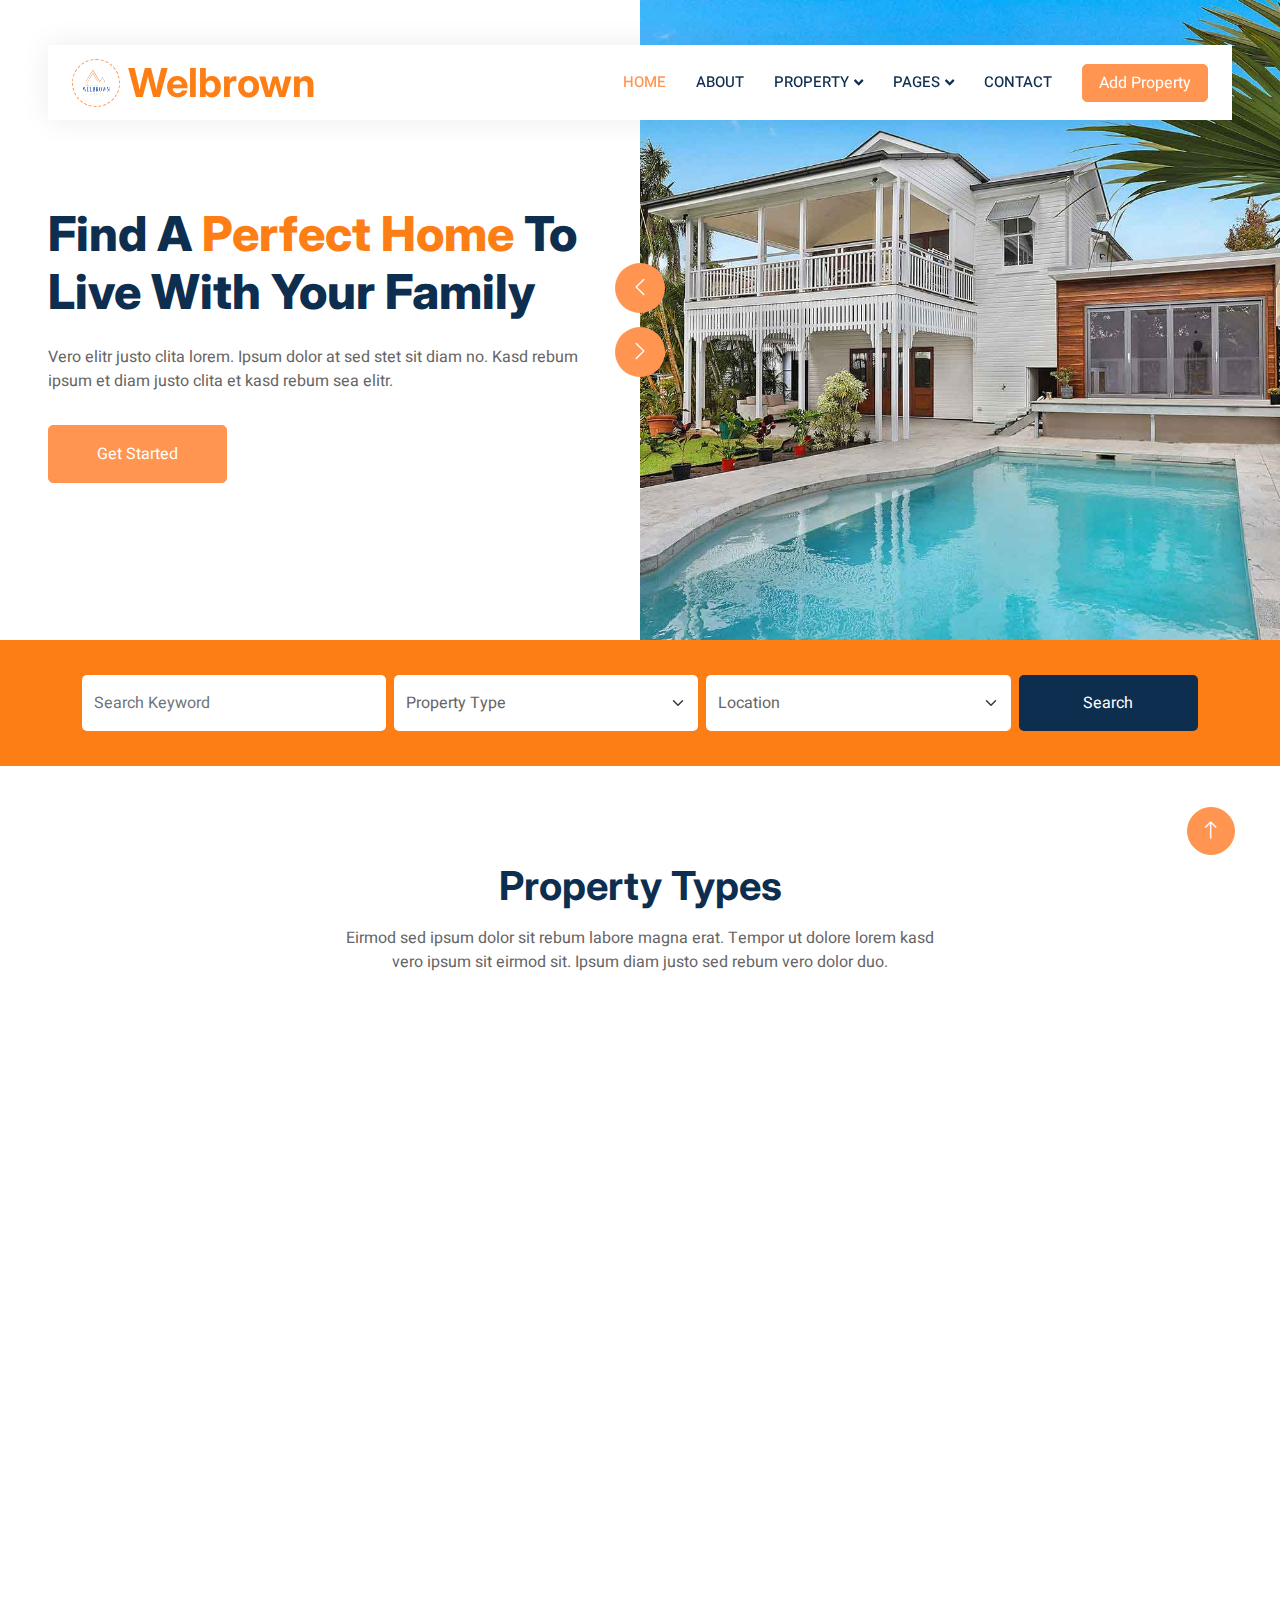
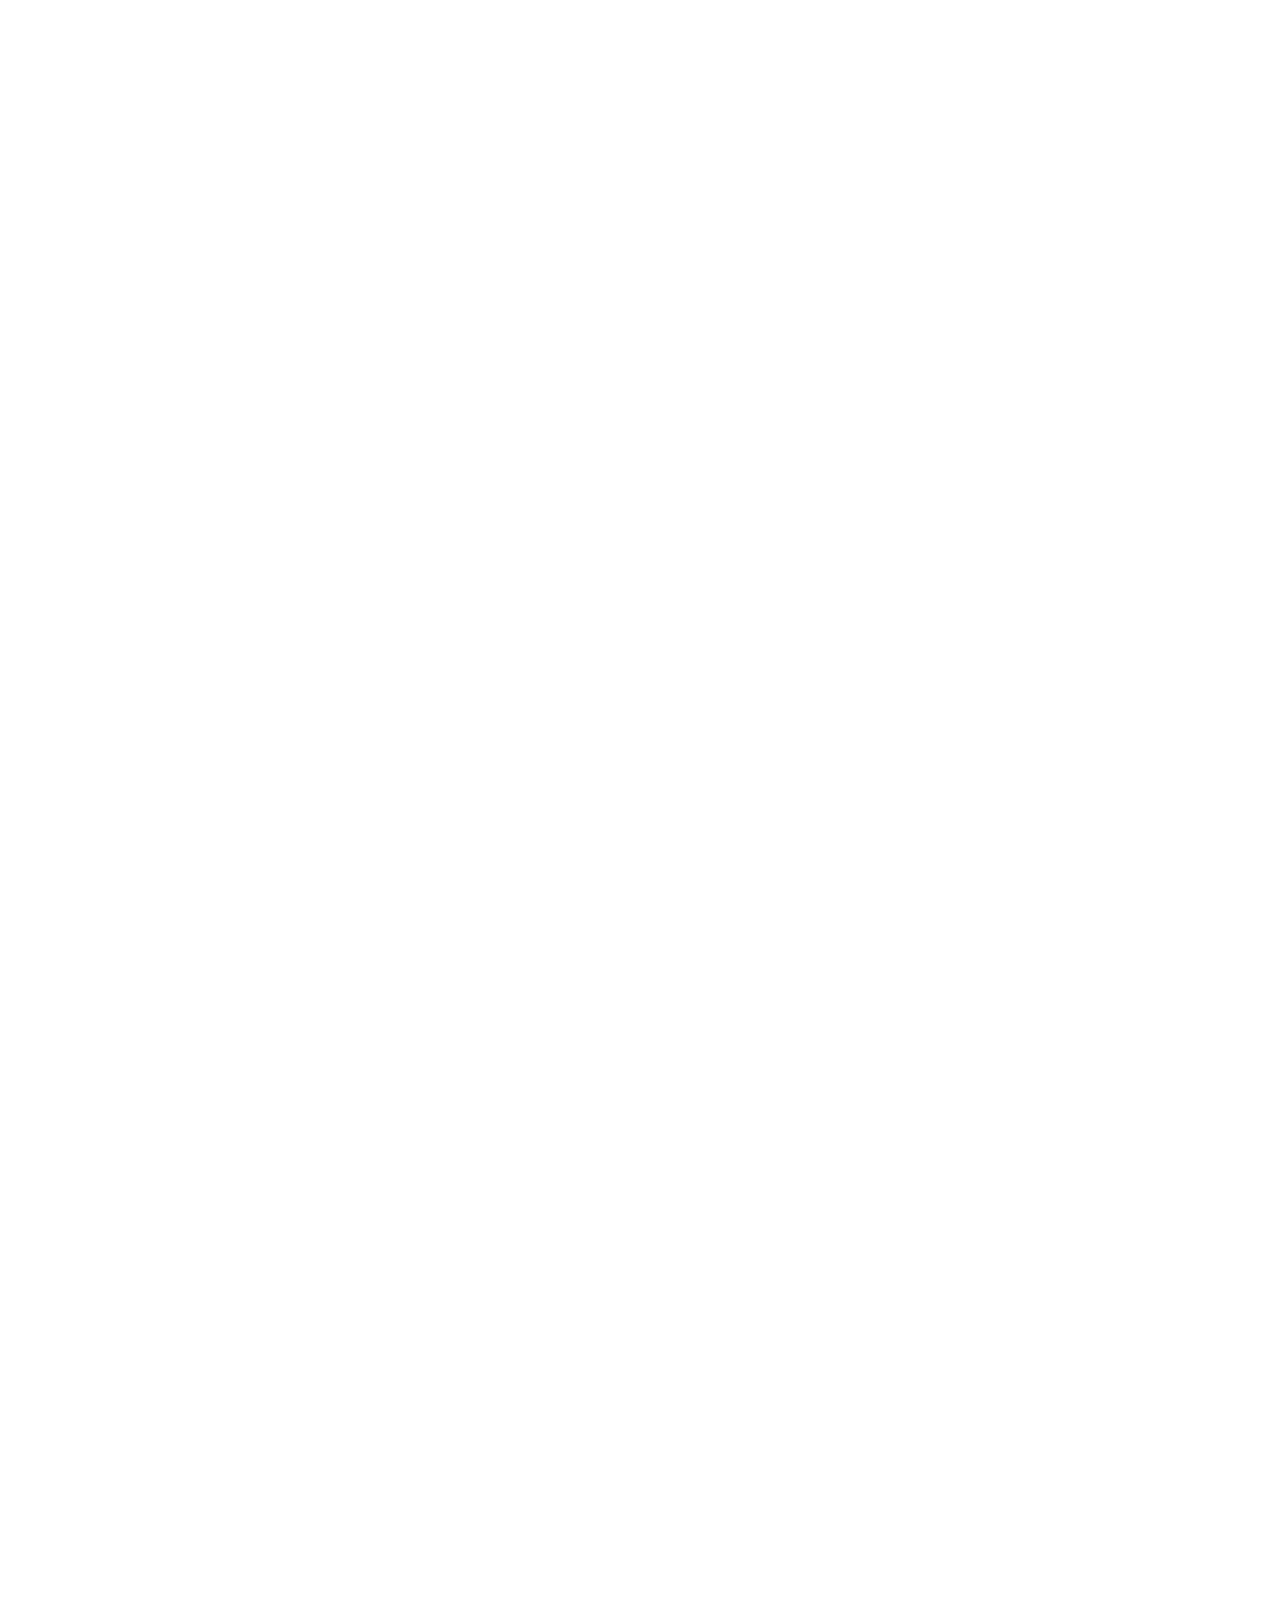
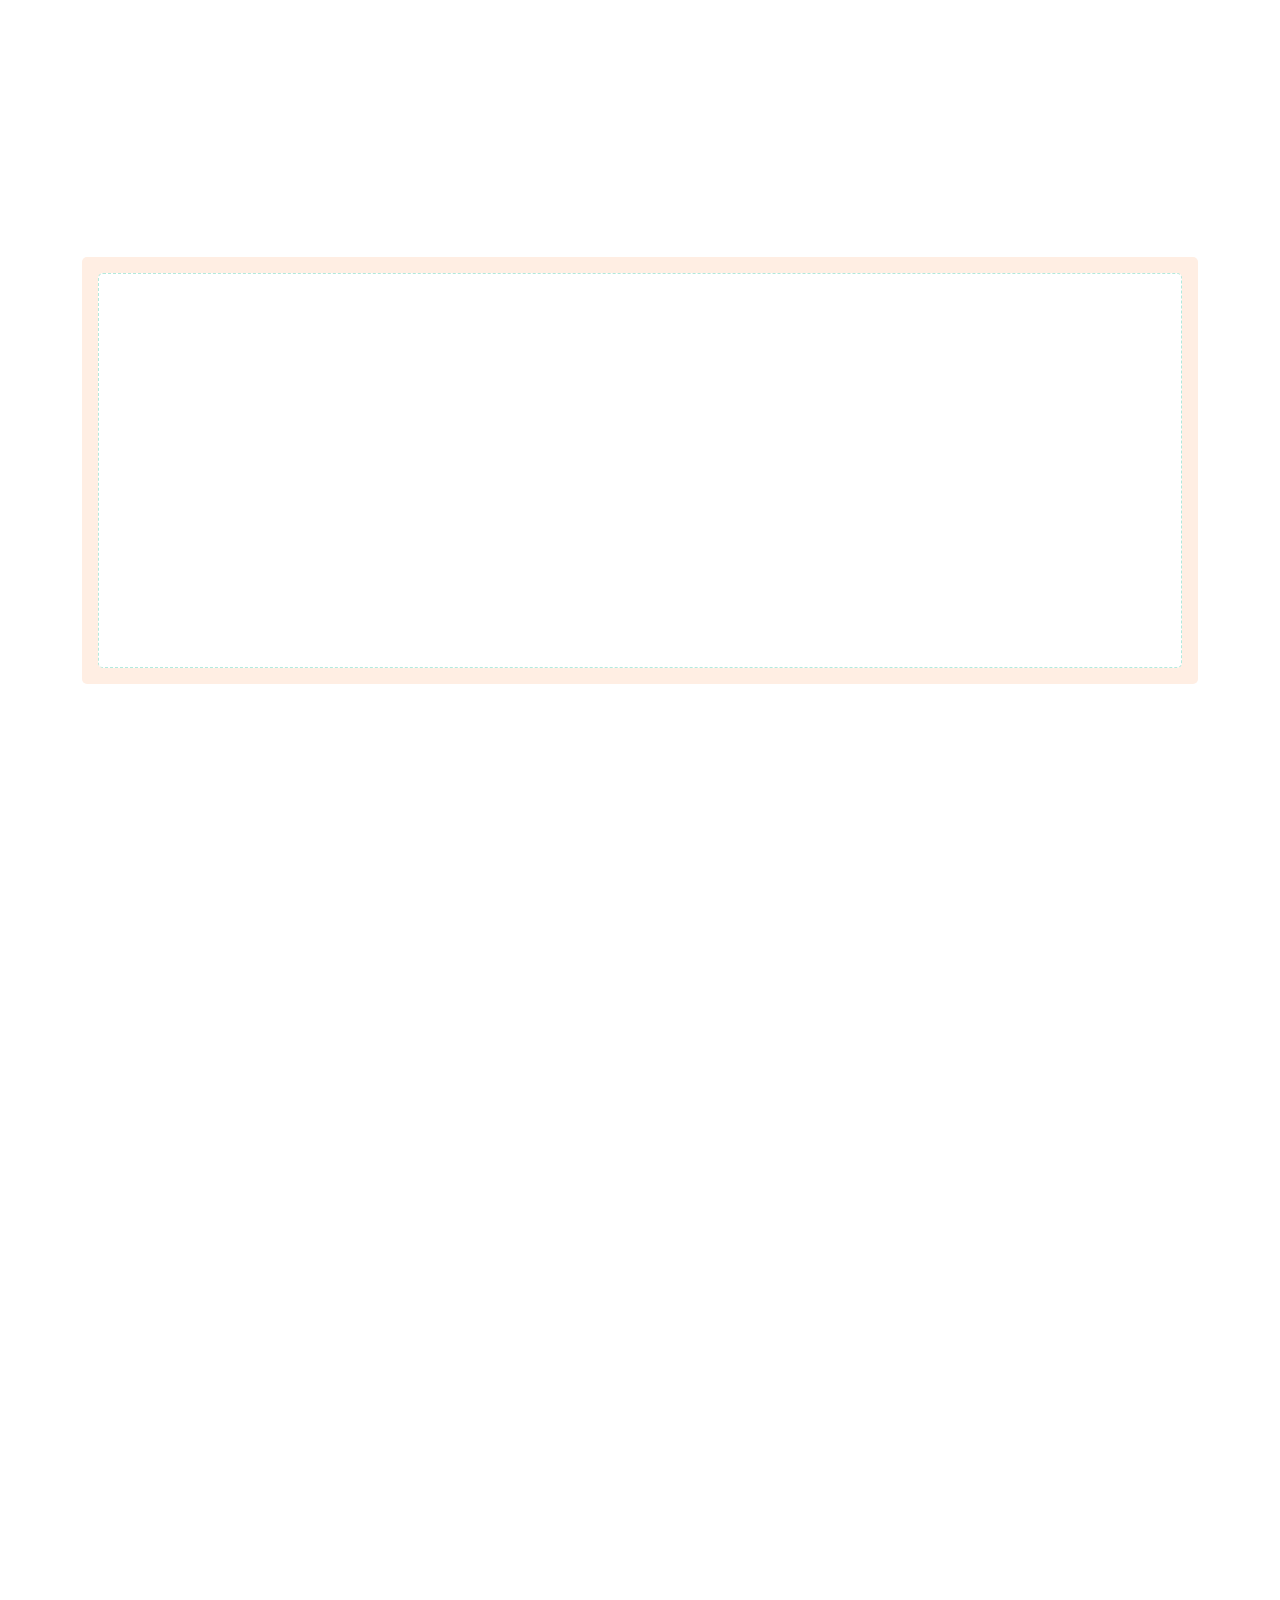
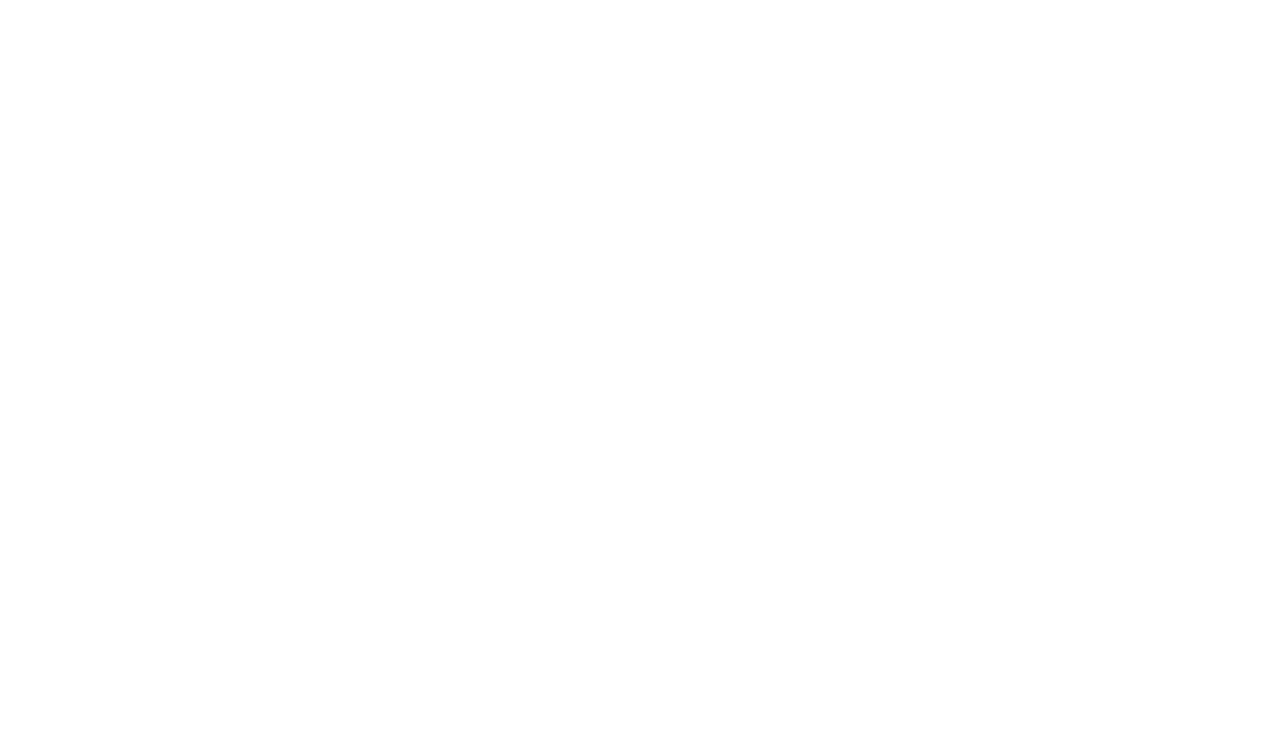
<file: index.html>
<!DOCTYPE html>
<html lang="en">
  <head>
    <meta charset="utf-8" />
    <title>Welbrown Property Ltd</title>
    <meta content="width=device-width, initial-scale=1.0" name="viewport" />
    <meta content="" name="keywords" />
    <meta content="" name="description" />

    <!-- Favicon -->
    <link href="img/favicon.ico" rel="icon" />

    <!-- Google Web Fonts -->
    <link rel="preconnect" href="https://fonts.googleapis.com" />
    <link rel="preconnect" href="https://fonts.gstatic.com" crossorigin />
    <link
      href="https://fonts.googleapis.com/css2?family=Heebo:wght@400;500;600&family=Inter:wght@700;800&display=swap"
      rel="stylesheet"
    />

    <!-- Icon Font Stylesheet -->
    <link
      href="https://cdnjs.cloudflare.com/ajax/libs/font-awesome/5.10.0/css/all.min.css"
      rel="stylesheet"
    />
    <link
      href="https://cdn.jsdelivr.net/npm/bootstrap-icons@1.4.1/font/bootstrap-icons.css"
      rel="stylesheet"
    />

    <!-- Libraries Stylesheet -->
    <link href="lib/animate/animate.min.css" rel="stylesheet" />
    <link href="lib/owlcarousel/assets/owl.carousel.min.css" rel="stylesheet" />

    <!-- Customized Bootstrap Stylesheet -->
    <link href="css/bootstrap.min.css" rel="stylesheet" />

    <!-- Template Stylesheet -->
    <link href="css/style.css" rel="stylesheet" />
  </head>

  <body>
    <div class="container-xxl bg-white p-0">
      <!-- Spinner Start -->
      <div
        id="spinner"
        class="show bg-white position-fixed translate-middle w-100 vh-100 top-50 start-50 d-flex align-items-center justify-content-center"
      >
        <div
          class="spinner-border text-primary"
          style="width: 3rem; height: 3rem"
          role="status"
        >
          <span class="sr-only">Loading...</span>
        </div>
      </div>
      <!-- Spinner End -->

      <!-- Navbar Start -->
      <div class="container-fluid nav-bar bg-transparent">
        <nav class="navbar navbar-expand-lg bg-white navbar-light py-0 px-4">
          <a
            href="index.html"
            class="navbar-brand d-flex align-items-center text-center"
          >
            <div class="icon p-2 me-2">
              <img
                class="img-fluid"
                src="img/icon-deal.png"
                alt="Icon"
                style="width: 30px; height: 30px"
              />
            </div>
            <h1 class="m-0 text-primary">Welbrown</h1>
          </a>
          <button
            type="button"
            class="navbar-toggler"
            data-bs-toggle="collapse"
            data-bs-target="#navbarCollapse"
          >
            <span class="navbar-toggler-icon"></span>
          </button>
          <div class="collapse navbar-collapse" id="navbarCollapse">
            <div class="navbar-nav ms-auto">
              <a href="index.html" class="nav-item nav-link active">Home</a>
              <a href="about.html" class="nav-item nav-link">About</a>
              <div class="nav-item dropdown">
                <a
                  href="#"
                  class="nav-link dropdown-toggle"
                  data-bs-toggle="dropdown"
                  >Property</a
                >
                <div class="dropdown-menu rounded-0 m-0">
                  <a href="property-list.html" class="dropdown-item"
                    >Property List</a
                  >
                  <a href="property-type.html" class="dropdown-item"
                    >Property Type</a
                  >
                  <a href="property-agent.html" class="dropdown-item"
                    >Property Agent</a
                  >
                </div>
              </div>
              <div class="nav-item dropdown">
                <a
                  href="#"
                  class="nav-link dropdown-toggle"
                  data-bs-toggle="dropdown"
                  >Pages</a
                >
                <div class="dropdown-menu rounded-0 m-0">
                  <a href="testimonial.html" class="dropdown-item"
                    >Testimonial</a
                  >
                  <a href="404.html" class="dropdown-item">404 Error</a>
                </div>
              </div>
              <a href="contact.html" class="nav-item nav-link">Contact</a>
            </div>
            <a href="" class="btn btn-primary px-3 d-none d-lg-flex"
              >Add Property</a
            >
          </div>
        </nav>
      </div>
      <!-- Navbar End -->

      <!-- Header Start -->
      <div class="container-fluid header bg-white p-0">
        <div class="row g-0 align-items-center flex-column-reverse flex-md-row">
          <div class="col-md-6 p-5 mt-lg-5">
            <h1 class="display-5 animated fadeIn mb-4">
              Find A <span class="text-primary">Perfect Home</span> To Live With
              Your Family
            </h1>
            <p class="animated fadeIn mb-4 pb-2">
              Vero elitr justo clita lorem. Ipsum dolor at sed stet sit diam no.
              Kasd rebum ipsum et diam justo clita et kasd rebum sea elitr.
            </p>
            <a href="" class="btn btn-primary py-3 px-5 me-3 animated fadeIn"
              >Get Started</a
            >
          </div>
          <div class="col-md-6 animated fadeIn">
            <div class="owl-carousel header-carousel">
              <div class="owl-carousel-item">
                <img class="img-fluid" src="img/carousel-1.jpg" alt="" />
              </div>
              <div class="owl-carousel-item">
                <img class="img-fluid" src="img/carousel-2.jpg" alt="" />
              </div>
            </div>
          </div>
        </div>
      </div>
      <!-- Header End -->

      <!-- Search Start -->
      <div
        class="container-fluid bg-primary mb-5 wow fadeIn"
        data-wow-delay="0.1s"
        style="padding: 35px"
      >
        <div class="container">
          <div class="row g-2">
            <div class="col-md-10">
              <div class="row g-2">
                <div class="col-md-4">
                  <input
                    type="text"
                    class="form-control border-0 py-3"
                    placeholder="Search Keyword"
                  />
                </div>
                <div class="col-md-4">
                  <select class="form-select border-0 py-3">
                    <option selected>Property Type</option>
                    <option value="1">Property Type 1</option>
                    <option value="2">Property Type 2</option>
                    <option value="3">Property Type 3</option>
                  </select>
                </div>
                <div class="col-md-4">
                  <select class="form-select border-0 py-3">
                    <option selected>Location</option>
                    <option value="1">Location 1</option>
                    <option value="2">Location 2</option>
                    <option value="3">Location 3</option>
                  </select>
                </div>
              </div>
            </div>
            <div class="col-md-2">
              <button class="btn btn-dark border-0 w-100 py-3">Search</button>
            </div>
          </div>
        </div>
      </div>
      <!-- Search End -->

      <!-- Category Start -->
      <div class="container-xxl py-5">
        <div class="container">
          <div
            class="text-center mx-auto mb-5 wow fadeInUp"
            data-wow-delay="0.1s"
            style="max-width: 600px"
          >
            <h1 class="mb-3">Property Types</h1>
            <p>
              Eirmod sed ipsum dolor sit rebum labore magna erat. Tempor ut
              dolore lorem kasd vero ipsum sit eirmod sit. Ipsum diam justo sed
              rebum vero dolor duo.
            </p>
          </div>
          <div class="row g-4">
            <div class="col-lg-3 col-sm-6 wow fadeInUp" data-wow-delay="0.1s">
              <a
                class="cat-item d-block bg-light text-center rounded p-3"
                href=""
              >
                <div class="rounded p-4">
                  <div class="icon mb-3">
                    <img
                      class="img-fluid"
                      src="img/icon-apartment.png"
                      alt="Icon"
                    />
                  </div>
                  <h6>Apartment</h6>
                  <span>123 Properties</span>
                </div>
              </a>
            </div>
            <div class="col-lg-3 col-sm-6 wow fadeInUp" data-wow-delay="0.3s">
              <a
                class="cat-item d-block bg-light text-center rounded p-3"
                href=""
              >
                <div class="rounded p-4">
                  <div class="icon mb-3">
                    <img
                      class="img-fluid"
                      src="img/icon-villa.png"
                      alt="Icon"
                    />
                  </div>
                  <h6>Villa</h6>
                  <span>123 Properties</span>
                </div>
              </a>
            </div>
            <div class="col-lg-3 col-sm-6 wow fadeInUp" data-wow-delay="0.5s">
              <a
                class="cat-item d-block bg-light text-center rounded p-3"
                href=""
              >
                <div class="rounded p-4">
                  <div class="icon mb-3">
                    <img
                      class="img-fluid"
                      src="img/icon-house.png"
                      alt="Icon"
                    />
                  </div>
                  <h6>Home</h6>
                  <span>123 Properties</span>
                </div>
              </a>
            </div>
            <div class="col-lg-3 col-sm-6 wow fadeInUp" data-wow-delay="0.7s">
              <a
                class="cat-item d-block bg-light text-center rounded p-3"
                href=""
              >
                <div class="rounded p-4">
                  <div class="icon mb-3">
                    <img
                      class="img-fluid"
                      src="img/icon-housing.png"
                      alt="Icon"
                    />
                  </div>
                  <h6>Office</h6>
                  <span>123 Properties</span>
                </div>
              </a>
            </div>
            <div class="col-lg-3 col-sm-6 wow fadeInUp" data-wow-delay="0.1s">
              <a
                class="cat-item d-block bg-light text-center rounded p-3"
                href=""
              >
                <div class="rounded p-4">
                  <div class="icon mb-3">
                    <img
                      class="img-fluid"
                      src="img/icon-building.png"
                      alt="Icon"
                    />
                  </div>
                  <h6>Building</h6>
                  <span>123 Properties</span>
                </div>
              </a>
            </div>
            <div class="col-lg-3 col-sm-6 wow fadeInUp" data-wow-delay="0.3s">
              <a
                class="cat-item d-block bg-light text-center rounded p-3"
                href=""
              >
                <div class="rounded p-4">
                  <div class="icon mb-3">
                    <img
                      class="img-fluid"
                      src="img/icon-neighborhood.png"
                      alt="Icon"
                    />
                  </div>
                  <h6>Townhouse</h6>
                  <span>123 Properties</span>
                </div>
              </a>
            </div>
            <div class="col-lg-3 col-sm-6 wow fadeInUp" data-wow-delay="0.5s">
              <a
                class="cat-item d-block bg-light text-center rounded p-3"
                href=""
              >
                <div class="rounded p-4">
                  <div class="icon mb-3">
                    <img
                      class="img-fluid"
                      src="img/icon-condominium.png"
                      alt="Icon"
                    />
                  </div>
                  <h6>Shop</h6>
                  <span>123 Properties</span>
                </div>
              </a>
            </div>
            <div class="col-lg-3 col-sm-6 wow fadeInUp" data-wow-delay="0.7s">
              <a
                class="cat-item d-block bg-light text-center rounded p-3"
                href=""
              >
                <div class="rounded p-4">
                  <div class="icon mb-3">
                    <img
                      class="img-fluid"
                      src="img/icon-luxury.png"
                      alt="Icon"
                    />
                  </div>
                  <h6>Garage</h6>
                  <span>123 Properties</span>
                </div>
              </a>
            </div>
          </div>
        </div>
      </div>
      <!-- Category End -->

      <!-- About Start -->
      <div class="container-xxl py-5">
        <div class="container">
          <div class="row g-5 align-items-center">
            <div class="col-lg-6 wow fadeIn" data-wow-delay="0.1s">
              <div class="about-img position-relative overflow-hidden p-5 pe-0">
                <img class="img-fluid w-100" src="img/about.jpg" />
              </div>
            </div>
            <div class="col-lg-6 wow fadeIn" data-wow-delay="0.5s">
              <h1 class="mb-4">#1 Place To Find The Perfect Property</h1>
              <p class="mb-4">
                Tempor erat elitr rebum at clita. Diam dolor diam ipsum sit.
                Aliqu diam amet diam et eos. Clita erat ipsum et lorem et sit,
                sed stet lorem sit clita duo justo magna dolore erat amet
              </p>
              <p>
                <i class="fa fa-check text-primary me-3"></i>Tempor erat elitr
                rebum at clita
              </p>
              <p>
                <i class="fa fa-check text-primary me-3"></i>Aliqu diam amet
                diam et eos
              </p>
              <p>
                <i class="fa fa-check text-primary me-3"></i>Clita duo justo
                magna dolore erat amet
              </p>
              <a class="btn btn-primary py-3 px-5 mt-3" href="">Read More</a>
            </div>
          </div>
        </div>
      </div>
      <!-- About End -->

      <!-- Property List Start -->
      <div class="container-xxl py-5">
        <div class="container">
          <div class="row g-0 gx-5 align-items-end">
            <div class="col-lg-6">
              <div
                class="text-start mx-auto mb-5 wow slideInLeft"
                data-wow-delay="0.1s"
              >
                <h1 class="mb-3">Property Listing</h1>
                <p>
                  Eirmod sed ipsum dolor sit rebum labore magna erat. Tempor ut
                  dolore lorem kasd vero ipsum sit eirmod sit diam justo sed
                  rebum.
                </p>
              </div>
            </div>
            <div
              class="col-lg-6 text-start text-lg-end wow slideInRight"
              data-wow-delay="0.1s"
            >
              <ul class="nav nav-pills d-inline-flex justify-content-end mb-5">
                <li class="nav-item me-2">
                  <a
                    class="btn btn-outline-primary active"
                    data-bs-toggle="pill"
                    href="#tab-1"
                    >Featured</a
                  >
                </li>
                <li class="nav-item me-2">
                  <a
                    class="btn btn-outline-primary"
                    data-bs-toggle="pill"
                    href="#tab-2"
                    >For Sell</a
                  >
                </li>
                <li class="nav-item me-0">
                  <a
                    class="btn btn-outline-primary"
                    data-bs-toggle="pill"
                    href="#tab-3"
                    >For Rent</a
                  >
                </li>
              </ul>
            </div>
          </div>
          <div class="tab-content">
            <div id="tab-1" class="tab-pane fade show p-0 active">
              <div class="row g-4">
                <div
                  class="col-lg-4 col-md-6 wow fadeInUp"
                  data-wow-delay="0.1s"
                >
                  <div class="property-item rounded overflow-hidden">
                    <div class="position-relative overflow-hidden">
                      <a href=""
                        ><img class="img-fluid" src="img/property-1.jpg" alt=""
                      /></a>
                      <div
                        class="bg-primary rounded text-white position-absolute start-0 top-0 m-4 py-1 px-3"
                      >
                        For Sell
                      </div>
                      <div
                        class="bg-white rounded-top text-primary position-absolute start-0 bottom-0 mx-4 pt-1 px-3"
                      >
                        Appartment
                      </div>
                    </div>
                    <div class="p-4 pb-0">
                      <h5 class="text-primary mb-3">$12,345</h5>
                      <a class="d-block h5 mb-2" href=""
                        >Golden Urban House For Sell</a
                      >
                      <p>
                        <i class="fa fa-map-marker-alt text-primary me-2"></i
                        >123 Street, New York, USA
                      </p>
                    </div>
                    <div class="d-flex border-top">
                      <small class="flex-fill text-center border-end py-2"
                        ><i class="fa fa-ruler-combined text-primary me-2"></i
                        >1000 Sqft</small
                      >
                      <small class="flex-fill text-center border-end py-2"
                        ><i class="fa fa-bed text-primary me-2"></i>3 Bed</small
                      >
                      <small class="flex-fill text-center py-2"
                        ><i class="fa fa-bath text-primary me-2"></i>2
                        Bath</small
                      >
                    </div>
                  </div>
                </div>
                <div
                  class="col-lg-4 col-md-6 wow fadeInUp"
                  data-wow-delay="0.3s"
                >
                  <div class="property-item rounded overflow-hidden">
                    <div class="position-relative overflow-hidden">
                      <a href=""
                        ><img class="img-fluid" src="img/property-2.jpg" alt=""
                      /></a>
                      <div
                        class="bg-primary rounded text-white position-absolute start-0 top-0 m-4 py-1 px-3"
                      >
                        For Rent
                      </div>
                      <div
                        class="bg-white rounded-top text-primary position-absolute start-0 bottom-0 mx-4 pt-1 px-3"
                      >
                        Villa
                      </div>
                    </div>
                    <div class="p-4 pb-0">
                      <h5 class="text-primary mb-3">$12,345</h5>
                      <a class="d-block h5 mb-2" href=""
                        >Golden Urban House For Sell</a
                      >
                      <p>
                        <i class="fa fa-map-marker-alt text-primary me-2"></i
                        >123 Street, New York, USA
                      </p>
                    </div>
                    <div class="d-flex border-top">
                      <small class="flex-fill text-center border-end py-2"
                        ><i class="fa fa-ruler-combined text-primary me-2"></i
                        >1000 Sqft</small
                      >
                      <small class="flex-fill text-center border-end py-2"
                        ><i class="fa fa-bed text-primary me-2"></i>3 Bed</small
                      >
                      <small class="flex-fill text-center py-2"
                        ><i class="fa fa-bath text-primary me-2"></i>2
                        Bath</small
                      >
                    </div>
                  </div>
                </div>
                <div
                  class="col-lg-4 col-md-6 wow fadeInUp"
                  data-wow-delay="0.5s"
                >
                  <div class="property-item rounded overflow-hidden">
                    <div class="position-relative overflow-hidden">
                      <a href=""
                        ><img class="img-fluid" src="img/property-3.jpg" alt=""
                      /></a>
                      <div
                        class="bg-primary rounded text-white position-absolute start-0 top-0 m-4 py-1 px-3"
                      >
                        For Sell
                      </div>
                      <div
                        class="bg-white rounded-top text-primary position-absolute start-0 bottom-0 mx-4 pt-1 px-3"
                      >
                        Office
                      </div>
                    </div>
                    <div class="p-4 pb-0">
                      <h5 class="text-primary mb-3">$12,345</h5>
                      <a class="d-block h5 mb-2" href=""
                        >Golden Urban House For Sell</a
                      >
                      <p>
                        <i class="fa fa-map-marker-alt text-primary me-2"></i
                        >123 Street, New York, USA
                      </p>
                    </div>
                    <div class="d-flex border-top">
                      <small class="flex-fill text-center border-end py-2"
                        ><i class="fa fa-ruler-combined text-primary me-2"></i
                        >1000 Sqft</small
                      >
                      <small class="flex-fill text-center border-end py-2"
                        ><i class="fa fa-bed text-primary me-2"></i>3 Bed</small
                      >
                      <small class="flex-fill text-center py-2"
                        ><i class="fa fa-bath text-primary me-2"></i>2
                        Bath</small
                      >
                    </div>
                  </div>
                </div>
                <div
                  class="col-lg-4 col-md-6 wow fadeInUp"
                  data-wow-delay="0.1s"
                >
                  <div class="property-item rounded overflow-hidden">
                    <div class="position-relative overflow-hidden">
                      <a href=""
                        ><img class="img-fluid" src="img/property-4.jpg" alt=""
                      /></a>
                      <div
                        class="bg-primary rounded text-white position-absolute start-0 top-0 m-4 py-1 px-3"
                      >
                        For Rent
                      </div>
                      <div
                        class="bg-white rounded-top text-primary position-absolute start-0 bottom-0 mx-4 pt-1 px-3"
                      >
                        Building
                      </div>
                    </div>
                    <div class="p-4 pb-0">
                      <h5 class="text-primary mb-3">$12,345</h5>
                      <a class="d-block h5 mb-2" href=""
                        >Golden Urban House For Sell</a
                      >
                      <p>
                        <i class="fa fa-map-marker-alt text-primary me-2"></i
                        >123 Street, New York, USA
                      </p>
                    </div>
                    <div class="d-flex border-top">
                      <small class="flex-fill text-center border-end py-2"
                        ><i class="fa fa-ruler-combined text-primary me-2"></i
                        >1000 Sqft</small
                      >
                      <small class="flex-fill text-center border-end py-2"
                        ><i class="fa fa-bed text-primary me-2"></i>3 Bed</small
                      >
                      <small class="flex-fill text-center py-2"
                        ><i class="fa fa-bath text-primary me-2"></i>2
                        Bath</small
                      >
                    </div>
                  </div>
                </div>
                <div
                  class="col-lg-4 col-md-6 wow fadeInUp"
                  data-wow-delay="0.3s"
                >
                  <div class="property-item rounded overflow-hidden">
                    <div class="position-relative overflow-hidden">
                      <a href=""
                        ><img class="img-fluid" src="img/property-5.jpg" alt=""
                      /></a>
                      <div
                        class="bg-primary rounded text-white position-absolute start-0 top-0 m-4 py-1 px-3"
                      >
                        For Sell
                      </div>
                      <div
                        class="bg-white rounded-top text-primary position-absolute start-0 bottom-0 mx-4 pt-1 px-3"
                      >
                        Home
                      </div>
                    </div>
                    <div class="p-4 pb-0">
                      <h5 class="text-primary mb-3">$12,345</h5>
                      <a class="d-block h5 mb-2" href=""
                        >Golden Urban House For Sell</a
                      >
                      <p>
                        <i class="fa fa-map-marker-alt text-primary me-2"></i
                        >123 Street, New York, USA
                      </p>
                    </div>
                    <div class="d-flex border-top">
                      <small class="flex-fill text-center border-end py-2"
                        ><i class="fa fa-ruler-combined text-primary me-2"></i
                        >1000 Sqft</small
                      >
                      <small class="flex-fill text-center border-end py-2"
                        ><i class="fa fa-bed text-primary me-2"></i>3 Bed</small
                      >
                      <small class="flex-fill text-center py-2"
                        ><i class="fa fa-bath text-primary me-2"></i>2
                        Bath</small
                      >
                    </div>
                  </div>
                </div>
                <div
                  class="col-lg-4 col-md-6 wow fadeInUp"
                  data-wow-delay="0.5s"
                >
                  <div class="property-item rounded overflow-hidden">
                    <div class="position-relative overflow-hidden">
                      <a href=""
                        ><img class="img-fluid" src="img/property-6.jpg" alt=""
                      /></a>
                      <div
                        class="bg-primary rounded text-white position-absolute start-0 top-0 m-4 py-1 px-3"
                      >
                        For Rent
                      </div>
                      <div
                        class="bg-white rounded-top text-primary position-absolute start-0 bottom-0 mx-4 pt-1 px-3"
                      >
                        Shop
                      </div>
                    </div>
                    <div class="p-4 pb-0">
                      <h5 class="text-primary mb-3">$12,345</h5>
                      <a class="d-block h5 mb-2" href=""
                        >Golden Urban House For Sell</a
                      >
                      <p>
                        <i class="fa fa-map-marker-alt text-primary me-2"></i
                        >123 Street, New York, USA
                      </p>
                    </div>
                    <div class="d-flex border-top">
                      <small class="flex-fill text-center border-end py-2"
                        ><i class="fa fa-ruler-combined text-primary me-2"></i
                        >1000 Sqft</small
                      >
                      <small class="flex-fill text-center border-end py-2"
                        ><i class="fa fa-bed text-primary me-2"></i>3 Bed</small
                      >
                      <small class="flex-fill text-center py-2"
                        ><i class="fa fa-bath text-primary me-2"></i>2
                        Bath</small
                      >
                    </div>
                  </div>
                </div>
                <div
                  class="col-12 text-center wow fadeInUp"
                  data-wow-delay="0.1s"
                >
                  <a class="btn btn-primary py-3 px-5" href=""
                    >Browse More Property</a
                  >
                </div>
              </div>
            </div>
            <div id="tab-2" class="tab-pane fade show p-0">
              <div class="row g-4">
                <div class="col-lg-4 col-md-6">
                  <div class="property-item rounded overflow-hidden">
                    <div class="position-relative overflow-hidden">
                      <a href=""
                        ><img class="img-fluid" src="img/property-1.jpg" alt=""
                      /></a>
                      <div
                        class="bg-primary rounded text-white position-absolute start-0 top-0 m-4 py-1 px-3"
                      >
                        For Sell
                      </div>
                      <div
                        class="bg-white rounded-top text-primary position-absolute start-0 bottom-0 mx-4 pt-1 px-3"
                      >
                        Appartment
                      </div>
                    </div>
                    <div class="p-4 pb-0">
                      <h5 class="text-primary mb-3">$12,345</h5>
                      <a class="d-block h5 mb-2" href=""
                        >Golden Urban House For Sell</a
                      >
                      <p>
                        <i class="fa fa-map-marker-alt text-primary me-2"></i
                        >123 Street, New York, USA
                      </p>
                    </div>
                    <div class="d-flex border-top">
                      <small class="flex-fill text-center border-end py-2"
                        ><i class="fa fa-ruler-combined text-primary me-2"></i
                        >1000 Sqft</small
                      >
                      <small class="flex-fill text-center border-end py-2"
                        ><i class="fa fa-bed text-primary me-2"></i>3 Bed</small
                      >
                      <small class="flex-fill text-center py-2"
                        ><i class="fa fa-bath text-primary me-2"></i>2
                        Bath</small
                      >
                    </div>
                  </div>
                </div>
                <div class="col-lg-4 col-md-6">
                  <div class="property-item rounded overflow-hidden">
                    <div class="position-relative overflow-hidden">
                      <a href=""
                        ><img class="img-fluid" src="img/property-2.jpg" alt=""
                      /></a>
                      <div
                        class="bg-primary rounded text-white position-absolute start-0 top-0 m-4 py-1 px-3"
                      >
                        For Rent
                      </div>
                      <div
                        class="bg-white rounded-top text-primary position-absolute start-0 bottom-0 mx-4 pt-1 px-3"
                      >
                        Villa
                      </div>
                    </div>
                    <div class="p-4 pb-0">
                      <h5 class="text-primary mb-3">$12,345</h5>
                      <a class="d-block h5 mb-2" href=""
                        >Golden Urban House For Sell</a
                      >
                      <p>
                        <i class="fa fa-map-marker-alt text-primary me-2"></i
                        >123 Street, New York, USA
                      </p>
                    </div>
                    <div class="d-flex border-top">
                      <small class="flex-fill text-center border-end py-2"
                        ><i class="fa fa-ruler-combined text-primary me-2"></i
                        >1000 Sqft</small
                      >
                      <small class="flex-fill text-center border-end py-2"
                        ><i class="fa fa-bed text-primary me-2"></i>3 Bed</small
                      >
                      <small class="flex-fill text-center py-2"
                        ><i class="fa fa-bath text-primary me-2"></i>2
                        Bath</small
                      >
                    </div>
                  </div>
                </div>
                <div class="col-lg-4 col-md-6">
                  <div class="property-item rounded overflow-hidden">
                    <div class="position-relative overflow-hidden">
                      <a href=""
                        ><img class="img-fluid" src="img/property-3.jpg" alt=""
                      /></a>
                      <div
                        class="bg-primary rounded text-white position-absolute start-0 top-0 m-4 py-1 px-3"
                      >
                        For Sell
                      </div>
                      <div
                        class="bg-white rounded-top text-primary position-absolute start-0 bottom-0 mx-4 pt-1 px-3"
                      >
                        Office
                      </div>
                    </div>
                    <div class="p-4 pb-0">
                      <h5 class="text-primary mb-3">$12,345</h5>
                      <a class="d-block h5 mb-2" href=""
                        >Golden Urban House For Sell</a
                      >
                      <p>
                        <i class="fa fa-map-marker-alt text-primary me-2"></i
                        >123 Street, New York, USA
                      </p>
                    </div>
                    <div class="d-flex border-top">
                      <small class="flex-fill text-center border-end py-2"
                        ><i class="fa fa-ruler-combined text-primary me-2"></i
                        >1000 Sqft</small
                      >
                      <small class="flex-fill text-center border-end py-2"
                        ><i class="fa fa-bed text-primary me-2"></i>3 Bed</small
                      >
                      <small class="flex-fill text-center py-2"
                        ><i class="fa fa-bath text-primary me-2"></i>2
                        Bath</small
                      >
                    </div>
                  </div>
                </div>
                <div class="col-lg-4 col-md-6">
                  <div class="property-item rounded overflow-hidden">
                    <div class="position-relative overflow-hidden">
                      <a href=""
                        ><img class="img-fluid" src="img/property-4.jpg" alt=""
                      /></a>
                      <div
                        class="bg-primary rounded text-white position-absolute start-0 top-0 m-4 py-1 px-3"
                      >
                        For Rent
                      </div>
                      <div
                        class="bg-white rounded-top text-primary position-absolute start-0 bottom-0 mx-4 pt-1 px-3"
                      >
                        Building
                      </div>
                    </div>
                    <div class="p-4 pb-0">
                      <h5 class="text-primary mb-3">$12,345</h5>
                      <a class="d-block h5 mb-2" href=""
                        >Golden Urban House For Sell</a
                      >
                      <p>
                        <i class="fa fa-map-marker-alt text-primary me-2"></i
                        >123 Street, New York, USA
                      </p>
                    </div>
                    <div class="d-flex border-top">
                      <small class="flex-fill text-center border-end py-2"
                        ><i class="fa fa-ruler-combined text-primary me-2"></i
                        >1000 Sqft</small
                      >
                      <small class="flex-fill text-center border-end py-2"
                        ><i class="fa fa-bed text-primary me-2"></i>3 Bed</small
                      >
                      <small class="flex-fill text-center py-2"
                        ><i class="fa fa-bath text-primary me-2"></i>2
                        Bath</small
                      >
                    </div>
                  </div>
                </div>
                <div class="col-lg-4 col-md-6">
                  <div class="property-item rounded overflow-hidden">
                    <div class="position-relative overflow-hidden">
                      <a href=""
                        ><img class="img-fluid" src="img/property-5.jpg" alt=""
                      /></a>
                      <div
                        class="bg-primary rounded text-white position-absolute start-0 top-0 m-4 py-1 px-3"
                      >
                        For Sell
                      </div>
                      <div
                        class="bg-white rounded-top text-primary position-absolute start-0 bottom-0 mx-4 pt-1 px-3"
                      >
                        Home
                      </div>
                    </div>
                    <div class="p-4 pb-0">
                      <h5 class="text-primary mb-3">$12,345</h5>
                      <a class="d-block h5 mb-2" href=""
                        >Golden Urban House For Sell</a
                      >
                      <p>
                        <i class="fa fa-map-marker-alt text-primary me-2"></i
                        >123 Street, New York, USA
                      </p>
                    </div>
                    <div class="d-flex border-top">
                      <small class="flex-fill text-center border-end py-2"
                        ><i class="fa fa-ruler-combined text-primary me-2"></i
                        >1000 Sqft</small
                      >
                      <small class="flex-fill text-center border-end py-2"
                        ><i class="fa fa-bed text-primary me-2"></i>3 Bed</small
                      >
                      <small class="flex-fill text-center py-2"
                        ><i class="fa fa-bath text-primary me-2"></i>2
                        Bath</small
                      >
                    </div>
                  </div>
                </div>
                <div class="col-lg-4 col-md-6">
                  <div class="property-item rounded overflow-hidden">
                    <div class="position-relative overflow-hidden">
                      <a href=""
                        ><img class="img-fluid" src="img/property-6.jpg" alt=""
                      /></a>
                      <div
                        class="bg-primary rounded text-white position-absolute start-0 top-0 m-4 py-1 px-3"
                      >
                        For Rent
                      </div>
                      <div
                        class="bg-white rounded-top text-primary position-absolute start-0 bottom-0 mx-4 pt-1 px-3"
                      >
                        Shop
                      </div>
                    </div>
                    <div class="p-4 pb-0">
                      <h5 class="text-primary mb-3">$12,345</h5>
                      <a class="d-block h5 mb-2" href=""
                        >Golden Urban House For Sell</a
                      >
                      <p>
                        <i class="fa fa-map-marker-alt text-primary me-2"></i
                        >123 Street, New York, USA
                      </p>
                    </div>
                    <div class="d-flex border-top">
                      <small class="flex-fill text-center border-end py-2"
                        ><i class="fa fa-ruler-combined text-primary me-2"></i
                        >1000 Sqft</small
                      >
                      <small class="flex-fill text-center border-end py-2"
                        ><i class="fa fa-bed text-primary me-2"></i>3 Bed</small
                      >
                      <small class="flex-fill text-center py-2"
                        ><i class="fa fa-bath text-primary me-2"></i>2
                        Bath</small
                      >
                    </div>
                  </div>
                </div>
                <div class="col-12 text-center">
                  <a class="btn btn-primary py-3 px-5" href=""
                    >Browse More Property</a
                  >
                </div>
              </div>
            </div>
            <div id="tab-3" class="tab-pane fade show p-0">
              <div class="row g-4">
                <div class="col-lg-4 col-md-6">
                  <div class="property-item rounded overflow-hidden">
                    <div class="position-relative overflow-hidden">
                      <a href=""
                        ><img class="img-fluid" src="img/property-1.jpg" alt=""
                      /></a>
                      <div
                        class="bg-primary rounded text-white position-absolute start-0 top-0 m-4 py-1 px-3"
                      >
                        For Sell
                      </div>
                      <div
                        class="bg-white rounded-top text-primary position-absolute start-0 bottom-0 mx-4 pt-1 px-3"
                      >
                        Appartment
                      </div>
                    </div>
                    <div class="p-4 pb-0">
                      <h5 class="text-primary mb-3">$12,345</h5>
                      <a class="d-block h5 mb-2" href=""
                        >Golden Urban House For Sell</a
                      >
                      <p>
                        <i class="fa fa-map-marker-alt text-primary me-2"></i
                        >123 Street, New York, USA
                      </p>
                    </div>
                    <div class="d-flex border-top">
                      <small class="flex-fill text-center border-end py-2"
                        ><i class="fa fa-ruler-combined text-primary me-2"></i
                        >1000 Sqft</small
                      >
                      <small class="flex-fill text-center border-end py-2"
                        ><i class="fa fa-bed text-primary me-2"></i>3 Bed</small
                      >
                      <small class="flex-fill text-center py-2"
                        ><i class="fa fa-bath text-primary me-2"></i>2
                        Bath</small
                      >
                    </div>
                  </div>
                </div>
                <div class="col-lg-4 col-md-6">
                  <div class="property-item rounded overflow-hidden">
                    <div class="position-relative overflow-hidden">
                      <a href=""
                        ><img class="img-fluid" src="img/property-2.jpg" alt=""
                      /></a>
                      <div
                        class="bg-primary rounded text-white position-absolute start-0 top-0 m-4 py-1 px-3"
                      >
                        For Rent
                      </div>
                      <div
                        class="bg-white rounded-top text-primary position-absolute start-0 bottom-0 mx-4 pt-1 px-3"
                      >
                        Villa
                      </div>
                    </div>
                    <div class="p-4 pb-0">
                      <h5 class="text-primary mb-3">$12,345</h5>
                      <a class="d-block h5 mb-2" href=""
                        >Golden Urban House For Sell</a
                      >
                      <p>
                        <i class="fa fa-map-marker-alt text-primary me-2"></i
                        >123 Street, New York, USA
                      </p>
                    </div>
                    <div class="d-flex border-top">
                      <small class="flex-fill text-center border-end py-2"
                        ><i class="fa fa-ruler-combined text-primary me-2"></i
                        >1000 Sqft</small
                      >
                      <small class="flex-fill text-center border-end py-2"
                        ><i class="fa fa-bed text-primary me-2"></i>3 Bed</small
                      >
                      <small class="flex-fill text-center py-2"
                        ><i class="fa fa-bath text-primary me-2"></i>2
                        Bath</small
                      >
                    </div>
                  </div>
                </div>
                <div class="col-lg-4 col-md-6">
                  <div class="property-item rounded overflow-hidden">
                    <div class="position-relative overflow-hidden">
                      <a href=""
                        ><img class="img-fluid" src="img/property-3.jpg" alt=""
                      /></a>
                      <div
                        class="bg-primary rounded text-white position-absolute start-0 top-0 m-4 py-1 px-3"
                      >
                        For Sell
                      </div>
                      <div
                        class="bg-white rounded-top text-primary position-absolute start-0 bottom-0 mx-4 pt-1 px-3"
                      >
                        Office
                      </div>
                    </div>
                    <div class="p-4 pb-0">
                      <h5 class="text-primary mb-3">$12,345</h5>
                      <a class="d-block h5 mb-2" href=""
                        >Golden Urban House For Sell</a
                      >
                      <p>
                        <i class="fa fa-map-marker-alt text-primary me-2"></i
                        >123 Street, New York, USA
                      </p>
                    </div>
                    <div class="d-flex border-top">
                      <small class="flex-fill text-center border-end py-2"
                        ><i class="fa fa-ruler-combined text-primary me-2"></i
                        >1000 Sqft</small
                      >
                      <small class="flex-fill text-center border-end py-2"
                        ><i class="fa fa-bed text-primary me-2"></i>3 Bed</small
                      >
                      <small class="flex-fill text-center py-2"
                        ><i class="fa fa-bath text-primary me-2"></i>2
                        Bath</small
                      >
                    </div>
                  </div>
                </div>
                <div class="col-lg-4 col-md-6">
                  <div class="property-item rounded overflow-hidden">
                    <div class="position-relative overflow-hidden">
                      <a href=""
                        ><img class="img-fluid" src="img/property-4.jpg" alt=""
                      /></a>
                      <div
                        class="bg-primary rounded text-white position-absolute start-0 top-0 m-4 py-1 px-3"
                      >
                        For Rent
                      </div>
                      <div
                        class="bg-white rounded-top text-primary position-absolute start-0 bottom-0 mx-4 pt-1 px-3"
                      >
                        Building
                      </div>
                    </div>
                    <div class="p-4 pb-0">
                      <h5 class="text-primary mb-3">$12,345</h5>
                      <a class="d-block h5 mb-2" href=""
                        >Golden Urban House For Sell</a
                      >
                      <p>
                        <i class="fa fa-map-marker-alt text-primary me-2"></i
                        >123 Street, New York, USA
                      </p>
                    </div>
                    <div class="d-flex border-top">
                      <small class="flex-fill text-center border-end py-2"
                        ><i class="fa fa-ruler-combined text-primary me-2"></i
                        >1000 Sqft</small
                      >
                      <small class="flex-fill text-center border-end py-2"
                        ><i class="fa fa-bed text-primary me-2"></i>3 Bed</small
                      >
                      <small class="flex-fill text-center py-2"
                        ><i class="fa fa-bath text-primary me-2"></i>2
                        Bath</small
                      >
                    </div>
                  </div>
                </div>
                <div class="col-lg-4 col-md-6">
                  <div class="property-item rounded overflow-hidden">
                    <div class="position-relative overflow-hidden">
                      <a href=""
                        ><img class="img-fluid" src="img/property-5.jpg" alt=""
                      /></a>
                      <div
                        class="bg-primary rounded text-white position-absolute start-0 top-0 m-4 py-1 px-3"
                      >
                        For Sell
                      </div>
                      <div
                        class="bg-white rounded-top text-primary position-absolute start-0 bottom-0 mx-4 pt-1 px-3"
                      >
                        Home
                      </div>
                    </div>
                    <div class="p-4 pb-0">
                      <h5 class="text-primary mb-3">$12,345</h5>
                      <a class="d-block h5 mb-2" href=""
                        >Golden Urban House For Sell</a
                      >
                      <p>
                        <i class="fa fa-map-marker-alt text-primary me-2"></i
                        >123 Street, New York, USA
                      </p>
                    </div>
                    <div class="d-flex border-top">
                      <small class="flex-fill text-center border-end py-2"
                        ><i class="fa fa-ruler-combined text-primary me-2"></i
                        >1000 Sqft</small
                      >
                      <small class="flex-fill text-center border-end py-2"
                        ><i class="fa fa-bed text-primary me-2"></i>3 Bed</small
                      >
                      <small class="flex-fill text-center py-2"
                        ><i class="fa fa-bath text-primary me-2"></i>2
                        Bath</small
                      >
                    </div>
                  </div>
                </div>
                <div class="col-lg-4 col-md-6">
                  <div class="property-item rounded overflow-hidden">
                    <div class="position-relative overflow-hidden">
                      <a href=""
                        ><img class="img-fluid" src="img/property-6.jpg" alt=""
                      /></a>
                      <div
                        class="bg-primary rounded text-white position-absolute start-0 top-0 m-4 py-1 px-3"
                      >
                        For Rent
                      </div>
                      <div
                        class="bg-white rounded-top text-primary position-absolute start-0 bottom-0 mx-4 pt-1 px-3"
                      >
                        Shop
                      </div>
                    </div>
                    <div class="p-4 pb-0">
                      <h5 class="text-primary mb-3">$12,345</h5>
                      <a class="d-block h5 mb-2" href=""
                        >Golden Urban House For Sell</a
                      >
                      <p>
                        <i class="fa fa-map-marker-alt text-primary me-2"></i
                        >123 Street, New York, USA
                      </p>
                    </div>
                    <div class="d-flex border-top">
                      <small class="flex-fill text-center border-end py-2"
                        ><i class="fa fa-ruler-combined text-primary me-2"></i
                        >1000 Sqft</small
                      >
                      <small class="flex-fill text-center border-end py-2"
                        ><i class="fa fa-bed text-primary me-2"></i>3 Bed</small
                      >
                      <small class="flex-fill text-center py-2"
                        ><i class="fa fa-bath text-primary me-2"></i>2
                        Bath</small
                      >
                    </div>
                  </div>
                </div>
                <div class="col-12 text-center">
                  <a class="btn btn-primary py-3 px-5" href=""
                    >Browse More Property</a
                  >
                </div>
              </div>
            </div>
          </div>
        </div>
      </div>
      <!-- Property List End -->

      <!-- Call to Action Start -->
      <div class="container-xxl py-5">
        <div class="container">
          <div class="bg-light rounded p-3">
            <div
              class="bg-white rounded p-4"
              style="border: 1px dashed rgba(0, 185, 142, 0.3)"
            >
              <div class="row g-5 align-items-center">
                <div class="col-lg-6 wow fadeIn" data-wow-delay="0.1s">
                  <img
                    class="img-fluid rounded w-100"
                    src="img/call-to-action.jpg"
                    alt=""
                  />
                </div>
                <div class="col-lg-6 wow fadeIn" data-wow-delay="0.5s">
                  <div class="mb-4">
                    <h1 class="mb-3">Contact With Our Certified Agent</h1>
                    <p>
                      Eirmod sed ipsum dolor sit rebum magna erat. Tempor lorem
                      kasd vero ipsum sit sit diam justo sed vero dolor duo.
                    </p>
                  </div>
                  <a href="" class="btn btn-primary py-3 px-4 me-2"
                    ><i class="fa fa-phone-alt me-2"></i>Make A Call</a
                  >
                  <a href="" class="btn btn-dark py-3 px-4"
                    ><i class="fa fa-calendar-alt me-2"></i>Get Appoinment</a
                  >
                </div>
              </div>
            </div>
          </div>
        </div>
      </div>
      <!-- Call to Action End -->

      <!-- Team Start -->
      <div class="container-xxl py-5">
        <div class="container">
          <div
            class="text-center mx-auto mb-5 wow fadeInUp"
            data-wow-delay="0.1s"
            style="max-width: 600px"
          >
            <h1 class="mb-3">Property Agents</h1>
            <p>
              Eirmod sed ipsum dolor sit rebum labore magna erat. Tempor ut
              dolore lorem kasd vero ipsum sit eirmod sit. Ipsum diam justo sed
              rebum vero dolor duo.
            </p>
          </div>
          <div class="row g-4">
            <div class="col-lg-3 col-md-6 wow fadeInUp" data-wow-delay="0.1s">
              <div class="team-item rounded overflow-hidden">
                <div class="position-relative">
                  <img class="img-fluid" src="img/team-1.jpg" alt="" />
                  <div
                    class="position-absolute start-50 top-100 translate-middle d-flex align-items-center"
                  >
                    <a class="btn btn-square mx-1" href=""
                      ><i class="fab fa-facebook-f"></i
                    ></a>
                    <a class="btn btn-square mx-1" href=""
                      ><i class="fab fa-twitter"></i
                    ></a>
                    <a class="btn btn-square mx-1" href=""
                      ><i class="fab fa-instagram"></i
                    ></a>
                  </div>
                </div>
                <div class="text-center p-4 mt-3">
                  <h5 class="fw-bold mb-0">Full Name</h5>
                  <small>Designation</small>
                </div>
              </div>
            </div>
            <div class="col-lg-3 col-md-6 wow fadeInUp" data-wow-delay="0.3s">
              <div class="team-item rounded overflow-hidden">
                <div class="position-relative">
                  <img class="img-fluid" src="img/team-2.jpg" alt="" />
                  <div
                    class="position-absolute start-50 top-100 translate-middle d-flex align-items-center"
                  >
                    <a class="btn btn-square mx-1" href=""
                      ><i class="fab fa-facebook-f"></i
                    ></a>
                    <a class="btn btn-square mx-1" href=""
                      ><i class="fab fa-twitter"></i
                    ></a>
                    <a class="btn btn-square mx-1" href=""
                      ><i class="fab fa-instagram"></i
                    ></a>
                  </div>
                </div>
                <div class="text-center p-4 mt-3">
                  <h5 class="fw-bold mb-0">Full Name</h5>
                  <small>Designation</small>
                </div>
              </div>
            </div>
            <div class="col-lg-3 col-md-6 wow fadeInUp" data-wow-delay="0.5s">
              <div class="team-item rounded overflow-hidden">
                <div class="position-relative">
                  <img class="img-fluid" src="img/team-3.jpg" alt="" />
                  <div
                    class="position-absolute start-50 top-100 translate-middle d-flex align-items-center"
                  >
                    <a class="btn btn-square mx-1" href=""
                      ><i class="fab fa-facebook-f"></i
                    ></a>
                    <a class="btn btn-square mx-1" href=""
                      ><i class="fab fa-twitter"></i
                    ></a>
                    <a class="btn btn-square mx-1" href=""
                      ><i class="fab fa-instagram"></i
                    ></a>
                  </div>
                </div>
                <div class="text-center p-4 mt-3">
                  <h5 class="fw-bold mb-0">Full Name</h5>
                  <small>Designation</small>
                </div>
              </div>
            </div>
            <div class="col-lg-3 col-md-6 wow fadeInUp" data-wow-delay="0.7s">
              <div class="team-item rounded overflow-hidden">
                <div class="position-relative">
                  <img class="img-fluid" src="img/team-4.jpg" alt="" />
                  <div
                    class="position-absolute start-50 top-100 translate-middle d-flex align-items-center"
                  >
                    <a class="btn btn-square mx-1" href=""
                      ><i class="fab fa-facebook-f"></i
                    ></a>
                    <a class="btn btn-square mx-1" href=""
                      ><i class="fab fa-twitter"></i
                    ></a>
                    <a class="btn btn-square mx-1" href=""
                      ><i class="fab fa-instagram"></i
                    ></a>
                  </div>
                </div>
                <div class="text-center p-4 mt-3">
                  <h5 class="fw-bold mb-0">Full Name</h5>
                  <small>Designation</small>
                </div>
              </div>
            </div>
          </div>
        </div>
      </div>
      <!-- Team End -->

      <!-- Testimonial Start -->
      <div class="container-xxl py-5">
        <div class="container">
          <div
            class="text-center mx-auto mb-5 wow fadeInUp"
            data-wow-delay="0.1s"
            style="max-width: 600px"
          >
            <h1 class="mb-3">Our Clients Say!</h1>
            <p>
              Eirmod sed ipsum dolor sit rebum labore magna erat. Tempor ut
              dolore lorem kasd vero ipsum sit eirmod sit. Ipsum diam justo sed
              rebum vero dolor duo.
            </p>
          </div>
          <div
            class="owl-carousel testimonial-carousel wow fadeInUp"
            data-wow-delay="0.1s"
          >
            <div class="testimonial-item bg-light rounded p-3">
              <div class="bg-white border rounded p-4">
                <p>
                  Tempor stet labore dolor clita stet diam amet ipsum dolor duo
                  ipsum rebum stet dolor amet diam stet. Est stet ea lorem amet
                  est kasd kasd erat eos
                </p>
                <div class="d-flex align-items-center">
                  <img
                    class="img-fluid flex-shrink-0 rounded"
                    src="img/testimonial-1.jpg"
                    style="width: 45px; height: 45px"
                  />
                  <div class="ps-3">
                    <h6 class="fw-bold mb-1">Client Name</h6>
                    <small>Profession</small>
                  </div>
                </div>
              </div>
            </div>
            <div class="testimonial-item bg-light rounded p-3">
              <div class="bg-white border rounded p-4">
                <p>
                  Tempor stet labore dolor clita stet diam amet ipsum dolor duo
                  ipsum rebum stet dolor amet diam stet. Est stet ea lorem amet
                  est kasd kasd erat eos
                </p>
                <div class="d-flex align-items-center">
                  <img
                    class="img-fluid flex-shrink-0 rounded"
                    src="img/testimonial-2.jpg"
                    style="width: 45px; height: 45px"
                  />
                  <div class="ps-3">
                    <h6 class="fw-bold mb-1">Client Name</h6>
                    <small>Profession</small>
                  </div>
                </div>
              </div>
            </div>
            <div class="testimonial-item bg-light rounded p-3">
              <div class="bg-white border rounded p-4">
                <p>
                  Tempor stet labore dolor clita stet diam amet ipsum dolor duo
                  ipsum rebum stet dolor amet diam stet. Est stet ea lorem amet
                  est kasd kasd erat eos
                </p>
                <div class="d-flex align-items-center">
                  <img
                    class="img-fluid flex-shrink-0 rounded"
                    src="img/testimonial-3.jpg"
                    style="width: 45px; height: 45px"
                  />
                  <div class="ps-3">
                    <h6 class="fw-bold mb-1">Client Name</h6>
                    <small>Profession</small>
                  </div>
                </div>
              </div>
            </div>
          </div>
        </div>
      </div>
      <!-- Testimonial End -->

      <!-- Footer Start -->
      <div
        class="container-fluid bg-dark text-white-50 footer pt-5 mt-5 wow fadeIn"
        data-wow-delay="0.1s"
      >
        <div class="container py-5">
          <div class="row g-5">
            <div class="col-lg-3 col-md-6">
              <h5 class="text-white mb-4">Get In Touch</h5>
              <p class="mb-2">
                <i class="fa fa-map-marker-alt me-3"></i>71-75 Shelton St,
                London WC2H 9JQ, UK
              </p>
              <p class="mb-2">
                <i class="fa fa-phone-alt me-3"></i>+44 7425 368674
              </p>
              <p class="mb-2">
                <i class="fa fa-envelope me-3"></i
                >welbrownpropertyltd@hotmail.com
              </p>
              <div class="d-flex pt-2">
                <a class="btn btn-outline-light btn-social" href=""
                  ><i class="fab fa-twitter"></i
                ></a>
                <a class="btn btn-outline-light btn-social" href=""
                  ><i class="fab fa-facebook-f"></i
                ></a>
                <a class="btn btn-outline-light btn-social" href=""
                  ><i class="fab fa-youtube"></i
                ></a>
                <a class="btn btn-outline-light btn-social" href=""
                  ><i class="fab fa-linkedin-in"></i
                ></a>
              </div>
            </div>
            <div class="col-lg-3 col-md-6">
              <h5 class="text-white mb-4">Quick Links</h5>
              <a class="btn btn-link text-white-50" href="">About Us</a>
              <a class="btn btn-link text-white-50" href="">Contact Us</a>
              <a class="btn btn-link text-white-50" href="">Our Services</a>
              <a class="btn btn-link text-white-50" href="">Privacy Policy</a>
              <a class="btn btn-link text-white-50" href=""
                >Terms & Condition</a
              >
            </div>
            <div class="col-lg-3 col-md-6">
              <h5 class="text-white mb-4">Photo Gallery</h5>
              <div class="row g-2 pt-2">
                <div class="col-4">
                  <img
                    class="img-fluid rounded bg-light p-1"
                    src="img/property-1.jpg"
                    alt=""
                  />
                </div>
                <div class="col-4">
                  <img
                    class="img-fluid rounded bg-light p-1"
                    src="img/property-2.jpg"
                    alt=""
                  />
                </div>
                <div class="col-4">
                  <img
                    class="img-fluid rounded bg-light p-1"
                    src="img/property-3.jpg"
                    alt=""
                  />
                </div>
                <div class="col-4">
                  <img
                    class="img-fluid rounded bg-light p-1"
                    src="img/property-4.jpg"
                    alt=""
                  />
                </div>
                <div class="col-4">
                  <img
                    class="img-fluid rounded bg-light p-1"
                    src="img/property-5.jpg"
                    alt=""
                  />
                </div>
                <div class="col-4">
                  <img
                    class="img-fluid rounded bg-light p-1"
                    src="img/property-6.jpg"
                    alt=""
                  />
                </div>
              </div>
            </div>
            <div class="col-lg-3 col-md-6">
              <h5 class="text-white mb-4">Newsletter</h5>
              <p>Dolor amet sit justo amet elitr clita ipsum elitr est.</p>
              <div class="position-relative mx-auto" style="max-width: 400px">
                <input
                  class="form-control bg-transparent w-100 py-3 ps-4 pe-5"
                  type="text"
                  placeholder="Your email"
                />
                <button
                  type="button"
                  class="btn btn-primary py-2 position-absolute top-0 end-0 mt-2 me-2"
                >
                  SignUp
                </button>
              </div>
            </div>
          </div>
        </div>
        <div class="container">
          <div class="copyright">
            <div class="row">
              <div class="col-md-6 text-center text-md-start mb-3 mb-md-0">
                &copy; <a class="border-bottom" href="#">Welbrown</a>, All Right
                Reserved.

                <!--/*** This template is free as long as you keep the footer author’s credit link/attribution link/backlink. If you'd like to use the template without the footer author’s credit link/attribution link/backlink, you can purchase the Credit Removal License from "https://htmlcodex.com/credit-removal". Thank you for your support. ***/-->
                Designed By
                <a class="border-bottom" href="https://htmlcodex.com"
                  >Welbrown Developer</a
                >
              </div>
              <div class="col-md-6 text-center text-md-end">
                <div class="footer-menu">
                  <a href="">Home</a>
                  <a href="">Cookies</a>
                  <a href="">Help</a>
                  <a href="">FQAs</a>
                </div>
              </div>
            </div>
          </div>
        </div>
      </div>
      <!-- Footer End -->

      <!-- Back to Top -->
      <a href="#" class="btn btn-lg btn-primary btn-lg-square back-to-top"
        ><i class="bi bi-arrow-up"></i
      ></a>
    </div>

    <!-- JavaScript Libraries -->
    <script src="https://code.jquery.com/jquery-3.4.1.min.js"></script>
    <script src="https://cdn.jsdelivr.net/npm/bootstrap@5.0.0/dist/js/bootstrap.bundle.min.js"></script>
    <script src="lib/wow/wow.min.js"></script>
    <script src="lib/easing/easing.min.js"></script>
    <script src="lib/waypoints/waypoints.min.js"></script>
    <script src="lib/owlcarousel/owl.carousel.min.js"></script>

    <!-- Template Javascript -->
    <script src="js/main.js"></script>
  </body>
</html>
</file>
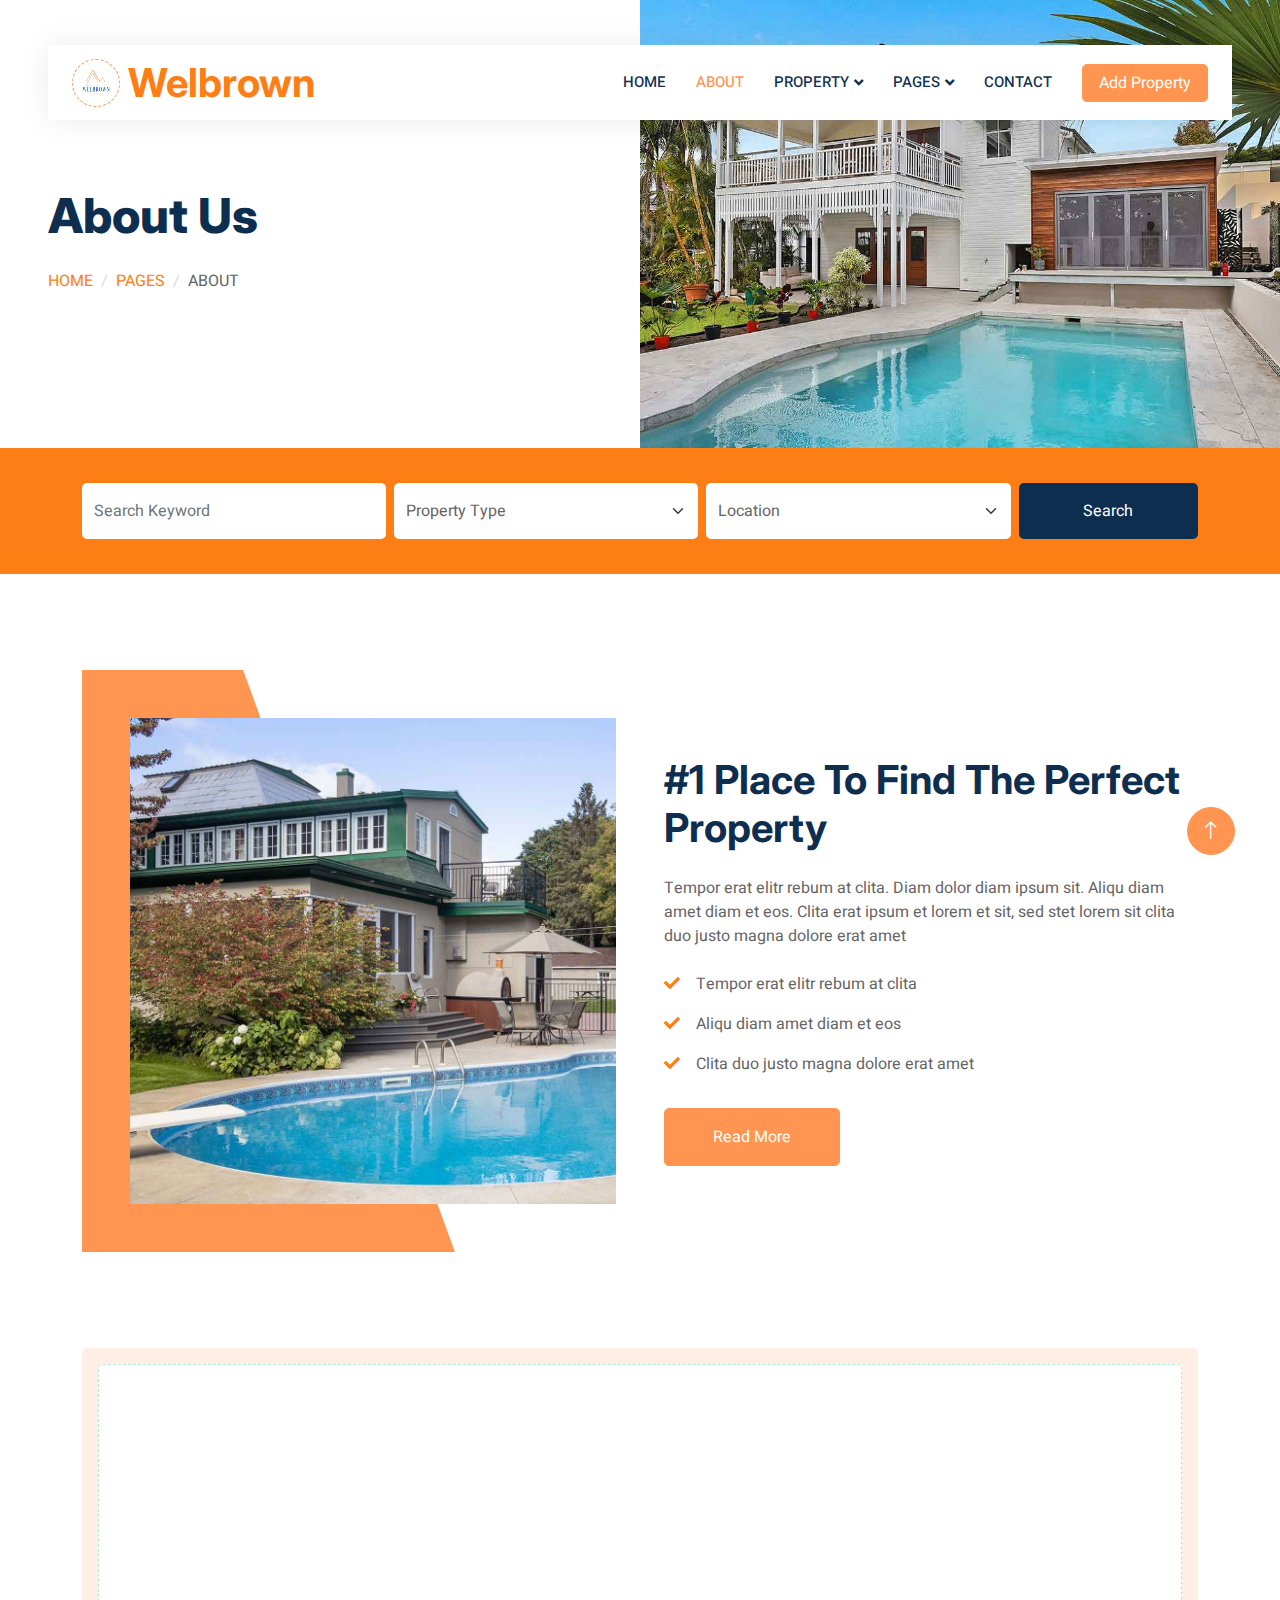
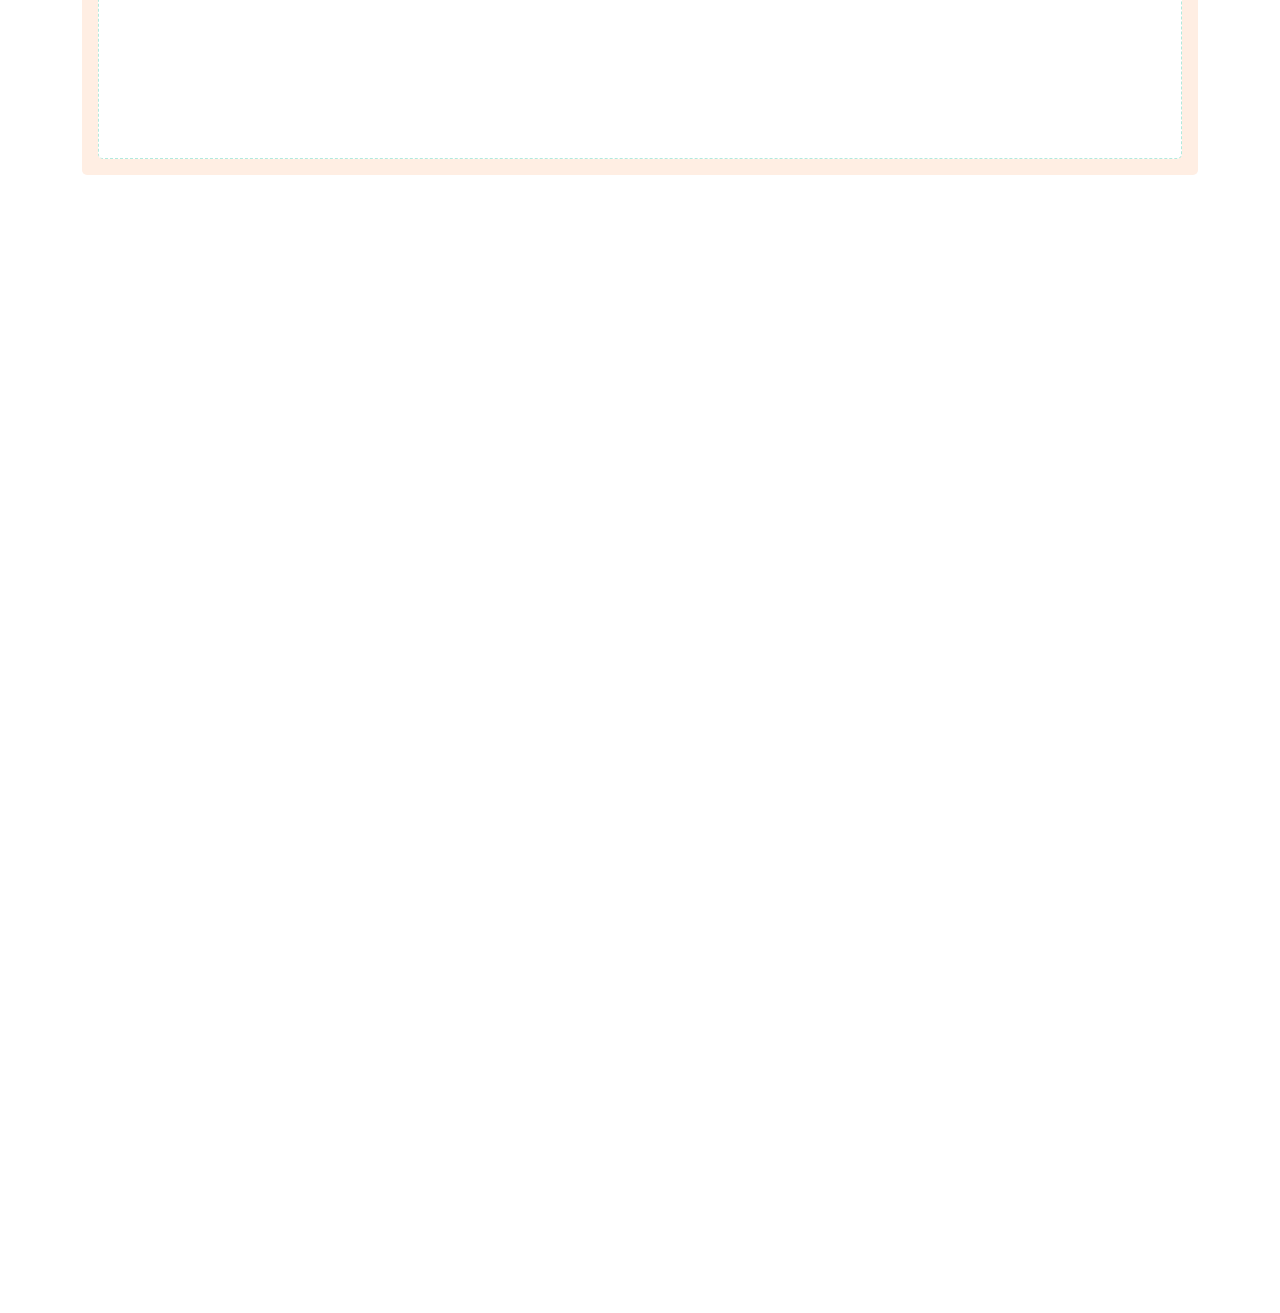
<file: about.html>
<!DOCTYPE html>
<html lang="en">
  <head>
    <meta charset="utf-8" />
    <title>Welbrown - Real Estate HTML Template</title>
    <meta content="width=device-width, initial-scale=1.0" name="viewport" />
    <meta content="" name="keywords" />
    <meta content="" name="description" />

    <!-- Favicon -->
    <link href="img/favicon.ico" rel="icon" />

    <!-- Google Web Fonts -->
    <link rel="preconnect" href="https://fonts.googleapis.com" />
    <link rel="preconnect" href="https://fonts.gstatic.com" crossorigin />
    <link
      href="https://fonts.googleapis.com/css2?family=Heebo:wght@400;500;600&family=Inter:wght@700;800&display=swap"
      rel="stylesheet"
    />

    <!-- Icon Font Stylesheet -->
    <link
      href="https://cdnjs.cloudflare.com/ajax/libs/font-awesome/5.10.0/css/all.min.css"
      rel="stylesheet"
    />
    <link
      href="https://cdn.jsdelivr.net/npm/bootstrap-icons@1.4.1/font/bootstrap-icons.css"
      rel="stylesheet"
    />

    <!-- Libraries Stylesheet -->
    <link href="lib/animate/animate.min.css" rel="stylesheet" />
    <link href="lib/owlcarousel/assets/owl.carousel.min.css" rel="stylesheet" />

    <!-- Customized Bootstrap Stylesheet -->
    <link href="css/bootstrap.min.css" rel="stylesheet" />

    <!-- Template Stylesheet -->
    <link href="css/style.css" rel="stylesheet" />
  </head>

  <body>
    <div class="container-xxl bg-white p-0">
      <!-- Spinner Start -->
      <div
        id="spinner"
        class="show bg-white position-fixed translate-middle w-100 vh-100 top-50 start-50 d-flex align-items-center justify-content-center"
      >
        <div
          class="spinner-border text-primary"
          style="width: 3rem; height: 3rem"
          role="status"
        >
          <span class="sr-only">Loading...</span>
        </div>
      </div>
      <!-- Spinner End -->

      <!-- Navbar Start -->
      <div class="container-fluid nav-bar bg-transparent">
        <nav class="navbar navbar-expand-lg bg-white navbar-light py-0 px-4">
          <a
            href="index.html"
            class="navbar-brand d-flex align-items-center text-center"
          >
            <div class="icon p-2 me-2">
              <img
                class="img-fluid"
                src="img/icon-deal.png"
                alt="Icon"
                style="width: 30px; height: 30px"
              />
            </div>
            <h1 class="m-0 text-primary">Welbrown</h1>
          </a>
          <button
            type="button"
            class="navbar-toggler"
            data-bs-toggle="collapse"
            data-bs-target="#navbarCollapse"
          >
            <span class="navbar-toggler-icon"></span>
          </button>
          <div class="collapse navbar-collapse" id="navbarCollapse">
            <div class="navbar-nav ms-auto">
              <a href="index.html" class="nav-item nav-link">Home</a>
              <a href="about.html" class="nav-item nav-link active">About</a>
              <div class="nav-item dropdown">
                <a
                  href="#"
                  class="nav-link dropdown-toggle"
                  data-bs-toggle="dropdown"
                  >Property</a
                >
                <div class="dropdown-menu rounded-0 m-0">
                  <a href="property-list.html" class="dropdown-item"
                    >Property List</a
                  >
                  <a href="property-type.html" class="dropdown-item"
                    >Property Type</a
                  >
                  <a href="property-agent.html" class="dropdown-item"
                    >Property Agent</a
                  >
                </div>
              </div>
              <div class="nav-item dropdown">
                <a
                  href="#"
                  class="nav-link dropdown-toggle"
                  data-bs-toggle="dropdown"
                  >Pages</a
                >
                <div class="dropdown-menu rounded-0 m-0">
                  <a href="testimonial.html" class="dropdown-item"
                    >Testimonial</a
                  >
                  <a href="404.html" class="dropdown-item">404 Error</a>
                </div>
              </div>
              <a href="contact.html" class="nav-item nav-link">Contact</a>
            </div>
            <a href="" class="btn btn-primary px-3 d-none d-lg-flex"
              >Add Property</a
            >
          </div>
        </nav>
      </div>
      <!-- Navbar End -->

      <!-- Header Start -->
      <div class="container-fluid header bg-white p-0">
        <div class="row g-0 align-items-center flex-column-reverse flex-md-row">
          <div class="col-md-6 p-5 mt-lg-5">
            <h1 class="display-5 animated fadeIn mb-4">About Us</h1>
            <nav aria-label="breadcrumb animated fadeIn">
              <ol class="breadcrumb text-uppercase">
                <li class="breadcrumb-item"><a href="#">Home</a></li>
                <li class="breadcrumb-item"><a href="#">Pages</a></li>
                <li
                  class="breadcrumb-item text-body active"
                  aria-current="page"
                >
                  About
                </li>
              </ol>
            </nav>
          </div>
          <div class="col-md-6 animated fadeIn">
            <img class="img-fluid" src="img/header.jpg" alt="" />
          </div>
        </div>
      </div>
      <!-- Header End -->

      <!-- Search Start -->
      <div
        class="container-fluid bg-primary mb-5 wow fadeIn"
        data-wow-delay="0.1s"
        style="padding: 35px"
      >
        <div class="container">
          <div class="row g-2">
            <div class="col-md-10">
              <div class="row g-2">
                <div class="col-md-4">
                  <input
                    type="text"
                    class="form-control border-0 py-3"
                    placeholder="Search Keyword"
                  />
                </div>
                <div class="col-md-4">
                  <select class="form-select border-0 py-3">
                    <option selected>Property Type</option>
                    <option value="1">Property Type 1</option>
                    <option value="2">Property Type 2</option>
                    <option value="3">Property Type 3</option>
                  </select>
                </div>
                <div class="col-md-4">
                  <select class="form-select border-0 py-3">
                    <option selected>Location</option>
                    <option value="1">Location 1</option>
                    <option value="2">Location 2</option>
                    <option value="3">Location 3</option>
                  </select>
                </div>
              </div>
            </div>
            <div class="col-md-2">
              <button class="btn btn-dark border-0 w-100 py-3">Search</button>
            </div>
          </div>
        </div>
      </div>
      <!-- Search End -->

      <!-- About Start -->
      <div class="container-xxl py-5">
        <div class="container">
          <div class="row g-5 align-items-center">
            <div class="col-lg-6 wow fadeIn" data-wow-delay="0.1s">
              <div class="about-img position-relative overflow-hidden p-5 pe-0">
                <img class="img-fluid w-100" src="img/about.jpg" />
              </div>
            </div>
            <div class="col-lg-6 wow fadeIn" data-wow-delay="0.5s">
              <h1 class="mb-4">#1 Place To Find The Perfect Property</h1>
              <p class="mb-4">
                Tempor erat elitr rebum at clita. Diam dolor diam ipsum sit.
                Aliqu diam amet diam et eos. Clita erat ipsum et lorem et sit,
                sed stet lorem sit clita duo justo magna dolore erat amet
              </p>
              <p>
                <i class="fa fa-check text-primary me-3"></i>Tempor erat elitr
                rebum at clita
              </p>
              <p>
                <i class="fa fa-check text-primary me-3"></i>Aliqu diam amet
                diam et eos
              </p>
              <p>
                <i class="fa fa-check text-primary me-3"></i>Clita duo justo
                magna dolore erat amet
              </p>
              <a class="btn btn-primary py-3 px-5 mt-3" href="">Read More</a>
            </div>
          </div>
        </div>
      </div>
      <!-- About End -->

      <!-- Call to Action Start -->
      <div class="container-xxl py-5">
        <div class="container">
          <div class="bg-light rounded p-3">
            <div
              class="bg-white rounded p-4"
              style="border: 1px dashed rgba(0, 185, 142, 0.3)"
            >
              <div class="row g-5 align-items-center">
                <div class="col-lg-6 wow fadeIn" data-wow-delay="0.1s">
                  <img
                    class="img-fluid rounded w-100"
                    src="img/call-to-action.jpg"
                    alt=""
                  />
                </div>
                <div class="col-lg-6 wow fadeIn" data-wow-delay="0.5s">
                  <div class="mb-4">
                    <h1 class="mb-3">Contact With Our Certified Agent</h1>
                    <p>
                      Eirmod sed ipsum dolor sit rebum magna erat. Tempor lorem
                      kasd vero ipsum sit sit diam justo sed vero dolor duo.
                    </p>
                  </div>
                  <a href="" class="btn btn-primary py-3 px-4 me-2"
                    ><i class="fa fa-phone-alt me-2"></i>Make A Call</a
                  >
                  <a href="" class="btn btn-dark py-3 px-4"
                    ><i class="fa fa-calendar-alt me-2"></i>Get Appoinment</a
                  >
                </div>
              </div>
            </div>
          </div>
        </div>
      </div>
      <!-- Call to Action End -->

      <!-- Team Start -->
      <div class="container-xxl py-5">
        <div class="container">
          <div
            class="text-center mx-auto mb-5 wow fadeInUp"
            data-wow-delay="0.1s"
            style="max-width: 600px"
          >
            <h1 class="mb-3">Property Agents</h1>
            <p>
              Eirmod sed ipsum dolor sit rebum labore magna erat. Tempor ut
              dolore lorem kasd vero ipsum sit eirmod sit. Ipsum diam justo sed
              rebum vero dolor duo.
            </p>
          </div>
          <div class="row g-4">
            <div class="col-lg-3 col-md-6 wow fadeInUp" data-wow-delay="0.1s">
              <div class="team-item rounded overflow-hidden">
                <div class="position-relative">
                  <img class="img-fluid" src="img/team-1.jpg" alt="" />
                  <div
                    class="position-absolute start-50 top-100 translate-middle d-flex align-items-center"
                  >
                    <a class="btn btn-square mx-1" href=""
                      ><i class="fab fa-facebook-f"></i
                    ></a>
                    <a class="btn btn-square mx-1" href=""
                      ><i class="fab fa-twitter"></i
                    ></a>
                    <a class="btn btn-square mx-1" href=""
                      ><i class="fab fa-instagram"></i
                    ></a>
                  </div>
                </div>
                <div class="text-center p-4 mt-3">
                  <h5 class="fw-bold mb-0">Full Name</h5>
                  <small>Designation</small>
                </div>
              </div>
            </div>
            <div class="col-lg-3 col-md-6 wow fadeInUp" data-wow-delay="0.3s">
              <div class="team-item rounded overflow-hidden">
                <div class="position-relative">
                  <img class="img-fluid" src="img/team-2.jpg" alt="" />
                  <div
                    class="position-absolute start-50 top-100 translate-middle d-flex align-items-center"
                  >
                    <a class="btn btn-square mx-1" href=""
                      ><i class="fab fa-facebook-f"></i
                    ></a>
                    <a class="btn btn-square mx-1" href=""
                      ><i class="fab fa-twitter"></i
                    ></a>
                    <a class="btn btn-square mx-1" href=""
                      ><i class="fab fa-instagram"></i
                    ></a>
                  </div>
                </div>
                <div class="text-center p-4 mt-3">
                  <h5 class="fw-bold mb-0">Full Name</h5>
                  <small>Designation</small>
                </div>
              </div>
            </div>
            <div class="col-lg-3 col-md-6 wow fadeInUp" data-wow-delay="0.5s">
              <div class="team-item rounded overflow-hidden">
                <div class="position-relative">
                  <img class="img-fluid" src="img/team-3.jpg" alt="" />
                  <div
                    class="position-absolute start-50 top-100 translate-middle d-flex align-items-center"
                  >
                    <a class="btn btn-square mx-1" href=""
                      ><i class="fab fa-facebook-f"></i
                    ></a>
                    <a class="btn btn-square mx-1" href=""
                      ><i class="fab fa-twitter"></i
                    ></a>
                    <a class="btn btn-square mx-1" href=""
                      ><i class="fab fa-instagram"></i
                    ></a>
                  </div>
                </div>
                <div class="text-center p-4 mt-3">
                  <h5 class="fw-bold mb-0">Full Name</h5>
                  <small>Designation</small>
                </div>
              </div>
            </div>
            <div class="col-lg-3 col-md-6 wow fadeInUp" data-wow-delay="0.7s">
              <div class="team-item rounded overflow-hidden">
                <div class="position-relative">
                  <img class="img-fluid" src="img/team-4.jpg" alt="" />
                  <div
                    class="position-absolute start-50 top-100 translate-middle d-flex align-items-center"
                  >
                    <a class="btn btn-square mx-1" href=""
                      ><i class="fab fa-facebook-f"></i
                    ></a>
                    <a class="btn btn-square mx-1" href=""
                      ><i class="fab fa-twitter"></i
                    ></a>
                    <a class="btn btn-square mx-1" href=""
                      ><i class="fab fa-instagram"></i
                    ></a>
                  </div>
                </div>
                <div class="text-center p-4 mt-3">
                  <h5 class="fw-bold mb-0">Full Name</h5>
                  <small>Designation</small>
                </div>
              </div>
            </div>
          </div>
        </div>
      </div>
      <!-- Team End -->

      <!-- Footer Start -->
      <div
        class="container-fluid bg-dark text-white-50 footer pt-5 mt-5 wow fadeIn"
        data-wow-delay="0.1s"
      >
        <div class="container py-5">
          <div class="row g-5">
            <div class="col-lg-3 col-md-6">
              <h5 class="text-white mb-4">Get In Touch</h5>
              <p class="mb-2">
                <i class="fa fa-map-marker-alt me-3"></i>123 Street, New York,
                USA
              </p>
              <p class="mb-2">
                <i class="fa fa-phone-alt me-3"></i>+012 345 67890
              </p>
              <p class="mb-2">
                <i class="fa fa-envelope me-3"></i>info@example.com
              </p>
              <div class="d-flex pt-2">
                <a class="btn btn-outline-light btn-social" href=""
                  ><i class="fab fa-twitter"></i
                ></a>
                <a class="btn btn-outline-light btn-social" href=""
                  ><i class="fab fa-facebook-f"></i
                ></a>
                <a class="btn btn-outline-light btn-social" href=""
                  ><i class="fab fa-youtube"></i
                ></a>
                <a class="btn btn-outline-light btn-social" href=""
                  ><i class="fab fa-linkedin-in"></i
                ></a>
              </div>
            </div>
            <div class="col-lg-3 col-md-6">
              <h5 class="text-white mb-4">Quick Links</h5>
              <a class="btn btn-link text-white-50" href="">About Us</a>
              <a class="btn btn-link text-white-50" href="">Contact Us</a>
              <a class="btn btn-link text-white-50" href="">Our Services</a>
              <a class="btn btn-link text-white-50" href="">Privacy Policy</a>
              <a class="btn btn-link text-white-50" href=""
                >Terms & Condition</a
              >
            </div>
            <div class="col-lg-3 col-md-6">
              <h5 class="text-white mb-4">Photo Gallery</h5>
              <div class="row g-2 pt-2">
                <div class="col-4">
                  <img
                    class="img-fluid rounded bg-light p-1"
                    src="img/property-1.jpg"
                    alt=""
                  />
                </div>
                <div class="col-4">
                  <img
                    class="img-fluid rounded bg-light p-1"
                    src="img/property-2.jpg"
                    alt=""
                  />
                </div>
                <div class="col-4">
                  <img
                    class="img-fluid rounded bg-light p-1"
                    src="img/property-3.jpg"
                    alt=""
                  />
                </div>
                <div class="col-4">
                  <img
                    class="img-fluid rounded bg-light p-1"
                    src="img/property-4.jpg"
                    alt=""
                  />
                </div>
                <div class="col-4">
                  <img
                    class="img-fluid rounded bg-light p-1"
                    src="img/property-5.jpg"
                    alt=""
                  />
                </div>
                <div class="col-4">
                  <img
                    class="img-fluid rounded bg-light p-1"
                    src="img/property-6.jpg"
                    alt=""
                  />
                </div>
              </div>
            </div>
            <div class="col-lg-3 col-md-6">
              <h5 class="text-white mb-4">Newsletter</h5>
              <p>Dolor amet sit justo amet elitr clita ipsum elitr est.</p>
              <div class="position-relative mx-auto" style="max-width: 400px">
                <input
                  class="form-control bg-transparent w-100 py-3 ps-4 pe-5"
                  type="text"
                  placeholder="Your email"
                />
                <button
                  type="button"
                  class="btn btn-primary py-2 position-absolute top-0 end-0 mt-2 me-2"
                >
                  SignUp
                </button>
              </div>
            </div>
          </div>
        </div>
        <div class="container">
          <div class="copyright">
            <div class="row">
              <div class="col-md-6 text-center text-md-start mb-3 mb-md-0">
                &copy; <a class="border-bottom" href="#">Your Site Name</a>, All
                Right Reserved.

                <!--/*** This template is free as long as you keep the footer author’s credit link/attribution link/backlink. If you'd like to use the template without the footer author’s credit link/attribution link/backlink, you can purchase the Credit Removal License from "https://htmlcodex.com/credit-removal". Thank you for your support. ***/-->
                Designed By
                <a class="border-bottom" href="https://htmlcodex.com"
                  >HTML Codex</a
                >
              </div>
              <div class="col-md-6 text-center text-md-end">
                <div class="footer-menu">
                  <a href="">Home</a>
                  <a href="">Cookies</a>
                  <a href="">Help</a>
                  <a href="">FQAs</a>
                </div>
              </div>
            </div>
          </div>
        </div>
      </div>
      <!-- Footer End -->

      <!-- Back to Top -->
      <a href="#" class="btn btn-lg btn-primary btn-lg-square back-to-top"
        ><i class="bi bi-arrow-up"></i
      ></a>
    </div>

    <!-- JavaScript Libraries -->
    <script src="https://code.jquery.com/jquery-3.4.1.min.js"></script>
    <script src="https://cdn.jsdelivr.net/npm/bootstrap@5.0.0/dist/js/bootstrap.bundle.min.js"></script>
    <script src="lib/wow/wow.min.js"></script>
    <script src="lib/easing/easing.min.js"></script>
    <script src="lib/waypoints/waypoints.min.js"></script>
    <script src="lib/owlcarousel/owl.carousel.min.js"></script>

    <!-- Template Javascript -->
    <script src="js/main.js"></script>
  </body>
</html>
</file>
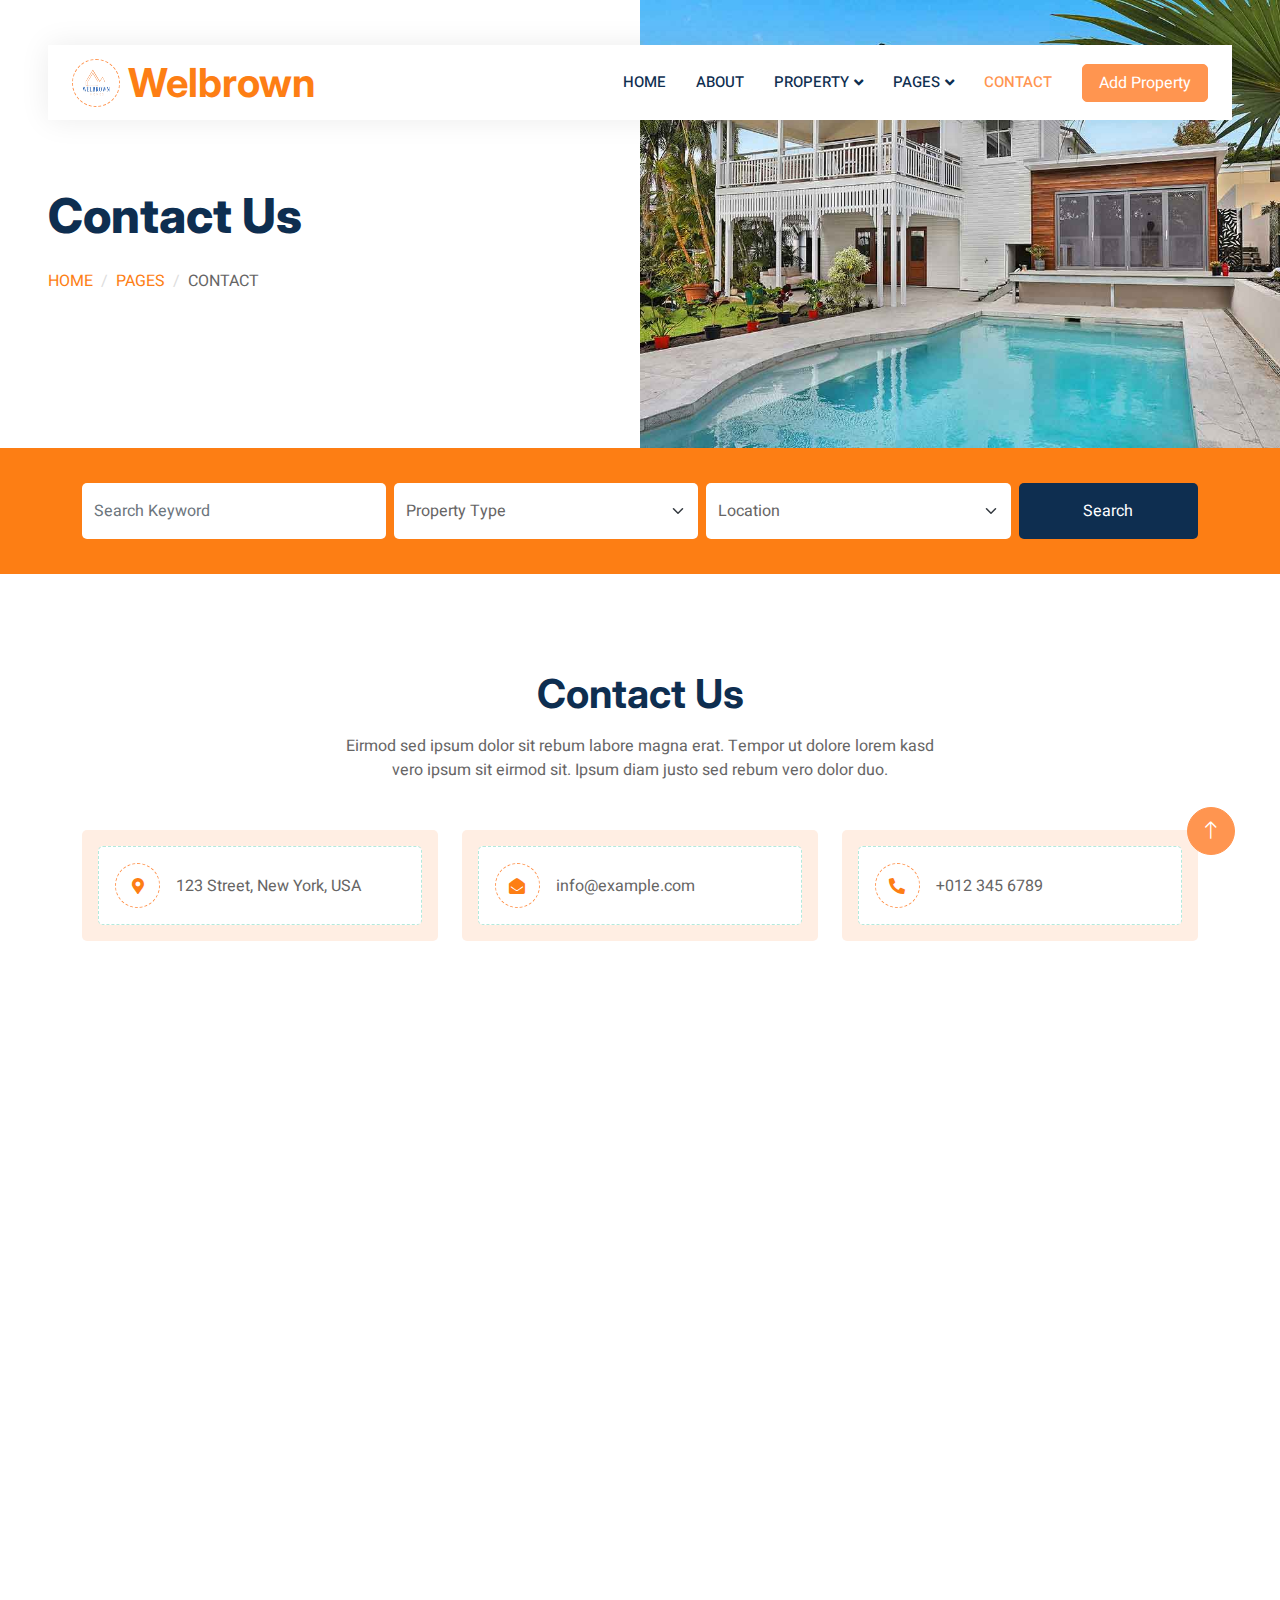
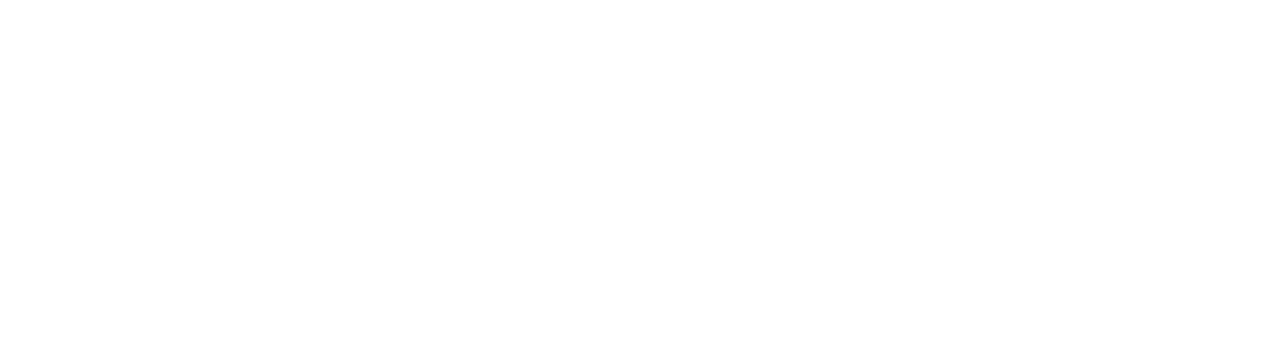
<file: contact.html>
<!DOCTYPE html>
<html lang="en">
  <head>
    <meta charset="utf-8" />
    <title>Welbrown</title>
    <meta content="width=device-width, initial-scale=1.0" name="viewport" />
    <meta content="" name="keywords" />
    <meta content="" name="description" />

    <!-- Favicon -->
    <link href="img/favicon.ico" rel="icon" />

    <!-- Google Web Fonts -->
    <link rel="preconnect" href="https://fonts.googleapis.com" />
    <link rel="preconnect" href="https://fonts.gstatic.com" crossorigin />
    <link
      href="https://fonts.googleapis.com/css2?family=Heebo:wght@400;500;600&family=Inter:wght@700;800&display=swap"
      rel="stylesheet"
    />

    <!-- Icon Font Stylesheet -->
    <link
      href="https://cdnjs.cloudflare.com/ajax/libs/font-awesome/5.10.0/css/all.min.css"
      rel="stylesheet"
    />
    <link
      href="https://cdn.jsdelivr.net/npm/bootstrap-icons@1.4.1/font/bootstrap-icons.css"
      rel="stylesheet"
    />

    <!-- Libraries Stylesheet -->
    <link href="lib/animate/animate.min.css" rel="stylesheet" />
    <link href="lib/owlcarousel/assets/owl.carousel.min.css" rel="stylesheet" />

    <!-- Customized Bootstrap Stylesheet -->
    <link href="css/bootstrap.min.css" rel="stylesheet" />

    <!-- Template Stylesheet -->
    <link href="css/style.css" rel="stylesheet" />
  </head>

  <body>
    <div class="container-xxl bg-white p-0">
      <!-- Spinner Start -->
      <div
        id="spinner"
        class="show bg-white position-fixed translate-middle w-100 vh-100 top-50 start-50 d-flex align-items-center justify-content-center"
      >
        <div
          class="spinner-border text-primary"
          style="width: 3rem; height: 3rem"
          role="status"
        >
          <span class="sr-only">Loading...</span>
        </div>
      </div>
      <!-- Spinner End -->

      <!-- Navbar Start -->
      <div class="container-fluid nav-bar bg-transparent">
        <nav class="navbar navbar-expand-lg bg-white navbar-light py-0 px-4">
          <a
            href="index.html"
            class="navbar-brand d-flex align-items-center text-center"
          >
            <div class="icon p-2 me-2">
              <img
                class="img-fluid"
                src="img/icon-deal.png"
                alt="Icon"
                style="width: 30px; height: 30px"
              />
            </div>
            <h1 class="m-0 text-primary">Welbrown</h1>
          </a>
          <button
            type="button"
            class="navbar-toggler"
            data-bs-toggle="collapse"
            data-bs-target="#navbarCollapse"
          >
            <span class="navbar-toggler-icon"></span>
          </button>
          <div class="collapse navbar-collapse" id="navbarCollapse">
            <div class="navbar-nav ms-auto">
              <a href="index.html" class="nav-item nav-link">Home</a>
              <a href="about.html" class="nav-item nav-link">About</a>
              <div class="nav-item dropdown">
                <a
                  href="#"
                  class="nav-link dropdown-toggle"
                  data-bs-toggle="dropdown"
                  >Property</a
                >
                <div class="dropdown-menu rounded-0 m-0">
                  <a href="property-list.html" class="dropdown-item"
                    >Property List</a
                  >
                  <a href="property-type.html" class="dropdown-item"
                    >Property Type</a
                  >
                  <a href="property-agent.html" class="dropdown-item"
                    >Property Agent</a
                  >
                </div>
              </div>
              <div class="nav-item dropdown">
                <a
                  href="#"
                  class="nav-link dropdown-toggle"
                  data-bs-toggle="dropdown"
                  >Pages</a
                >
                <div class="dropdown-menu rounded-0 m-0">
                  <a href="testimonial.html" class="dropdown-item"
                    >Testimonial</a
                  >
                  <a href="404.html" class="dropdown-item">404 Error</a>
                </div>
              </div>
              <a href="contact.html" class="nav-item nav-link active"
                >Contact</a
              >
            </div>
            <a href="" class="btn btn-primary px-3 d-none d-lg-flex"
              >Add Property</a
            >
          </div>
        </nav>
      </div>
      <!-- Navbar End -->

      <!-- Header Start -->
      <div class="container-fluid header bg-white p-0">
        <div class="row g-0 align-items-center flex-column-reverse flex-md-row">
          <div class="col-md-6 p-5 mt-lg-5">
            <h1 class="display-5 animated fadeIn mb-4">Contact Us</h1>
            <nav aria-label="breadcrumb animated fadeIn">
              <ol class="breadcrumb text-uppercase">
                <li class="breadcrumb-item"><a href="#">Home</a></li>
                <li class="breadcrumb-item"><a href="#">Pages</a></li>
                <li
                  class="breadcrumb-item text-body active"
                  aria-current="page"
                >
                  Contact
                </li>
              </ol>
            </nav>
          </div>
          <div class="col-md-6 animated fadeIn">
            <img class="img-fluid" src="img/header.jpg" alt="" />
          </div>
        </div>
      </div>
      <!-- Header End -->

      <!-- Search Start -->
      <div
        class="container-fluid bg-primary mb-5 wow fadeIn"
        data-wow-delay="0.1s"
        style="padding: 35px"
      >
        <div class="container">
          <div class="row g-2">
            <div class="col-md-10">
              <div class="row g-2">
                <div class="col-md-4">
                  <input
                    type="text"
                    class="form-control border-0 py-3"
                    placeholder="Search Keyword"
                  />
                </div>
                <div class="col-md-4">
                  <select class="form-select border-0 py-3">
                    <option selected>Property Type</option>
                    <option value="1">Property Type 1</option>
                    <option value="2">Property Type 2</option>
                    <option value="3">Property Type 3</option>
                  </select>
                </div>
                <div class="col-md-4">
                  <select class="form-select border-0 py-3">
                    <option selected>Location</option>
                    <option value="1">Location 1</option>
                    <option value="2">Location 2</option>
                    <option value="3">Location 3</option>
                  </select>
                </div>
              </div>
            </div>
            <div class="col-md-2">
              <button class="btn btn-dark border-0 w-100 py-3">Search</button>
            </div>
          </div>
        </div>
      </div>
      <!-- Search End -->

      <!-- Contact Start -->
      <div class="container-xxl py-5">
        <div class="container">
          <div
            class="text-center mx-auto mb-5 wow fadeInUp"
            data-wow-delay="0.1s"
            style="max-width: 600px"
          >
            <h1 class="mb-3">Contact Us</h1>
            <p>
              Eirmod sed ipsum dolor sit rebum labore magna erat. Tempor ut
              dolore lorem kasd vero ipsum sit eirmod sit. Ipsum diam justo sed
              rebum vero dolor duo.
            </p>
          </div>
          <div class="row g-4">
            <div class="col-12">
              <div class="row gy-4">
                <div class="col-md-6 col-lg-4 wow fadeIn" data-wow-delay="0.1s">
                  <div class="bg-light rounded p-3">
                    <div
                      class="d-flex align-items-center bg-white rounded p-3"
                      style="border: 1px dashed rgba(0, 185, 142, 0.3)"
                    >
                      <div class="icon me-3" style="width: 45px; height: 45px">
                        <i class="fa fa-map-marker-alt text-primary"></i>
                      </div>
                      <span>123 Street, New York, USA</span>
                    </div>
                  </div>
                </div>
                <div class="col-md-6 col-lg-4 wow fadeIn" data-wow-delay="0.3s">
                  <div class="bg-light rounded p-3">
                    <div
                      class="d-flex align-items-center bg-white rounded p-3"
                      style="border: 1px dashed rgba(0, 185, 142, 0.3)"
                    >
                      <div class="icon me-3" style="width: 45px; height: 45px">
                        <i class="fa fa-envelope-open text-primary"></i>
                      </div>
                      <span>info@example.com</span>
                    </div>
                  </div>
                </div>
                <div class="col-md-6 col-lg-4 wow fadeIn" data-wow-delay="0.5s">
                  <div class="bg-light rounded p-3">
                    <div
                      class="d-flex align-items-center bg-white rounded p-3"
                      style="border: 1px dashed rgba(0, 185, 142, 0.3)"
                    >
                      <div class="icon me-3" style="width: 45px; height: 45px">
                        <i class="fa fa-phone-alt text-primary"></i>
                      </div>
                      <span>+012 345 6789</span>
                    </div>
                  </div>
                </div>
              </div>
            </div>
            <div class="col-md-6 wow fadeInUp" data-wow-delay="0.1s">
              <iframe
                class="position-relative rounded w-100 h-100"
                src="https://www.google.com/maps/embed?pb=!1m18!1m12!1m3!1d3001156.4288297426!2d-78.01371936852176!3d42.72876761954724!2m3!1f0!2f0!3f0!3m2!1i1024!2i768!4f13.1!3m3!1m2!1s0x4ccc4bf0f123a5a9%3A0xddcfc6c1de189567!2sNew%20York%2C%20USA!5e0!3m2!1sen!2sbd!4v1603794290143!5m2!1sen!2sbd"
                frameborder="0"
                style="min-height: 400px; border: 0"
                allowfullscreen=""
                aria-hidden="false"
                tabindex="0"
              ></iframe>
            </div>
            <div class="col-md-6">
              <div class="wow fadeInUp" data-wow-delay="0.5s">
                <p class="mb-4">
                  The contact form is currently inactive. Get a functional and
                  working contact form with Ajax & PHP in a few minutes. Just
                  copy and paste the files, add a little code and you're done.
                  <a href="https://htmlcodex.com/contact-form">Download Now</a>.
                </p>
                <form>
                  <div class="row g-3">
                    <div class="col-md-6">
                      <div class="form-floating">
                        <input
                          type="text"
                          class="form-control"
                          id="name"
                          placeholder="Your Name"
                        />
                        <label for="name">Your Name</label>
                      </div>
                    </div>
                    <div class="col-md-6">
                      <div class="form-floating">
                        <input
                          type="email"
                          class="form-control"
                          id="email"
                          placeholder="Your Email"
                        />
                        <label for="email">Your Email</label>
                      </div>
                    </div>
                    <div class="col-12">
                      <div class="form-floating">
                        <input
                          type="text"
                          class="form-control"
                          id="subject"
                          placeholder="Subject"
                        />
                        <label for="subject">Subject</label>
                      </div>
                    </div>
                    <div class="col-12">
                      <div class="form-floating">
                        <textarea
                          class="form-control"
                          placeholder="Leave a message here"
                          id="message"
                          style="height: 150px"
                        ></textarea>
                        <label for="message">Message</label>
                      </div>
                    </div>
                    <div class="col-12">
                      <button class="btn btn-primary w-100 py-3" type="submit">
                        Send Message
                      </button>
                    </div>
                  </div>
                </form>
              </div>
            </div>
          </div>
        </div>
      </div>
      <!-- Contact End -->

      <!-- Footer Start -->
      <div
        class="container-fluid bg-dark text-white-50 footer pt-5 mt-5 wow fadeIn"
        data-wow-delay="0.1s"
      >
        <div class="container py-5">
          <div class="row g-5">
            <div class="col-lg-3 col-md-6">
              <h5 class="text-white mb-4">Get In Touch</h5>
              <p class="mb-2">
                <i class="fa fa-map-marker-alt me-3"></i>123 Street, New York,
                USA
              </p>
              <p class="mb-2">
                <i class="fa fa-phone-alt me-3"></i>+012 345 67890
              </p>
              <p class="mb-2">
                <i class="fa fa-envelope me-3"></i>info@example.com
              </p>
              <div class="d-flex pt-2">
                <a class="btn btn-outline-light btn-social" href=""
                  ><i class="fab fa-twitter"></i
                ></a>
                <a class="btn btn-outline-light btn-social" href=""
                  ><i class="fab fa-facebook-f"></i
                ></a>
                <a class="btn btn-outline-light btn-social" href=""
                  ><i class="fab fa-youtube"></i
                ></a>
                <a class="btn btn-outline-light btn-social" href=""
                  ><i class="fab fa-linkedin-in"></i
                ></a>
              </div>
            </div>
            <div class="col-lg-3 col-md-6">
              <h5 class="text-white mb-4">Quick Links</h5>
              <a class="btn btn-link text-white-50" href="">About Us</a>
              <a class="btn btn-link text-white-50" href="">Contact Us</a>
              <a class="btn btn-link text-white-50" href="">Our Services</a>
              <a class="btn btn-link text-white-50" href="">Privacy Policy</a>
              <a class="btn btn-link text-white-50" href=""
                >Terms & Condition</a
              >
            </div>
            <div class="col-lg-3 col-md-6">
              <h5 class="text-white mb-4">Photo Gallery</h5>
              <div class="row g-2 pt-2">
                <div class="col-4">
                  <img
                    class="img-fluid rounded bg-light p-1"
                    src="img/property-1.jpg"
                    alt=""
                  />
                </div>
                <div class="col-4">
                  <img
                    class="img-fluid rounded bg-light p-1"
                    src="img/property-2.jpg"
                    alt=""
                  />
                </div>
                <div class="col-4">
                  <img
                    class="img-fluid rounded bg-light p-1"
                    src="img/property-3.jpg"
                    alt=""
                  />
                </div>
                <div class="col-4">
                  <img
                    class="img-fluid rounded bg-light p-1"
                    src="img/property-4.jpg"
                    alt=""
                  />
                </div>
                <div class="col-4">
                  <img
                    class="img-fluid rounded bg-light p-1"
                    src="img/property-5.jpg"
                    alt=""
                  />
                </div>
                <div class="col-4">
                  <img
                    class="img-fluid rounded bg-light p-1"
                    src="img/property-6.jpg"
                    alt=""
                  />
                </div>
              </div>
            </div>
            <div class="col-lg-3 col-md-6">
              <h5 class="text-white mb-4">Newsletter</h5>
              <p>Dolor amet sit justo amet elitr clita ipsum elitr est.</p>
              <div class="position-relative mx-auto" style="max-width: 400px">
                <input
                  class="form-control bg-transparent w-100 py-3 ps-4 pe-5"
                  type="text"
                  placeholder="Your email"
                />
                <button
                  type="button"
                  class="btn btn-primary py-2 position-absolute top-0 end-0 mt-2 me-2"
                >
                  SignUp
                </button>
              </div>
            </div>
          </div>
        </div>
        <div class="container">
          <div class="copyright">
            <div class="row">
              <div class="col-md-6 text-center text-md-start mb-3 mb-md-0">
                &copy; <a class="border-bottom" href="#">Your Site Name</a>, All
                Right Reserved.

                <!--/*** This template is free as long as you keep the footer author’s credit link/attribution link/backlink. If you'd like to use the template without the footer author’s credit link/attribution link/backlink, you can purchase the Credit Removal License from "https://htmlcodex.com/credit-removal". Thank you for your support. ***/-->
                Designed By
                <a class="border-bottom" href="https://htmlcodex.com"
                  >HTML Codex</a
                >
              </div>
              <div class="col-md-6 text-center text-md-end">
                <div class="footer-menu">
                  <a href="">Home</a>
                  <a href="">Cookies</a>
                  <a href="">Help</a>
                  <a href="">FQAs</a>
                </div>
              </div>
            </div>
          </div>
        </div>
      </div>
      <!-- Footer End -->

      <!-- Back to Top -->
      <a href="#" class="btn btn-lg btn-primary btn-lg-square back-to-top"
        ><i class="bi bi-arrow-up"></i
      ></a>
    </div>

    <!-- JavaScript Libraries -->
    <script src="https://code.jquery.com/jquery-3.4.1.min.js"></script>
    <script src="https://cdn.jsdelivr.net/npm/bootstrap@5.0.0/dist/js/bootstrap.bundle.min.js"></script>
    <script src="lib/wow/wow.min.js"></script>
    <script src="lib/easing/easing.min.js"></script>
    <script src="lib/waypoints/waypoints.min.js"></script>
    <script src="lib/owlcarousel/owl.carousel.min.js"></script>

    <!-- Template Javascript -->
    <script src="js/main.js"></script>
  </body>
</html>
</file>
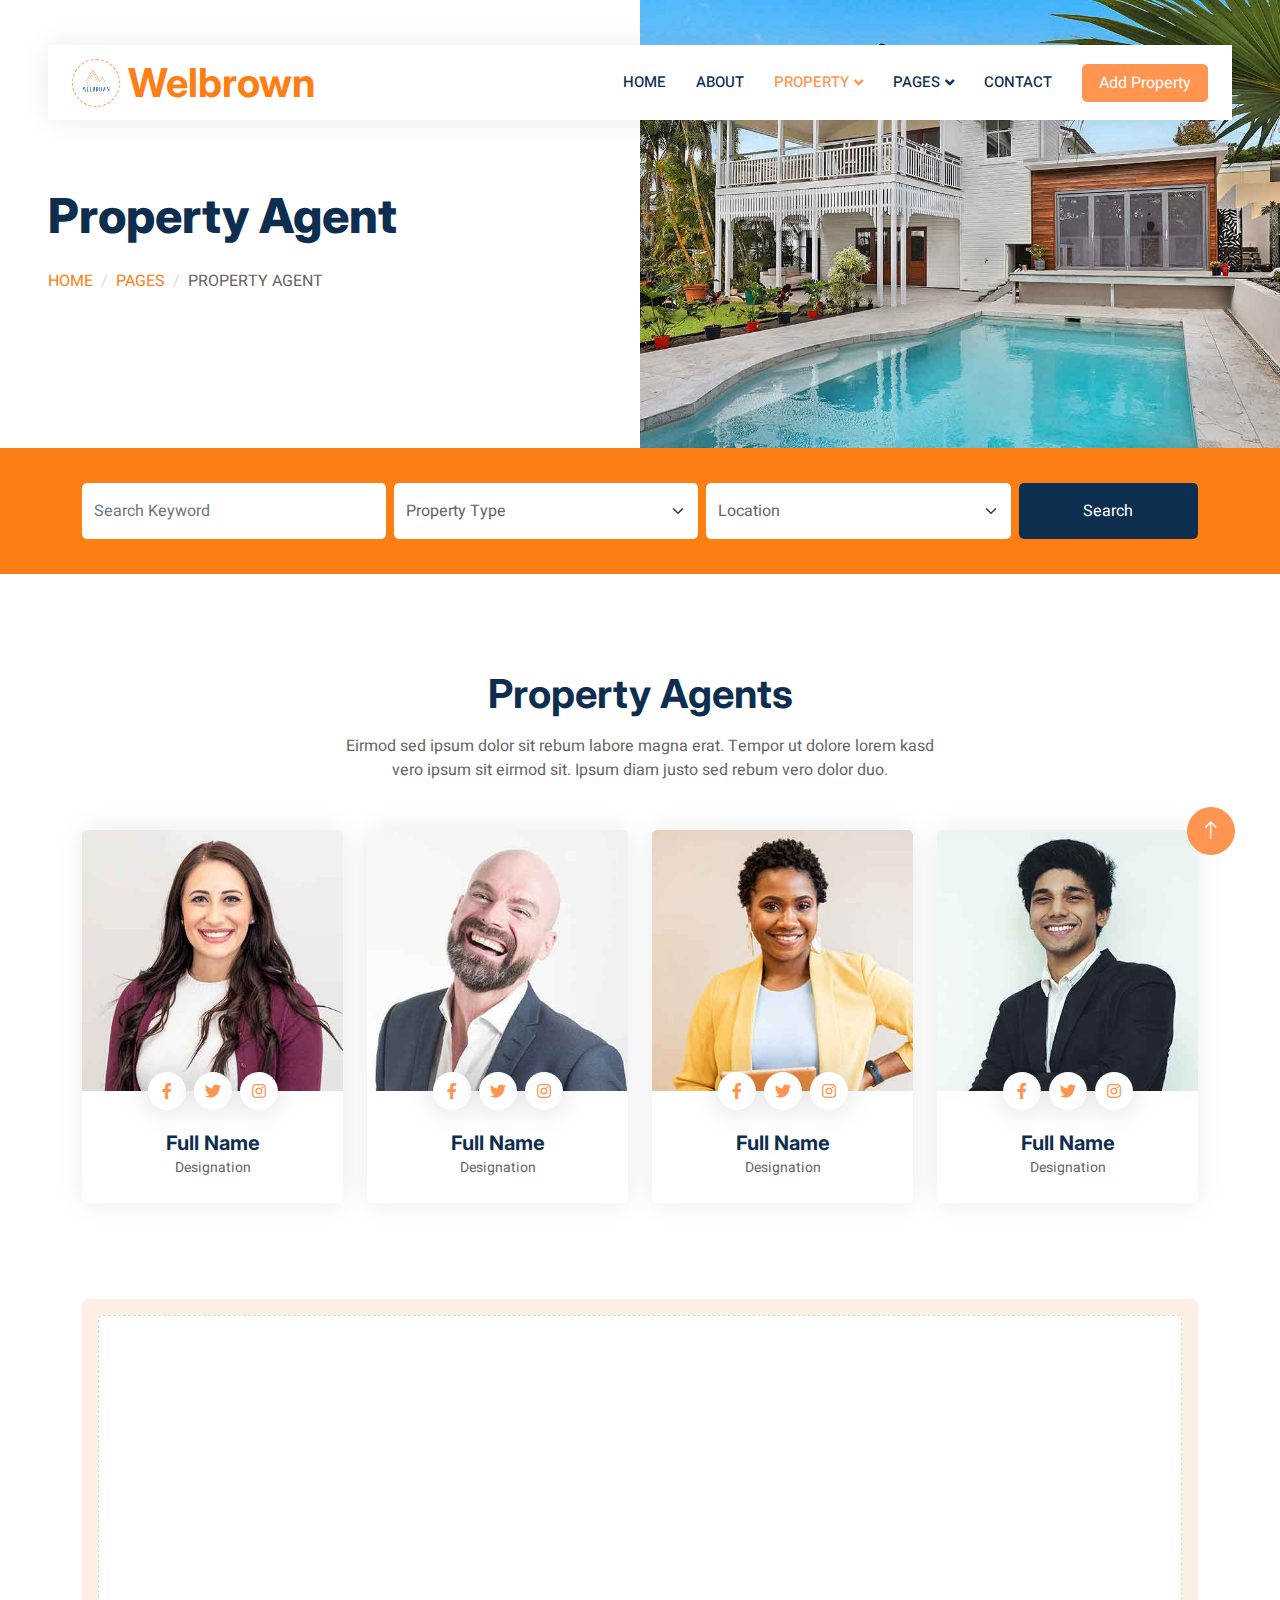
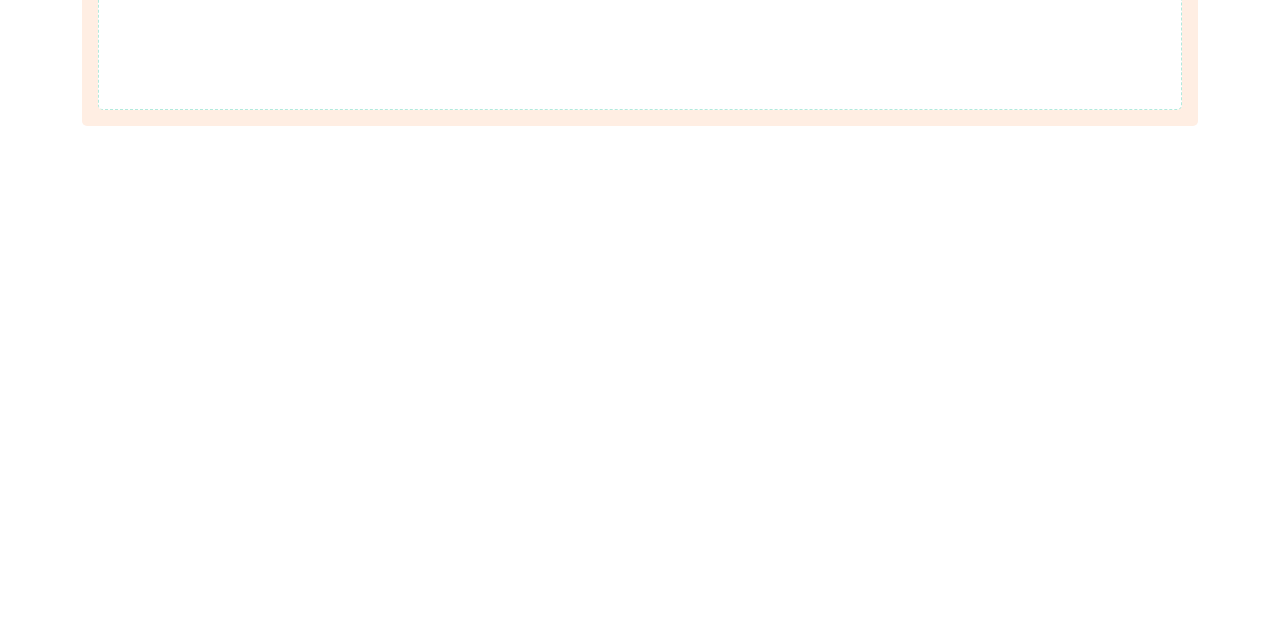
<file: property-agent.html>
<!DOCTYPE html>
<html lang="en">
  <head>
    <meta charset="utf-8" />
    <title>Welbrown - Real Estate HTML Template</title>
    <meta content="width=device-width, initial-scale=1.0" name="viewport" />
    <meta content="" name="keywords" />
    <meta content="" name="description" />

    <!-- Favicon -->
    <link href="img/favicon.ico" rel="icon" />

    <!-- Google Web Fonts -->
    <link rel="preconnect" href="https://fonts.googleapis.com" />
    <link rel="preconnect" href="https://fonts.gstatic.com" crossorigin />
    <link
      href="https://fonts.googleapis.com/css2?family=Heebo:wght@400;500;600&family=Inter:wght@700;800&display=swap"
      rel="stylesheet"
    />

    <!-- Icon Font Stylesheet -->
    <link
      href="https://cdnjs.cloudflare.com/ajax/libs/font-awesome/5.10.0/css/all.min.css"
      rel="stylesheet"
    />
    <link
      href="https://cdn.jsdelivr.net/npm/bootstrap-icons@1.4.1/font/bootstrap-icons.css"
      rel="stylesheet"
    />

    <!-- Libraries Stylesheet -->
    <link href="lib/animate/animate.min.css" rel="stylesheet" />
    <link href="lib/owlcarousel/assets/owl.carousel.min.css" rel="stylesheet" />

    <!-- Customized Bootstrap Stylesheet -->
    <link href="css/bootstrap.min.css" rel="stylesheet" />

    <!-- Template Stylesheet -->
    <link href="css/style.css" rel="stylesheet" />
  </head>

  <body>
    <div class="container-xxl bg-white p-0">
      <!-- Spinner Start -->
      <div
        id="spinner"
        class="show bg-white position-fixed translate-middle w-100 vh-100 top-50 start-50 d-flex align-items-center justify-content-center"
      >
        <div
          class="spinner-border text-primary"
          style="width: 3rem; height: 3rem"
          role="status"
        >
          <span class="sr-only">Loading...</span>
        </div>
      </div>
      <!-- Spinner End -->

      <!-- Navbar Start -->
      <div class="container-fluid nav-bar bg-transparent">
        <nav class="navbar navbar-expand-lg bg-white navbar-light py-0 px-4">
          <a
            href="index.html"
            class="navbar-brand d-flex align-items-center text-center"
          >
            <div class="icon p-2 me-2">
              <img
                class="img-fluid"
                src="img/icon-deal.png"
                alt="Icon"
                style="width: 30px; height: 30px"
              />
            </div>
            <h1 class="m-0 text-primary">Welbrown</h1>
          </a>
          <button
            type="button"
            class="navbar-toggler"
            data-bs-toggle="collapse"
            data-bs-target="#navbarCollapse"
          >
            <span class="navbar-toggler-icon"></span>
          </button>
          <div class="collapse navbar-collapse" id="navbarCollapse">
            <div class="navbar-nav ms-auto">
              <a href="index.html" class="nav-item nav-link">Home</a>
              <a href="about.html" class="nav-item nav-link">About</a>
              <div class="nav-item dropdown">
                <a
                  href="#"
                  class="nav-link dropdown-toggle active"
                  data-bs-toggle="dropdown"
                  >Property</a
                >
                <div class="dropdown-menu rounded-0 m-0">
                  <a href="property-list.html" class="dropdown-item"
                    >Property List</a
                  >
                  <a href="property-type.html" class="dropdown-item"
                    >Property Type</a
                  >
                  <a href="property-agent.html" class="dropdown-item active"
                    >Property Agent</a
                  >
                </div>
              </div>
              <div class="nav-item dropdown">
                <a
                  href="#"
                  class="nav-link dropdown-toggle"
                  data-bs-toggle="dropdown"
                  >Pages</a
                >
                <div class="dropdown-menu rounded-0 m-0">
                  <a href="testimonial.html" class="dropdown-item"
                    >Testimonial</a
                  >
                  <a href="404.html" class="dropdown-item">404 Error</a>
                </div>
              </div>
              <a href="contact.html" class="nav-item nav-link">Contact</a>
            </div>
            <a href="" class="btn btn-primary px-3 d-none d-lg-flex"
              >Add Property</a
            >
          </div>
        </nav>
      </div>
      <!-- Navbar End -->

      <!-- Header Start -->
      <div class="container-fluid header bg-white p-0">
        <div class="row g-0 align-items-center flex-column-reverse flex-md-row">
          <div class="col-md-6 p-5 mt-lg-5">
            <h1 class="display-5 animated fadeIn mb-4">Property Agent</h1>
            <nav aria-label="breadcrumb animated fadeIn">
              <ol class="breadcrumb text-uppercase">
                <li class="breadcrumb-item"><a href="#">Home</a></li>
                <li class="breadcrumb-item"><a href="#">Pages</a></li>
                <li
                  class="breadcrumb-item text-body active"
                  aria-current="page"
                >
                  Property Agent
                </li>
              </ol>
            </nav>
          </div>
          <div class="col-md-6 animated fadeIn">
            <img class="img-fluid" src="img/header.jpg" alt="" />
          </div>
        </div>
      </div>
      <!-- Header End -->

      <!-- Search Start -->
      <div
        class="container-fluid bg-primary mb-5 wow fadeIn"
        data-wow-delay="0.1s"
        style="padding: 35px"
      >
        <div class="container">
          <div class="row g-2">
            <div class="col-md-10">
              <div class="row g-2">
                <div class="col-md-4">
                  <input
                    type="text"
                    class="form-control border-0 py-3"
                    placeholder="Search Keyword"
                  />
                </div>
                <div class="col-md-4">
                  <select class="form-select border-0 py-3">
                    <option selected>Property Type</option>
                    <option value="1">Property Type 1</option>
                    <option value="2">Property Type 2</option>
                    <option value="3">Property Type 3</option>
                  </select>
                </div>
                <div class="col-md-4">
                  <select class="form-select border-0 py-3">
                    <option selected>Location</option>
                    <option value="1">Location 1</option>
                    <option value="2">Location 2</option>
                    <option value="3">Location 3</option>
                  </select>
                </div>
              </div>
            </div>
            <div class="col-md-2">
              <button class="btn btn-dark border-0 w-100 py-3">Search</button>
            </div>
          </div>
        </div>
      </div>
      <!-- Search End -->

      <!-- Team Start -->
      <div class="container-xxl py-5">
        <div class="container">
          <div
            class="text-center mx-auto mb-5 wow fadeInUp"
            data-wow-delay="0.1s"
            style="max-width: 600px"
          >
            <h1 class="mb-3">Property Agents</h1>
            <p>
              Eirmod sed ipsum dolor sit rebum labore magna erat. Tempor ut
              dolore lorem kasd vero ipsum sit eirmod sit. Ipsum diam justo sed
              rebum vero dolor duo.
            </p>
          </div>
          <div class="row g-4">
            <div class="col-lg-3 col-md-6 wow fadeInUp" data-wow-delay="0.1s">
              <div class="team-item rounded overflow-hidden">
                <div class="position-relative">
                  <img class="img-fluid" src="img/team-1.jpg" alt="" />
                  <div
                    class="position-absolute start-50 top-100 translate-middle d-flex align-items-center"
                  >
                    <a class="btn btn-square mx-1" href=""
                      ><i class="fab fa-facebook-f"></i
                    ></a>
                    <a class="btn btn-square mx-1" href=""
                      ><i class="fab fa-twitter"></i
                    ></a>
                    <a class="btn btn-square mx-1" href=""
                      ><i class="fab fa-instagram"></i
                    ></a>
                  </div>
                </div>
                <div class="text-center p-4 mt-3">
                  <h5 class="fw-bold mb-0">Full Name</h5>
                  <small>Designation</small>
                </div>
              </div>
            </div>
            <div class="col-lg-3 col-md-6 wow fadeInUp" data-wow-delay="0.3s">
              <div class="team-item rounded overflow-hidden">
                <div class="position-relative">
                  <img class="img-fluid" src="img/team-2.jpg" alt="" />
                  <div
                    class="position-absolute start-50 top-100 translate-middle d-flex align-items-center"
                  >
                    <a class="btn btn-square mx-1" href=""
                      ><i class="fab fa-facebook-f"></i
                    ></a>
                    <a class="btn btn-square mx-1" href=""
                      ><i class="fab fa-twitter"></i
                    ></a>
                    <a class="btn btn-square mx-1" href=""
                      ><i class="fab fa-instagram"></i
                    ></a>
                  </div>
                </div>
                <div class="text-center p-4 mt-3">
                  <h5 class="fw-bold mb-0">Full Name</h5>
                  <small>Designation</small>
                </div>
              </div>
            </div>
            <div class="col-lg-3 col-md-6 wow fadeInUp" data-wow-delay="0.5s">
              <div class="team-item rounded overflow-hidden">
                <div class="position-relative">
                  <img class="img-fluid" src="img/team-3.jpg" alt="" />
                  <div
                    class="position-absolute start-50 top-100 translate-middle d-flex align-items-center"
                  >
                    <a class="btn btn-square mx-1" href=""
                      ><i class="fab fa-facebook-f"></i
                    ></a>
                    <a class="btn btn-square mx-1" href=""
                      ><i class="fab fa-twitter"></i
                    ></a>
                    <a class="btn btn-square mx-1" href=""
                      ><i class="fab fa-instagram"></i
                    ></a>
                  </div>
                </div>
                <div class="text-center p-4 mt-3">
                  <h5 class="fw-bold mb-0">Full Name</h5>
                  <small>Designation</small>
                </div>
              </div>
            </div>
            <div class="col-lg-3 col-md-6 wow fadeInUp" data-wow-delay="0.7s">
              <div class="team-item rounded overflow-hidden">
                <div class="position-relative">
                  <img class="img-fluid" src="img/team-4.jpg" alt="" />
                  <div
                    class="position-absolute start-50 top-100 translate-middle d-flex align-items-center"
                  >
                    <a class="btn btn-square mx-1" href=""
                      ><i class="fab fa-facebook-f"></i
                    ></a>
                    <a class="btn btn-square mx-1" href=""
                      ><i class="fab fa-twitter"></i
                    ></a>
                    <a class="btn btn-square mx-1" href=""
                      ><i class="fab fa-instagram"></i
                    ></a>
                  </div>
                </div>
                <div class="text-center p-4 mt-3">
                  <h5 class="fw-bold mb-0">Full Name</h5>
                  <small>Designation</small>
                </div>
              </div>
            </div>
          </div>
        </div>
      </div>
      <!-- Team End -->

      <!-- Call to Action Start -->
      <div class="container-xxl py-5">
        <div class="container">
          <div class="bg-light rounded p-3">
            <div
              class="bg-white rounded p-4"
              style="border: 1px dashed rgba(0, 185, 142, 0.3)"
            >
              <div class="row g-5 align-items-center">
                <div class="col-lg-6 wow fadeIn" data-wow-delay="0.1s">
                  <img
                    class="img-fluid rounded w-100"
                    src="img/call-to-action.jpg"
                    alt=""
                  />
                </div>
                <div class="col-lg-6 wow fadeIn" data-wow-delay="0.5s">
                  <div class="mb-4">
                    <h1 class="mb-3">Contact With Our Certified Agent</h1>
                    <p>
                      Eirmod sed ipsum dolor sit rebum magna erat. Tempor lorem
                      kasd vero ipsum sit sit diam justo sed vero dolor duo.
                    </p>
                  </div>
                  <a href="" class="btn btn-primary py-3 px-4 me-2"
                    ><i class="fa fa-phone-alt me-2"></i>Make A Call</a
                  >
                  <a href="" class="btn btn-dark py-3 px-4"
                    ><i class="fa fa-calendar-alt me-2"></i>Get Appoinment</a
                  >
                </div>
              </div>
            </div>
          </div>
        </div>
      </div>
      <!-- Call to Action End -->

      <!-- Footer Start -->
      <div
        class="container-fluid bg-dark text-white-50 footer pt-5 mt-5 wow fadeIn"
        data-wow-delay="0.1s"
      >
        <div class="container py-5">
          <div class="row g-5">
            <div class="col-lg-3 col-md-6">
              <h5 class="text-white mb-4">Get In Touch</h5>
              <p class="mb-2">
                <i class="fa fa-map-marker-alt me-3"></i>123 Street, New York,
                USA
              </p>
              <p class="mb-2">
                <i class="fa fa-phone-alt me-3"></i>+012 345 67890
              </p>
              <p class="mb-2">
                <i class="fa fa-envelope me-3"></i>info@example.com
              </p>
              <div class="d-flex pt-2">
                <a class="btn btn-outline-light btn-social" href=""
                  ><i class="fab fa-twitter"></i
                ></a>
                <a class="btn btn-outline-light btn-social" href=""
                  ><i class="fab fa-facebook-f"></i
                ></a>
                <a class="btn btn-outline-light btn-social" href=""
                  ><i class="fab fa-youtube"></i
                ></a>
                <a class="btn btn-outline-light btn-social" href=""
                  ><i class="fab fa-linkedin-in"></i
                ></a>
              </div>
            </div>
            <div class="col-lg-3 col-md-6">
              <h5 class="text-white mb-4">Quick Links</h5>
              <a class="btn btn-link text-white-50" href="">About Us</a>
              <a class="btn btn-link text-white-50" href="">Contact Us</a>
              <a class="btn btn-link text-white-50" href="">Our Services</a>
              <a class="btn btn-link text-white-50" href="">Privacy Policy</a>
              <a class="btn btn-link text-white-50" href=""
                >Terms & Condition</a
              >
            </div>
            <div class="col-lg-3 col-md-6">
              <h5 class="text-white mb-4">Photo Gallery</h5>
              <div class="row g-2 pt-2">
                <div class="col-4">
                  <img
                    class="img-fluid rounded bg-light p-1"
                    src="img/property-1.jpg"
                    alt=""
                  />
                </div>
                <div class="col-4">
                  <img
                    class="img-fluid rounded bg-light p-1"
                    src="img/property-2.jpg"
                    alt=""
                  />
                </div>
                <div class="col-4">
                  <img
                    class="img-fluid rounded bg-light p-1"
                    src="img/property-3.jpg"
                    alt=""
                  />
                </div>
                <div class="col-4">
                  <img
                    class="img-fluid rounded bg-light p-1"
                    src="img/property-4.jpg"
                    alt=""
                  />
                </div>
                <div class="col-4">
                  <img
                    class="img-fluid rounded bg-light p-1"
                    src="img/property-5.jpg"
                    alt=""
                  />
                </div>
                <div class="col-4">
                  <img
                    class="img-fluid rounded bg-light p-1"
                    src="img/property-6.jpg"
                    alt=""
                  />
                </div>
              </div>
            </div>
            <div class="col-lg-3 col-md-6">
              <h5 class="text-white mb-4">Newsletter</h5>
              <p>Dolor amet sit justo amet elitr clita ipsum elitr est.</p>
              <div class="position-relative mx-auto" style="max-width: 400px">
                <input
                  class="form-control bg-transparent w-100 py-3 ps-4 pe-5"
                  type="text"
                  placeholder="Your email"
                />
                <button
                  type="button"
                  class="btn btn-primary py-2 position-absolute top-0 end-0 mt-2 me-2"
                >
                  SignUp
                </button>
              </div>
            </div>
          </div>
        </div>
        <div class="container">
          <div class="copyright">
            <div class="row">
              <div class="col-md-6 text-center text-md-start mb-3 mb-md-0">
                &copy; <a class="border-bottom" href="#">Your Site Name</a>, All
                Right Reserved.

                <!--/*** This template is free as long as you keep the footer author’s credit link/attribution link/backlink. If you'd like to use the template without the footer author’s credit link/attribution link/backlink, you can purchase the Credit Removal License from "https://htmlcodex.com/credit-removal". Thank you for your support. ***/-->
                Designed By
                <a class="border-bottom" href="https://htmlcodex.com"
                  >HTML Codex</a
                >
              </div>
              <div class="col-md-6 text-center text-md-end">
                <div class="footer-menu">
                  <a href="">Home</a>
                  <a href="">Cookies</a>
                  <a href="">Help</a>
                  <a href="">FQAs</a>
                </div>
              </div>
            </div>
          </div>
        </div>
      </div>
      <!-- Footer End -->

      <!-- Back to Top -->
      <a href="#" class="btn btn-lg btn-primary btn-lg-square back-to-top"
        ><i class="bi bi-arrow-up"></i
      ></a>
    </div>

    <!-- JavaScript Libraries -->
    <script src="https://code.jquery.com/jquery-3.4.1.min.js"></script>
    <script src="https://cdn.jsdelivr.net/npm/bootstrap@5.0.0/dist/js/bootstrap.bundle.min.js"></script>
    <script src="lib/wow/wow.min.js"></script>
    <script src="lib/easing/easing.min.js"></script>
    <script src="lib/waypoints/waypoints.min.js"></script>
    <script src="lib/owlcarousel/owl.carousel.min.js"></script>

    <!-- Template Javascript -->
    <script src="js/main.js"></script>
  </body>
</html>
</file>
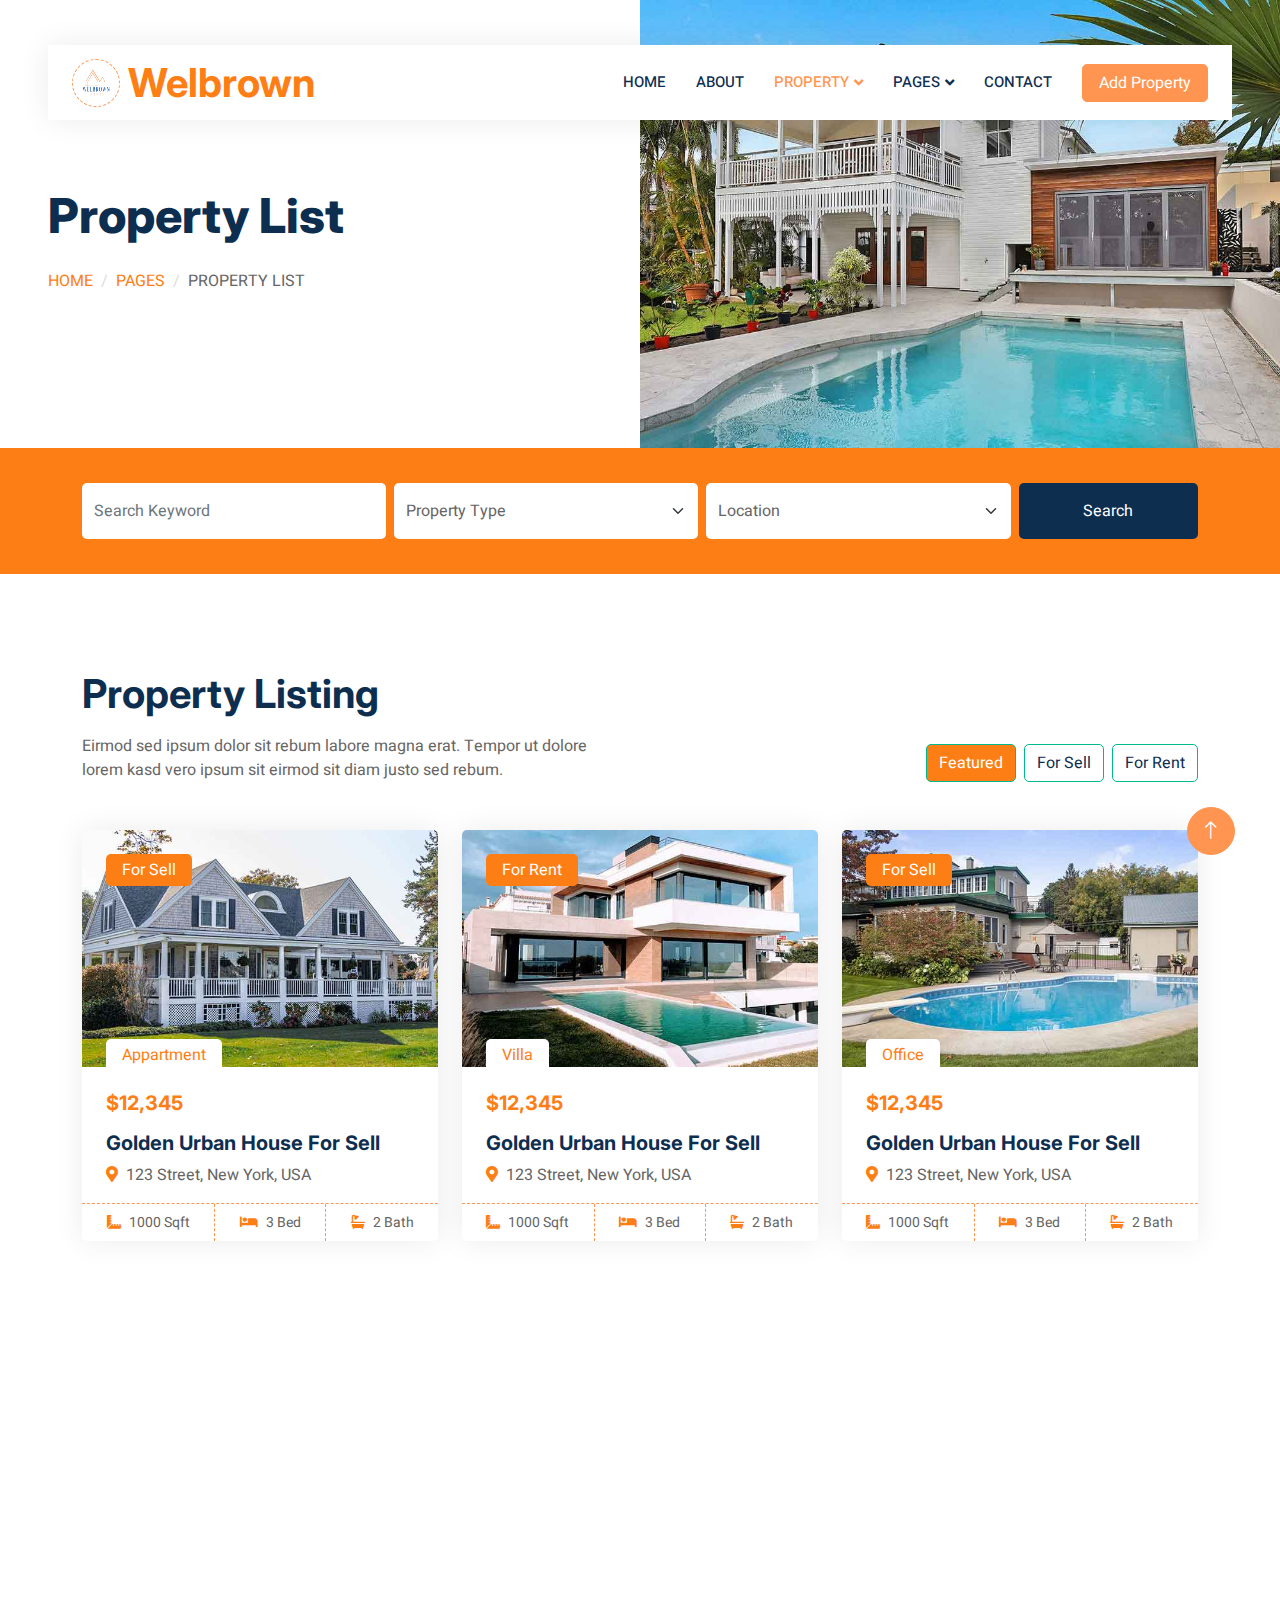
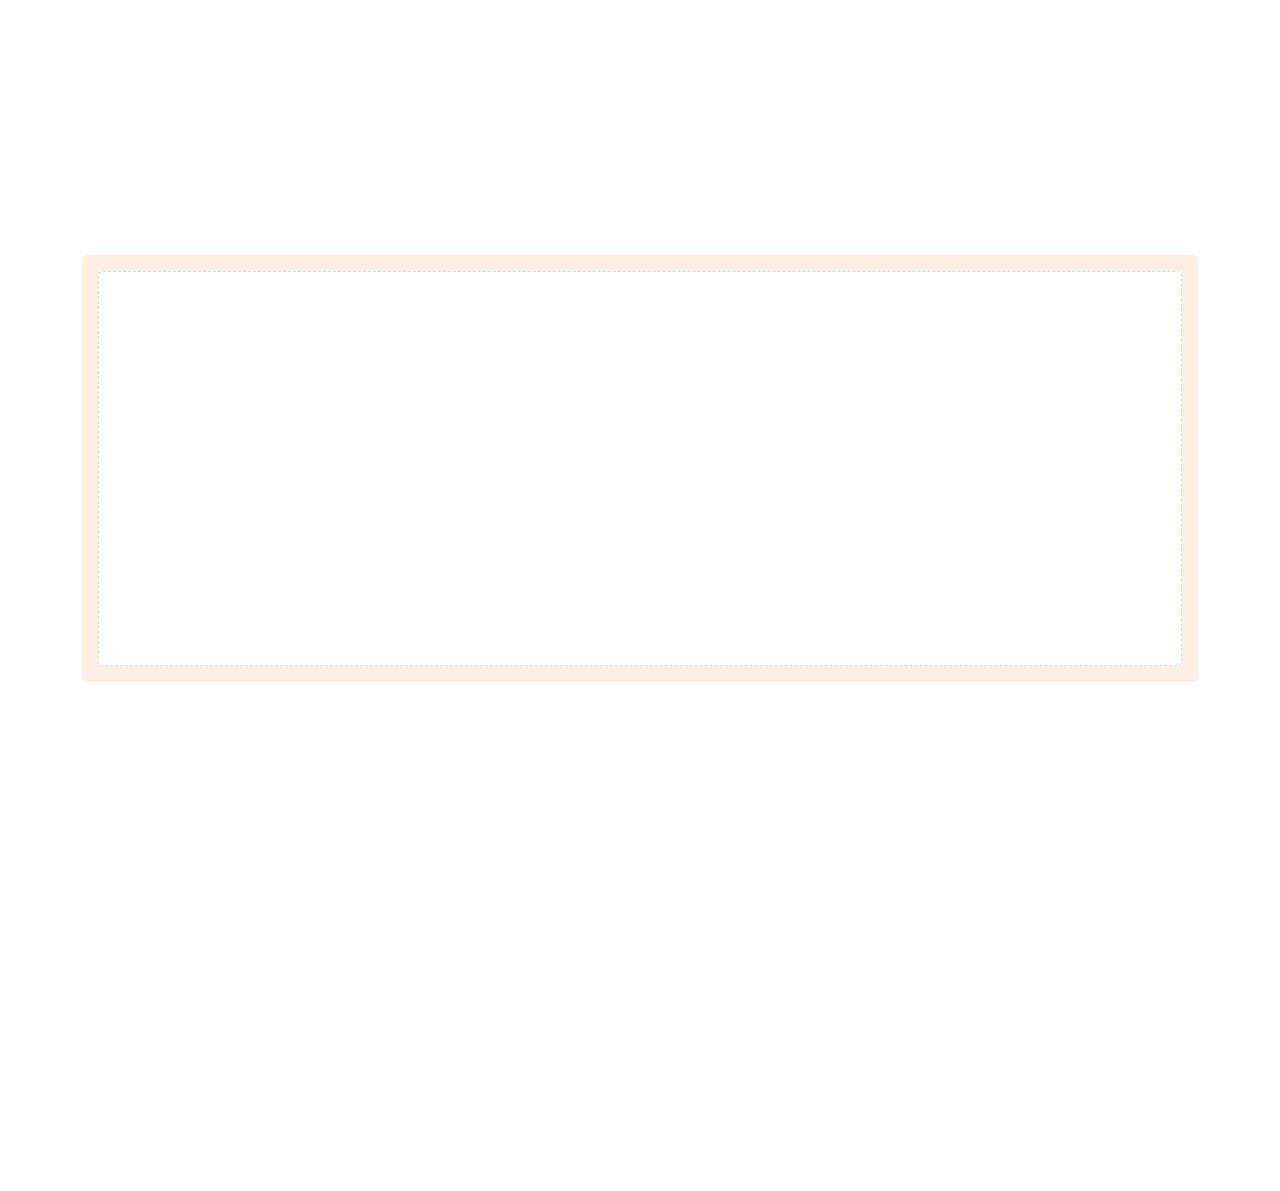
<file: property-list.html>
<!DOCTYPE html>
<html lang="en">
  <head>
    <meta charset="utf-8" />
    <title>Welbrown - Real Estate HTML Template</title>
    <meta content="width=device-width, initial-scale=1.0" name="viewport" />
    <meta content="" name="keywords" />
    <meta content="" name="description" />

    <!-- Favicon -->
    <link href="img/favicon.ico" rel="icon" />

    <!-- Google Web Fonts -->
    <link rel="preconnect" href="https://fonts.googleapis.com" />
    <link rel="preconnect" href="https://fonts.gstatic.com" crossorigin />
    <link
      href="https://fonts.googleapis.com/css2?family=Heebo:wght@400;500;600&family=Inter:wght@700;800&display=swap"
      rel="stylesheet"
    />

    <!-- Icon Font Stylesheet -->
    <link
      href="https://cdnjs.cloudflare.com/ajax/libs/font-awesome/5.10.0/css/all.min.css"
      rel="stylesheet"
    />
    <link
      href="https://cdn.jsdelivr.net/npm/bootstrap-icons@1.4.1/font/bootstrap-icons.css"
      rel="stylesheet"
    />

    <!-- Libraries Stylesheet -->
    <link href="lib/animate/animate.min.css" rel="stylesheet" />
    <link href="lib/owlcarousel/assets/owl.carousel.min.css" rel="stylesheet" />

    <!-- Customized Bootstrap Stylesheet -->
    <link href="css/bootstrap.min.css" rel="stylesheet" />

    <!-- Template Stylesheet -->
    <link href="css/style.css" rel="stylesheet" />
  </head>

  <body>
    <div class="container-xxl bg-white p-0">
      <!-- Spinner Start -->
      <div
        id="spinner"
        class="show bg-white position-fixed translate-middle w-100 vh-100 top-50 start-50 d-flex align-items-center justify-content-center"
      >
        <div
          class="spinner-border text-primary"
          style="width: 3rem; height: 3rem"
          role="status"
        >
          <span class="sr-only">Loading...</span>
        </div>
      </div>
      <!-- Spinner End -->

      <!-- Navbar Start -->
      <div class="container-fluid nav-bar bg-transparent">
        <nav class="navbar navbar-expand-lg bg-white navbar-light py-0 px-4">
          <a
            href="index.html"
            class="navbar-brand d-flex align-items-center text-center"
          >
            <div class="icon p-2 me-2">
              <img
                class="img-fluid"
                src="img/icon-deal.png"
                alt="Icon"
                style="width: 30px; height: 30px"
              />
            </div>
            <h1 class="m-0 text-primary">Welbrown</h1>
          </a>
          <button
            type="button"
            class="navbar-toggler"
            data-bs-toggle="collapse"
            data-bs-target="#navbarCollapse"
          >
            <span class="navbar-toggler-icon"></span>
          </button>
          <div class="collapse navbar-collapse" id="navbarCollapse">
            <div class="navbar-nav ms-auto">
              <a href="index.html" class="nav-item nav-link">Home</a>
              <a href="about.html" class="nav-item nav-link">About</a>
              <div class="nav-item dropdown">
                <a
                  href="#"
                  class="nav-link dropdown-toggle active"
                  data-bs-toggle="dropdown"
                  >Property</a
                >
                <div class="dropdown-menu rounded-0 m-0">
                  <a href="property-list.html" class="dropdown-item active"
                    >Property List</a
                  >
                  <a href="property-type.html" class="dropdown-item"
                    >Property Type</a
                  >
                  <a href="property-agent.html" class="dropdown-item"
                    >Property Agent</a
                  >
                </div>
              </div>
              <div class="nav-item dropdown">
                <a
                  href="#"
                  class="nav-link dropdown-toggle"
                  data-bs-toggle="dropdown"
                  >Pages</a
                >
                <div class="dropdown-menu rounded-0 m-0">
                  <a href="testimonial.html" class="dropdown-item"
                    >Testimonial</a
                  >
                  <a href="404.html" class="dropdown-item">404 Error</a>
                </div>
              </div>
              <a href="contact.html" class="nav-item nav-link">Contact</a>
            </div>
            <a href="" class="btn btn-primary px-3 d-none d-lg-flex"
              >Add Property</a
            >
          </div>
        </nav>
      </div>
      <!-- Navbar End -->

      <!-- Header Start -->
      <div class="container-fluid header bg-white p-0">
        <div class="row g-0 align-items-center flex-column-reverse flex-md-row">
          <div class="col-md-6 p-5 mt-lg-5">
            <h1 class="display-5 animated fadeIn mb-4">Property List</h1>
            <nav aria-label="breadcrumb animated fadeIn">
              <ol class="breadcrumb text-uppercase">
                <li class="breadcrumb-item"><a href="#">Home</a></li>
                <li class="breadcrumb-item"><a href="#">Pages</a></li>
                <li
                  class="breadcrumb-item text-body active"
                  aria-current="page"
                >
                  Property List
                </li>
              </ol>
            </nav>
          </div>
          <div class="col-md-6 animated fadeIn">
            <img class="img-fluid" src="img/header.jpg" alt="" />
          </div>
        </div>
      </div>
      <!-- Header End -->

      <!-- Search Start -->
      <div
        class="container-fluid bg-primary mb-5 wow fadeIn"
        data-wow-delay="0.1s"
        style="padding: 35px"
      >
        <div class="container">
          <div class="row g-2">
            <div class="col-md-10">
              <div class="row g-2">
                <div class="col-md-4">
                  <input
                    type="text"
                    class="form-control border-0 py-3"
                    placeholder="Search Keyword"
                  />
                </div>
                <div class="col-md-4">
                  <select class="form-select border-0 py-3">
                    <option selected>Property Type</option>
                    <option value="1">Property Type 1</option>
                    <option value="2">Property Type 2</option>
                    <option value="3">Property Type 3</option>
                  </select>
                </div>
                <div class="col-md-4">
                  <select class="form-select border-0 py-3">
                    <option selected>Location</option>
                    <option value="1">Location 1</option>
                    <option value="2">Location 2</option>
                    <option value="3">Location 3</option>
                  </select>
                </div>
              </div>
            </div>
            <div class="col-md-2">
              <button class="btn btn-dark border-0 w-100 py-3">Search</button>
            </div>
          </div>
        </div>
      </div>
      <!-- Search End -->

      <!-- Property List Start -->
      <div class="container-xxl py-5">
        <div class="container">
          <div class="row g-0 gx-5 align-items-end">
            <div class="col-lg-6">
              <div
                class="text-start mx-auto mb-5 wow slideInLeft"
                data-wow-delay="0.1s"
              >
                <h1 class="mb-3">Property Listing</h1>
                <p>
                  Eirmod sed ipsum dolor sit rebum labore magna erat. Tempor ut
                  dolore lorem kasd vero ipsum sit eirmod sit diam justo sed
                  rebum.
                </p>
              </div>
            </div>
            <div
              class="col-lg-6 text-start text-lg-end wow slideInRight"
              data-wow-delay="0.1s"
            >
              <ul class="nav nav-pills d-inline-flex justify-content-end mb-5">
                <li class="nav-item me-2">
                  <a
                    class="btn btn-outline-primary active"
                    data-bs-toggle="pill"
                    href="#tab-1"
                    >Featured</a
                  >
                </li>
                <li class="nav-item me-2">
                  <a
                    class="btn btn-outline-primary"
                    data-bs-toggle="pill"
                    href="#tab-2"
                    >For Sell</a
                  >
                </li>
                <li class="nav-item me-0">
                  <a
                    class="btn btn-outline-primary"
                    data-bs-toggle="pill"
                    href="#tab-3"
                    >For Rent</a
                  >
                </li>
              </ul>
            </div>
          </div>
          <div class="tab-content">
            <div id="tab-1" class="tab-pane fade show p-0 active">
              <div class="row g-4">
                <div
                  class="col-lg-4 col-md-6 wow fadeInUp"
                  data-wow-delay="0.1s"
                >
                  <div class="property-item rounded overflow-hidden">
                    <div class="position-relative overflow-hidden">
                      <a href=""
                        ><img class="img-fluid" src="img/property-1.jpg" alt=""
                      /></a>
                      <div
                        class="bg-primary rounded text-white position-absolute start-0 top-0 m-4 py-1 px-3"
                      >
                        For Sell
                      </div>
                      <div
                        class="bg-white rounded-top text-primary position-absolute start-0 bottom-0 mx-4 pt-1 px-3"
                      >
                        Appartment
                      </div>
                    </div>
                    <div class="p-4 pb-0">
                      <h5 class="text-primary mb-3">$12,345</h5>
                      <a class="d-block h5 mb-2" href=""
                        >Golden Urban House For Sell</a
                      >
                      <p>
                        <i class="fa fa-map-marker-alt text-primary me-2"></i
                        >123 Street, New York, USA
                      </p>
                    </div>
                    <div class="d-flex border-top">
                      <small class="flex-fill text-center border-end py-2"
                        ><i class="fa fa-ruler-combined text-primary me-2"></i
                        >1000 Sqft</small
                      >
                      <small class="flex-fill text-center border-end py-2"
                        ><i class="fa fa-bed text-primary me-2"></i>3 Bed</small
                      >
                      <small class="flex-fill text-center py-2"
                        ><i class="fa fa-bath text-primary me-2"></i>2
                        Bath</small
                      >
                    </div>
                  </div>
                </div>
                <div
                  class="col-lg-4 col-md-6 wow fadeInUp"
                  data-wow-delay="0.3s"
                >
                  <div class="property-item rounded overflow-hidden">
                    <div class="position-relative overflow-hidden">
                      <a href=""
                        ><img class="img-fluid" src="img/property-2.jpg" alt=""
                      /></a>
                      <div
                        class="bg-primary rounded text-white position-absolute start-0 top-0 m-4 py-1 px-3"
                      >
                        For Rent
                      </div>
                      <div
                        class="bg-white rounded-top text-primary position-absolute start-0 bottom-0 mx-4 pt-1 px-3"
                      >
                        Villa
                      </div>
                    </div>
                    <div class="p-4 pb-0">
                      <h5 class="text-primary mb-3">$12,345</h5>
                      <a class="d-block h5 mb-2" href=""
                        >Golden Urban House For Sell</a
                      >
                      <p>
                        <i class="fa fa-map-marker-alt text-primary me-2"></i
                        >123 Street, New York, USA
                      </p>
                    </div>
                    <div class="d-flex border-top">
                      <small class="flex-fill text-center border-end py-2"
                        ><i class="fa fa-ruler-combined text-primary me-2"></i
                        >1000 Sqft</small
                      >
                      <small class="flex-fill text-center border-end py-2"
                        ><i class="fa fa-bed text-primary me-2"></i>3 Bed</small
                      >
                      <small class="flex-fill text-center py-2"
                        ><i class="fa fa-bath text-primary me-2"></i>2
                        Bath</small
                      >
                    </div>
                  </div>
                </div>
                <div
                  class="col-lg-4 col-md-6 wow fadeInUp"
                  data-wow-delay="0.5s"
                >
                  <div class="property-item rounded overflow-hidden">
                    <div class="position-relative overflow-hidden">
                      <a href=""
                        ><img class="img-fluid" src="img/property-3.jpg" alt=""
                      /></a>
                      <div
                        class="bg-primary rounded text-white position-absolute start-0 top-0 m-4 py-1 px-3"
                      >
                        For Sell
                      </div>
                      <div
                        class="bg-white rounded-top text-primary position-absolute start-0 bottom-0 mx-4 pt-1 px-3"
                      >
                        Office
                      </div>
                    </div>
                    <div class="p-4 pb-0">
                      <h5 class="text-primary mb-3">$12,345</h5>
                      <a class="d-block h5 mb-2" href=""
                        >Golden Urban House For Sell</a
                      >
                      <p>
                        <i class="fa fa-map-marker-alt text-primary me-2"></i
                        >123 Street, New York, USA
                      </p>
                    </div>
                    <div class="d-flex border-top">
                      <small class="flex-fill text-center border-end py-2"
                        ><i class="fa fa-ruler-combined text-primary me-2"></i
                        >1000 Sqft</small
                      >
                      <small class="flex-fill text-center border-end py-2"
                        ><i class="fa fa-bed text-primary me-2"></i>3 Bed</small
                      >
                      <small class="flex-fill text-center py-2"
                        ><i class="fa fa-bath text-primary me-2"></i>2
                        Bath</small
                      >
                    </div>
                  </div>
                </div>
                <div
                  class="col-lg-4 col-md-6 wow fadeInUp"
                  data-wow-delay="0.1s"
                >
                  <div class="property-item rounded overflow-hidden">
                    <div class="position-relative overflow-hidden">
                      <a href=""
                        ><img class="img-fluid" src="img/property-4.jpg" alt=""
                      /></a>
                      <div
                        class="bg-primary rounded text-white position-absolute start-0 top-0 m-4 py-1 px-3"
                      >
                        For Rent
                      </div>
                      <div
                        class="bg-white rounded-top text-primary position-absolute start-0 bottom-0 mx-4 pt-1 px-3"
                      >
                        Building
                      </div>
                    </div>
                    <div class="p-4 pb-0">
                      <h5 class="text-primary mb-3">$12,345</h5>
                      <a class="d-block h5 mb-2" href=""
                        >Golden Urban House For Sell</a
                      >
                      <p>
                        <i class="fa fa-map-marker-alt text-primary me-2"></i
                        >123 Street, New York, USA
                      </p>
                    </div>
                    <div class="d-flex border-top">
                      <small class="flex-fill text-center border-end py-2"
                        ><i class="fa fa-ruler-combined text-primary me-2"></i
                        >1000 Sqft</small
                      >
                      <small class="flex-fill text-center border-end py-2"
                        ><i class="fa fa-bed text-primary me-2"></i>3 Bed</small
                      >
                      <small class="flex-fill text-center py-2"
                        ><i class="fa fa-bath text-primary me-2"></i>2
                        Bath</small
                      >
                    </div>
                  </div>
                </div>
                <div
                  class="col-lg-4 col-md-6 wow fadeInUp"
                  data-wow-delay="0.3s"
                >
                  <div class="property-item rounded overflow-hidden">
                    <div class="position-relative overflow-hidden">
                      <a href=""
                        ><img class="img-fluid" src="img/property-5.jpg" alt=""
                      /></a>
                      <div
                        class="bg-primary rounded text-white position-absolute start-0 top-0 m-4 py-1 px-3"
                      >
                        For Sell
                      </div>
                      <div
                        class="bg-white rounded-top text-primary position-absolute start-0 bottom-0 mx-4 pt-1 px-3"
                      >
                        Home
                      </div>
                    </div>
                    <div class="p-4 pb-0">
                      <h5 class="text-primary mb-3">$12,345</h5>
                      <a class="d-block h5 mb-2" href=""
                        >Golden Urban House For Sell</a
                      >
                      <p>
                        <i class="fa fa-map-marker-alt text-primary me-2"></i
                        >123 Street, New York, USA
                      </p>
                    </div>
                    <div class="d-flex border-top">
                      <small class="flex-fill text-center border-end py-2"
                        ><i class="fa fa-ruler-combined text-primary me-2"></i
                        >1000 Sqft</small
                      >
                      <small class="flex-fill text-center border-end py-2"
                        ><i class="fa fa-bed text-primary me-2"></i>3 Bed</small
                      >
                      <small class="flex-fill text-center py-2"
                        ><i class="fa fa-bath text-primary me-2"></i>2
                        Bath</small
                      >
                    </div>
                  </div>
                </div>
                <div
                  class="col-lg-4 col-md-6 wow fadeInUp"
                  data-wow-delay="0.5s"
                >
                  <div class="property-item rounded overflow-hidden">
                    <div class="position-relative overflow-hidden">
                      <a href=""
                        ><img class="img-fluid" src="img/property-6.jpg" alt=""
                      /></a>
                      <div
                        class="bg-primary rounded text-white position-absolute start-0 top-0 m-4 py-1 px-3"
                      >
                        For Rent
                      </div>
                      <div
                        class="bg-white rounded-top text-primary position-absolute start-0 bottom-0 mx-4 pt-1 px-3"
                      >
                        Shop
                      </div>
                    </div>
                    <div class="p-4 pb-0">
                      <h5 class="text-primary mb-3">$12,345</h5>
                      <a class="d-block h5 mb-2" href=""
                        >Golden Urban House For Sell</a
                      >
                      <p>
                        <i class="fa fa-map-marker-alt text-primary me-2"></i
                        >123 Street, New York, USA
                      </p>
                    </div>
                    <div class="d-flex border-top">
                      <small class="flex-fill text-center border-end py-2"
                        ><i class="fa fa-ruler-combined text-primary me-2"></i
                        >1000 Sqft</small
                      >
                      <small class="flex-fill text-center border-end py-2"
                        ><i class="fa fa-bed text-primary me-2"></i>3 Bed</small
                      >
                      <small class="flex-fill text-center py-2"
                        ><i class="fa fa-bath text-primary me-2"></i>2
                        Bath</small
                      >
                    </div>
                  </div>
                </div>
                <div
                  class="col-12 text-center wow fadeInUp"
                  data-wow-delay="0.1s"
                >
                  <a class="btn btn-primary py-3 px-5" href=""
                    >Browse More Property</a
                  >
                </div>
              </div>
            </div>
            <div id="tab-2" class="tab-pane fade show p-0">
              <div class="row g-4">
                <div class="col-lg-4 col-md-6">
                  <div class="property-item rounded overflow-hidden">
                    <div class="position-relative overflow-hidden">
                      <a href=""
                        ><img class="img-fluid" src="img/property-1.jpg" alt=""
                      /></a>
                      <div
                        class="bg-primary rounded text-white position-absolute start-0 top-0 m-4 py-1 px-3"
                      >
                        For Sell
                      </div>
                      <div
                        class="bg-white rounded-top text-primary position-absolute start-0 bottom-0 mx-4 pt-1 px-3"
                      >
                        Appartment
                      </div>
                    </div>
                    <div class="p-4 pb-0">
                      <h5 class="text-primary mb-3">$12,345</h5>
                      <a class="d-block h5 mb-2" href=""
                        >Golden Urban House For Sell</a
                      >
                      <p>
                        <i class="fa fa-map-marker-alt text-primary me-2"></i
                        >123 Street, New York, USA
                      </p>
                    </div>
                    <div class="d-flex border-top">
                      <small class="flex-fill text-center border-end py-2"
                        ><i class="fa fa-ruler-combined text-primary me-2"></i
                        >1000 Sqft</small
                      >
                      <small class="flex-fill text-center border-end py-2"
                        ><i class="fa fa-bed text-primary me-2"></i>3 Bed</small
                      >
                      <small class="flex-fill text-center py-2"
                        ><i class="fa fa-bath text-primary me-2"></i>2
                        Bath</small
                      >
                    </div>
                  </div>
                </div>
                <div class="col-lg-4 col-md-6">
                  <div class="property-item rounded overflow-hidden">
                    <div class="position-relative overflow-hidden">
                      <a href=""
                        ><img class="img-fluid" src="img/property-2.jpg" alt=""
                      /></a>
                      <div
                        class="bg-primary rounded text-white position-absolute start-0 top-0 m-4 py-1 px-3"
                      >
                        For Rent
                      </div>
                      <div
                        class="bg-white rounded-top text-primary position-absolute start-0 bottom-0 mx-4 pt-1 px-3"
                      >
                        Villa
                      </div>
                    </div>
                    <div class="p-4 pb-0">
                      <h5 class="text-primary mb-3">$12,345</h5>
                      <a class="d-block h5 mb-2" href=""
                        >Golden Urban House For Sell</a
                      >
                      <p>
                        <i class="fa fa-map-marker-alt text-primary me-2"></i
                        >123 Street, New York, USA
                      </p>
                    </div>
                    <div class="d-flex border-top">
                      <small class="flex-fill text-center border-end py-2"
                        ><i class="fa fa-ruler-combined text-primary me-2"></i
                        >1000 Sqft</small
                      >
                      <small class="flex-fill text-center border-end py-2"
                        ><i class="fa fa-bed text-primary me-2"></i>3 Bed</small
                      >
                      <small class="flex-fill text-center py-2"
                        ><i class="fa fa-bath text-primary me-2"></i>2
                        Bath</small
                      >
                    </div>
                  </div>
                </div>
                <div class="col-lg-4 col-md-6">
                  <div class="property-item rounded overflow-hidden">
                    <div class="position-relative overflow-hidden">
                      <a href=""
                        ><img class="img-fluid" src="img/property-3.jpg" alt=""
                      /></a>
                      <div
                        class="bg-primary rounded text-white position-absolute start-0 top-0 m-4 py-1 px-3"
                      >
                        For Sell
                      </div>
                      <div
                        class="bg-white rounded-top text-primary position-absolute start-0 bottom-0 mx-4 pt-1 px-3"
                      >
                        Office
                      </div>
                    </div>
                    <div class="p-4 pb-0">
                      <h5 class="text-primary mb-3">$12,345</h5>
                      <a class="d-block h5 mb-2" href=""
                        >Golden Urban House For Sell</a
                      >
                      <p>
                        <i class="fa fa-map-marker-alt text-primary me-2"></i
                        >123 Street, New York, USA
                      </p>
                    </div>
                    <div class="d-flex border-top">
                      <small class="flex-fill text-center border-end py-2"
                        ><i class="fa fa-ruler-combined text-primary me-2"></i
                        >1000 Sqft</small
                      >
                      <small class="flex-fill text-center border-end py-2"
                        ><i class="fa fa-bed text-primary me-2"></i>3 Bed</small
                      >
                      <small class="flex-fill text-center py-2"
                        ><i class="fa fa-bath text-primary me-2"></i>2
                        Bath</small
                      >
                    </div>
                  </div>
                </div>
                <div class="col-lg-4 col-md-6">
                  <div class="property-item rounded overflow-hidden">
                    <div class="position-relative overflow-hidden">
                      <a href=""
                        ><img class="img-fluid" src="img/property-4.jpg" alt=""
                      /></a>
                      <div
                        class="bg-primary rounded text-white position-absolute start-0 top-0 m-4 py-1 px-3"
                      >
                        For Rent
                      </div>
                      <div
                        class="bg-white rounded-top text-primary position-absolute start-0 bottom-0 mx-4 pt-1 px-3"
                      >
                        Building
                      </div>
                    </div>
                    <div class="p-4 pb-0">
                      <h5 class="text-primary mb-3">$12,345</h5>
                      <a class="d-block h5 mb-2" href=""
                        >Golden Urban House For Sell</a
                      >
                      <p>
                        <i class="fa fa-map-marker-alt text-primary me-2"></i
                        >123 Street, New York, USA
                      </p>
                    </div>
                    <div class="d-flex border-top">
                      <small class="flex-fill text-center border-end py-2"
                        ><i class="fa fa-ruler-combined text-primary me-2"></i
                        >1000 Sqft</small
                      >
                      <small class="flex-fill text-center border-end py-2"
                        ><i class="fa fa-bed text-primary me-2"></i>3 Bed</small
                      >
                      <small class="flex-fill text-center py-2"
                        ><i class="fa fa-bath text-primary me-2"></i>2
                        Bath</small
                      >
                    </div>
                  </div>
                </div>
                <div class="col-lg-4 col-md-6">
                  <div class="property-item rounded overflow-hidden">
                    <div class="position-relative overflow-hidden">
                      <a href=""
                        ><img class="img-fluid" src="img/property-5.jpg" alt=""
                      /></a>
                      <div
                        class="bg-primary rounded text-white position-absolute start-0 top-0 m-4 py-1 px-3"
                      >
                        For Sell
                      </div>
                      <div
                        class="bg-white rounded-top text-primary position-absolute start-0 bottom-0 mx-4 pt-1 px-3"
                      >
                        Home
                      </div>
                    </div>
                    <div class="p-4 pb-0">
                      <h5 class="text-primary mb-3">$12,345</h5>
                      <a class="d-block h5 mb-2" href=""
                        >Golden Urban House For Sell</a
                      >
                      <p>
                        <i class="fa fa-map-marker-alt text-primary me-2"></i
                        >123 Street, New York, USA
                      </p>
                    </div>
                    <div class="d-flex border-top">
                      <small class="flex-fill text-center border-end py-2"
                        ><i class="fa fa-ruler-combined text-primary me-2"></i
                        >1000 Sqft</small
                      >
                      <small class="flex-fill text-center border-end py-2"
                        ><i class="fa fa-bed text-primary me-2"></i>3 Bed</small
                      >
                      <small class="flex-fill text-center py-2"
                        ><i class="fa fa-bath text-primary me-2"></i>2
                        Bath</small
                      >
                    </div>
                  </div>
                </div>
                <div class="col-lg-4 col-md-6">
                  <div class="property-item rounded overflow-hidden">
                    <div class="position-relative overflow-hidden">
                      <a href=""
                        ><img class="img-fluid" src="img/property-6.jpg" alt=""
                      /></a>
                      <div
                        class="bg-primary rounded text-white position-absolute start-0 top-0 m-4 py-1 px-3"
                      >
                        For Rent
                      </div>
                      <div
                        class="bg-white rounded-top text-primary position-absolute start-0 bottom-0 mx-4 pt-1 px-3"
                      >
                        Shop
                      </div>
                    </div>
                    <div class="p-4 pb-0">
                      <h5 class="text-primary mb-3">$12,345</h5>
                      <a class="d-block h5 mb-2" href=""
                        >Golden Urban House For Sell</a
                      >
                      <p>
                        <i class="fa fa-map-marker-alt text-primary me-2"></i
                        >123 Street, New York, USA
                      </p>
                    </div>
                    <div class="d-flex border-top">
                      <small class="flex-fill text-center border-end py-2"
                        ><i class="fa fa-ruler-combined text-primary me-2"></i
                        >1000 Sqft</small
                      >
                      <small class="flex-fill text-center border-end py-2"
                        ><i class="fa fa-bed text-primary me-2"></i>3 Bed</small
                      >
                      <small class="flex-fill text-center py-2"
                        ><i class="fa fa-bath text-primary me-2"></i>2
                        Bath</small
                      >
                    </div>
                  </div>
                </div>
                <div class="col-12 text-center">
                  <a class="btn btn-primary py-3 px-5" href=""
                    >Browse More Property</a
                  >
                </div>
              </div>
            </div>
            <div id="tab-3" class="tab-pane fade show p-0">
              <div class="row g-4">
                <div class="col-lg-4 col-md-6">
                  <div class="property-item rounded overflow-hidden">
                    <div class="position-relative overflow-hidden">
                      <a href=""
                        ><img class="img-fluid" src="img/property-1.jpg" alt=""
                      /></a>
                      <div
                        class="bg-primary rounded text-white position-absolute start-0 top-0 m-4 py-1 px-3"
                      >
                        For Sell
                      </div>
                      <div
                        class="bg-white rounded-top text-primary position-absolute start-0 bottom-0 mx-4 pt-1 px-3"
                      >
                        Appartment
                      </div>
                    </div>
                    <div class="p-4 pb-0">
                      <h5 class="text-primary mb-3">$12,345</h5>
                      <a class="d-block h5 mb-2" href=""
                        >Golden Urban House For Sell</a
                      >
                      <p>
                        <i class="fa fa-map-marker-alt text-primary me-2"></i
                        >123 Street, New York, USA
                      </p>
                    </div>
                    <div class="d-flex border-top">
                      <small class="flex-fill text-center border-end py-2"
                        ><i class="fa fa-ruler-combined text-primary me-2"></i
                        >1000 Sqft</small
                      >
                      <small class="flex-fill text-center border-end py-2"
                        ><i class="fa fa-bed text-primary me-2"></i>3 Bed</small
                      >
                      <small class="flex-fill text-center py-2"
                        ><i class="fa fa-bath text-primary me-2"></i>2
                        Bath</small
                      >
                    </div>
                  </div>
                </div>
                <div class="col-lg-4 col-md-6">
                  <div class="property-item rounded overflow-hidden">
                    <div class="position-relative overflow-hidden">
                      <a href=""
                        ><img class="img-fluid" src="img/property-2.jpg" alt=""
                      /></a>
                      <div
                        class="bg-primary rounded text-white position-absolute start-0 top-0 m-4 py-1 px-3"
                      >
                        For Rent
                      </div>
                      <div
                        class="bg-white rounded-top text-primary position-absolute start-0 bottom-0 mx-4 pt-1 px-3"
                      >
                        Villa
                      </div>
                    </div>
                    <div class="p-4 pb-0">
                      <h5 class="text-primary mb-3">$12,345</h5>
                      <a class="d-block h5 mb-2" href=""
                        >Golden Urban House For Sell</a
                      >
                      <p>
                        <i class="fa fa-map-marker-alt text-primary me-2"></i
                        >123 Street, New York, USA
                      </p>
                    </div>
                    <div class="d-flex border-top">
                      <small class="flex-fill text-center border-end py-2"
                        ><i class="fa fa-ruler-combined text-primary me-2"></i
                        >1000 Sqft</small
                      >
                      <small class="flex-fill text-center border-end py-2"
                        ><i class="fa fa-bed text-primary me-2"></i>3 Bed</small
                      >
                      <small class="flex-fill text-center py-2"
                        ><i class="fa fa-bath text-primary me-2"></i>2
                        Bath</small
                      >
                    </div>
                  </div>
                </div>
                <div class="col-lg-4 col-md-6">
                  <div class="property-item rounded overflow-hidden">
                    <div class="position-relative overflow-hidden">
                      <a href=""
                        ><img class="img-fluid" src="img/property-3.jpg" alt=""
                      /></a>
                      <div
                        class="bg-primary rounded text-white position-absolute start-0 top-0 m-4 py-1 px-3"
                      >
                        For Sell
                      </div>
                      <div
                        class="bg-white rounded-top text-primary position-absolute start-0 bottom-0 mx-4 pt-1 px-3"
                      >
                        Office
                      </div>
                    </div>
                    <div class="p-4 pb-0">
                      <h5 class="text-primary mb-3">$12,345</h5>
                      <a class="d-block h5 mb-2" href=""
                        >Golden Urban House For Sell</a
                      >
                      <p>
                        <i class="fa fa-map-marker-alt text-primary me-2"></i
                        >123 Street, New York, USA
                      </p>
                    </div>
                    <div class="d-flex border-top">
                      <small class="flex-fill text-center border-end py-2"
                        ><i class="fa fa-ruler-combined text-primary me-2"></i
                        >1000 Sqft</small
                      >
                      <small class="flex-fill text-center border-end py-2"
                        ><i class="fa fa-bed text-primary me-2"></i>3 Bed</small
                      >
                      <small class="flex-fill text-center py-2"
                        ><i class="fa fa-bath text-primary me-2"></i>2
                        Bath</small
                      >
                    </div>
                  </div>
                </div>
                <div class="col-lg-4 col-md-6">
                  <div class="property-item rounded overflow-hidden">
                    <div class="position-relative overflow-hidden">
                      <a href=""
                        ><img class="img-fluid" src="img/property-4.jpg" alt=""
                      /></a>
                      <div
                        class="bg-primary rounded text-white position-absolute start-0 top-0 m-4 py-1 px-3"
                      >
                        For Rent
                      </div>
                      <div
                        class="bg-white rounded-top text-primary position-absolute start-0 bottom-0 mx-4 pt-1 px-3"
                      >
                        Building
                      </div>
                    </div>
                    <div class="p-4 pb-0">
                      <h5 class="text-primary mb-3">$12,345</h5>
                      <a class="d-block h5 mb-2" href=""
                        >Golden Urban House For Sell</a
                      >
                      <p>
                        <i class="fa fa-map-marker-alt text-primary me-2"></i
                        >123 Street, New York, USA
                      </p>
                    </div>
                    <div class="d-flex border-top">
                      <small class="flex-fill text-center border-end py-2"
                        ><i class="fa fa-ruler-combined text-primary me-2"></i
                        >1000 Sqft</small
                      >
                      <small class="flex-fill text-center border-end py-2"
                        ><i class="fa fa-bed text-primary me-2"></i>3 Bed</small
                      >
                      <small class="flex-fill text-center py-2"
                        ><i class="fa fa-bath text-primary me-2"></i>2
                        Bath</small
                      >
                    </div>
                  </div>
                </div>
                <div class="col-lg-4 col-md-6">
                  <div class="property-item rounded overflow-hidden">
                    <div class="position-relative overflow-hidden">
                      <a href=""
                        ><img class="img-fluid" src="img/property-5.jpg" alt=""
                      /></a>
                      <div
                        class="bg-primary rounded text-white position-absolute start-0 top-0 m-4 py-1 px-3"
                      >
                        For Sell
                      </div>
                      <div
                        class="bg-white rounded-top text-primary position-absolute start-0 bottom-0 mx-4 pt-1 px-3"
                      >
                        Home
                      </div>
                    </div>
                    <div class="p-4 pb-0">
                      <h5 class="text-primary mb-3">$12,345</h5>
                      <a class="d-block h5 mb-2" href=""
                        >Golden Urban House For Sell</a
                      >
                      <p>
                        <i class="fa fa-map-marker-alt text-primary me-2"></i
                        >123 Street, New York, USA
                      </p>
                    </div>
                    <div class="d-flex border-top">
                      <small class="flex-fill text-center border-end py-2"
                        ><i class="fa fa-ruler-combined text-primary me-2"></i
                        >1000 Sqft</small
                      >
                      <small class="flex-fill text-center border-end py-2"
                        ><i class="fa fa-bed text-primary me-2"></i>3 Bed</small
                      >
                      <small class="flex-fill text-center py-2"
                        ><i class="fa fa-bath text-primary me-2"></i>2
                        Bath</small
                      >
                    </div>
                  </div>
                </div>
                <div class="col-lg-4 col-md-6">
                  <div class="property-item rounded overflow-hidden">
                    <div class="position-relative overflow-hidden">
                      <a href=""
                        ><img class="img-fluid" src="img/property-6.jpg" alt=""
                      /></a>
                      <div
                        class="bg-primary rounded text-white position-absolute start-0 top-0 m-4 py-1 px-3"
                      >
                        For Rent
                      </div>
                      <div
                        class="bg-white rounded-top text-primary position-absolute start-0 bottom-0 mx-4 pt-1 px-3"
                      >
                        Shop
                      </div>
                    </div>
                    <div class="p-4 pb-0">
                      <h5 class="text-primary mb-3">$12,345</h5>
                      <a class="d-block h5 mb-2" href=""
                        >Golden Urban House For Sell</a
                      >
                      <p>
                        <i class="fa fa-map-marker-alt text-primary me-2"></i
                        >123 Street, New York, USA
                      </p>
                    </div>
                    <div class="d-flex border-top">
                      <small class="flex-fill text-center border-end py-2"
                        ><i class="fa fa-ruler-combined text-primary me-2"></i
                        >1000 Sqft</small
                      >
                      <small class="flex-fill text-center border-end py-2"
                        ><i class="fa fa-bed text-primary me-2"></i>3 Bed</small
                      >
                      <small class="flex-fill text-center py-2"
                        ><i class="fa fa-bath text-primary me-2"></i>2
                        Bath</small
                      >
                    </div>
                  </div>
                </div>
                <div class="col-12 text-center">
                  <a class="btn btn-primary py-3 px-5" href=""
                    >Browse More Property</a
                  >
                </div>
              </div>
            </div>
          </div>
        </div>
      </div>
      <!-- Property List End -->

      <!-- Call to Action Start -->
      <div class="container-xxl py-5">
        <div class="container">
          <div class="bg-light rounded p-3">
            <div
              class="bg-white rounded p-4"
              style="border: 1px dashed rgba(0, 185, 142, 0.3)"
            >
              <div class="row g-5 align-items-center">
                <div class="col-lg-6 wow fadeIn" data-wow-delay="0.1s">
                  <img
                    class="img-fluid rounded w-100"
                    src="img/call-to-action.jpg"
                    alt=""
                  />
                </div>
                <div class="col-lg-6 wow fadeIn" data-wow-delay="0.5s">
                  <div class="mb-4">
                    <h1 class="mb-3">Contact With Our Certified Agent</h1>
                    <p>
                      Eirmod sed ipsum dolor sit rebum magna erat. Tempor lorem
                      kasd vero ipsum sit sit diam justo sed vero dolor duo.
                    </p>
                  </div>
                  <a href="" class="btn btn-primary py-3 px-4 me-2"
                    ><i class="fa fa-phone-alt me-2"></i>Make A Call</a
                  >
                  <a href="" class="btn btn-dark py-3 px-4"
                    ><i class="fa fa-calendar-alt me-2"></i>Get Appoinment</a
                  >
                </div>
              </div>
            </div>
          </div>
        </div>
      </div>
      <!-- Call to Action End -->

      <!-- Footer Start -->
      <div
        class="container-fluid bg-dark text-white-50 footer pt-5 mt-5 wow fadeIn"
        data-wow-delay="0.1s"
      >
        <div class="container py-5">
          <div class="row g-5">
            <div class="col-lg-3 col-md-6">
              <h5 class="text-white mb-4">Get In Touch</h5>
              <p class="mb-2">
                <i class="fa fa-map-marker-alt me-3"></i>123 Street, New York,
                USA
              </p>
              <p class="mb-2">
                <i class="fa fa-phone-alt me-3"></i>+012 345 67890
              </p>
              <p class="mb-2">
                <i class="fa fa-envelope me-3"></i>info@example.com
              </p>
              <div class="d-flex pt-2">
                <a class="btn btn-outline-light btn-social" href=""
                  ><i class="fab fa-twitter"></i
                ></a>
                <a class="btn btn-outline-light btn-social" href=""
                  ><i class="fab fa-facebook-f"></i
                ></a>
                <a class="btn btn-outline-light btn-social" href=""
                  ><i class="fab fa-youtube"></i
                ></a>
                <a class="btn btn-outline-light btn-social" href=""
                  ><i class="fab fa-linkedin-in"></i
                ></a>
              </div>
            </div>
            <div class="col-lg-3 col-md-6">
              <h5 class="text-white mb-4">Quick Links</h5>
              <a class="btn btn-link text-white-50" href="">About Us</a>
              <a class="btn btn-link text-white-50" href="">Contact Us</a>
              <a class="btn btn-link text-white-50" href="">Our Services</a>
              <a class="btn btn-link text-white-50" href="">Privacy Policy</a>
              <a class="btn btn-link text-white-50" href=""
                >Terms & Condition</a
              >
            </div>
            <div class="col-lg-3 col-md-6">
              <h5 class="text-white mb-4">Photo Gallery</h5>
              <div class="row g-2 pt-2">
                <div class="col-4">
                  <img
                    class="img-fluid rounded bg-light p-1"
                    src="img/property-1.jpg"
                    alt=""
                  />
                </div>
                <div class="col-4">
                  <img
                    class="img-fluid rounded bg-light p-1"
                    src="img/property-2.jpg"
                    alt=""
                  />
                </div>
                <div class="col-4">
                  <img
                    class="img-fluid rounded bg-light p-1"
                    src="img/property-3.jpg"
                    alt=""
                  />
                </div>
                <div class="col-4">
                  <img
                    class="img-fluid rounded bg-light p-1"
                    src="img/property-4.jpg"
                    alt=""
                  />
                </div>
                <div class="col-4">
                  <img
                    class="img-fluid rounded bg-light p-1"
                    src="img/property-5.jpg"
                    alt=""
                  />
                </div>
                <div class="col-4">
                  <img
                    class="img-fluid rounded bg-light p-1"
                    src="img/property-6.jpg"
                    alt=""
                  />
                </div>
              </div>
            </div>
            <div class="col-lg-3 col-md-6">
              <h5 class="text-white mb-4">Newsletter</h5>
              <p>Dolor amet sit justo amet elitr clita ipsum elitr est.</p>
              <div class="position-relative mx-auto" style="max-width: 400px">
                <input
                  class="form-control bg-transparent w-100 py-3 ps-4 pe-5"
                  type="text"
                  placeholder="Your email"
                />
                <button
                  type="button"
                  class="btn btn-primary py-2 position-absolute top-0 end-0 mt-2 me-2"
                >
                  SignUp
                </button>
              </div>
            </div>
          </div>
        </div>
        <div class="container">
          <div class="copyright">
            <div class="row">
              <div class="col-md-6 text-center text-md-start mb-3 mb-md-0">
                &copy; <a class="border-bottom" href="#">Your Site Name</a>, All
                Right Reserved.

                <!--/*** This template is free as long as you keep the footer author’s credit link/attribution link/backlink. If you'd like to use the template without the footer author’s credit link/attribution link/backlink, you can purchase the Credit Removal License from "https://htmlcodex.com/credit-removal". Thank you for your support. ***/-->
                Designed By
                <a class="border-bottom" href="https://htmlcodex.com"
                  >HTML Codex</a
                >
              </div>
              <div class="col-md-6 text-center text-md-end">
                <div class="footer-menu">
                  <a href="">Home</a>
                  <a href="">Cookies</a>
                  <a href="">Help</a>
                  <a href="">FQAs</a>
                </div>
              </div>
            </div>
          </div>
        </div>
      </div>
      <!-- Footer End -->

      <!-- Back to Top -->
      <a href="#" class="btn btn-lg btn-primary btn-lg-square back-to-top"
        ><i class="bi bi-arrow-up"></i
      ></a>
    </div>

    <!-- JavaScript Libraries -->
    <script src="https://code.jquery.com/jquery-3.4.1.min.js"></script>
    <script src="https://cdn.jsdelivr.net/npm/bootstrap@5.0.0/dist/js/bootstrap.bundle.min.js"></script>
    <script src="lib/wow/wow.min.js"></script>
    <script src="lib/easing/easing.min.js"></script>
    <script src="lib/waypoints/waypoints.min.js"></script>
    <script src="lib/owlcarousel/owl.carousel.min.js"></script>

    <!-- Template Javascript -->
    <script src="js/main.js"></script>
  </body>
</html>
</file>
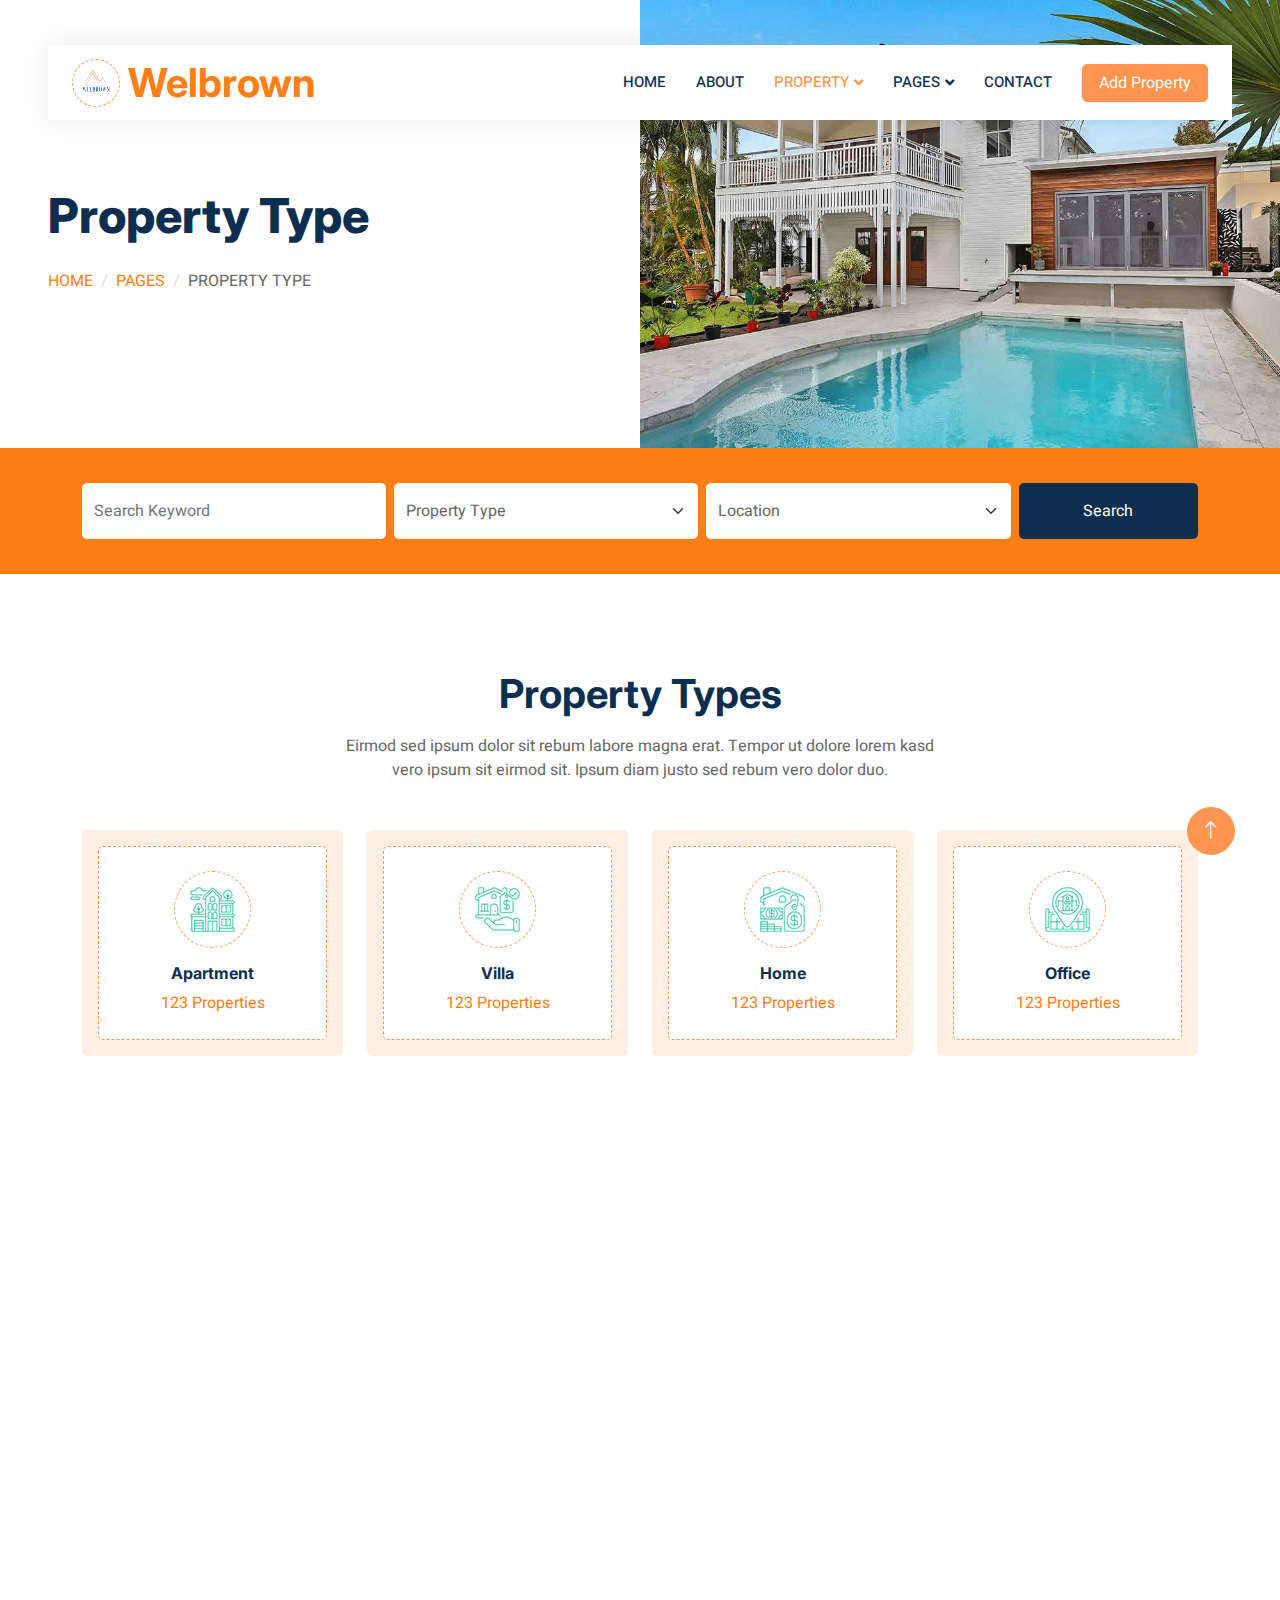
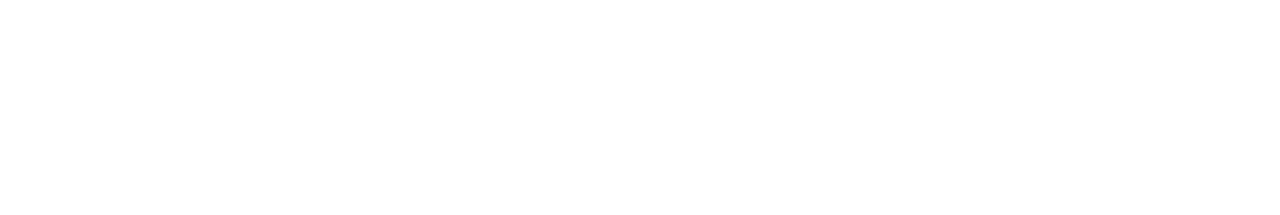
<file: property-type.html>
<!DOCTYPE html>
<html lang="en">
  <head>
    <meta charset="utf-8" />
    <title>Welbrown - Real Estate HTML Template</title>
    <meta content="width=device-width, initial-scale=1.0" name="viewport" />
    <meta content="" name="keywords" />
    <meta content="" name="description" />

    <!-- Favicon -->
    <link href="img/favicon.ico" rel="icon" />

    <!-- Google Web Fonts -->
    <link rel="preconnect" href="https://fonts.googleapis.com" />
    <link rel="preconnect" href="https://fonts.gstatic.com" crossorigin />
    <link
      href="https://fonts.googleapis.com/css2?family=Heebo:wght@400;500;600&family=Inter:wght@700;800&display=swap"
      rel="stylesheet"
    />

    <!-- Icon Font Stylesheet -->
    <link
      href="https://cdnjs.cloudflare.com/ajax/libs/font-awesome/5.10.0/css/all.min.css"
      rel="stylesheet"
    />
    <link
      href="https://cdn.jsdelivr.net/npm/bootstrap-icons@1.4.1/font/bootstrap-icons.css"
      rel="stylesheet"
    />

    <!-- Libraries Stylesheet -->
    <link href="lib/animate/animate.min.css" rel="stylesheet" />
    <link href="lib/owlcarousel/assets/owl.carousel.min.css" rel="stylesheet" />

    <!-- Customized Bootstrap Stylesheet -->
    <link href="css/bootstrap.min.css" rel="stylesheet" />

    <!-- Template Stylesheet -->
    <link href="css/style.css" rel="stylesheet" />
  </head>

  <body>
    <div class="container-xxl bg-white p-0">
      <!-- Spinner Start -->
      <div
        id="spinner"
        class="show bg-white position-fixed translate-middle w-100 vh-100 top-50 start-50 d-flex align-items-center justify-content-center"
      >
        <div
          class="spinner-border text-primary"
          style="width: 3rem; height: 3rem"
          role="status"
        >
          <span class="sr-only">Loading...</span>
        </div>
      </div>
      <!-- Spinner End -->

      <!-- Navbar Start -->
      <div class="container-fluid nav-bar bg-transparent">
        <nav class="navbar navbar-expand-lg bg-white navbar-light py-0 px-4">
          <a
            href="index.html"
            class="navbar-brand d-flex align-items-center text-center"
          >
            <div class="icon p-2 me-2">
              <img
                class="img-fluid"
                src="img/icon-deal.png"
                alt="Icon"
                style="width: 30px; height: 30px"
              />
            </div>
            <h1 class="m-0 text-primary">Welbrown</h1>
          </a>
          <button
            type="button"
            class="navbar-toggler"
            data-bs-toggle="collapse"
            data-bs-target="#navbarCollapse"
          >
            <span class="navbar-toggler-icon"></span>
          </button>
          <div class="collapse navbar-collapse" id="navbarCollapse">
            <div class="navbar-nav ms-auto">
              <a href="index.html" class="nav-item nav-link">Home</a>
              <a href="about.html" class="nav-item nav-link">About</a>
              <div class="nav-item dropdown">
                <a
                  href="#"
                  class="nav-link dropdown-toggle active"
                  data-bs-toggle="dropdown"
                  >Property</a
                >
                <div class="dropdown-menu rounded-0 m-0">
                  <a href="property-list.html" class="dropdown-item"
                    >Property List</a
                  >
                  <a href="property-type.html" class="dropdown-item active"
                    >Property Type</a
                  >
                  <a href="property-agent.html" class="dropdown-item"
                    >Property Agent</a
                  >
                </div>
              </div>
              <div class="nav-item dropdown">
                <a
                  href="#"
                  class="nav-link dropdown-toggle"
                  data-bs-toggle="dropdown"
                  >Pages</a
                >
                <div class="dropdown-menu rounded-0 m-0">
                  <a href="testimonial.html" class="dropdown-item"
                    >Testimonial</a
                  >
                  <a href="404.html" class="dropdown-item">404 Error</a>
                </div>
              </div>
              <a href="contact.html" class="nav-item nav-link">Contact</a>
            </div>
            <a href="" class="btn btn-primary px-3 d-none d-lg-flex"
              >Add Property</a
            >
          </div>
        </nav>
      </div>
      <!-- Navbar End -->

      <!-- Header Start -->
      <div class="container-fluid header bg-white p-0">
        <div class="row g-0 align-items-center flex-column-reverse flex-md-row">
          <div class="col-md-6 p-5 mt-lg-5">
            <h1 class="display-5 animated fadeIn mb-4">Property Type</h1>
            <nav aria-label="breadcrumb animated fadeIn">
              <ol class="breadcrumb text-uppercase">
                <li class="breadcrumb-item"><a href="#">Home</a></li>
                <li class="breadcrumb-item"><a href="#">Pages</a></li>
                <li
                  class="breadcrumb-item text-body active"
                  aria-current="page"
                >
                  Property Type
                </li>
              </ol>
            </nav>
          </div>
          <div class="col-md-6 animated fadeIn">
            <img class="img-fluid" src="img/header.jpg" alt="" />
          </div>
        </div>
      </div>
      <!-- Header End -->

      <!-- Search Start -->
      <div
        class="container-fluid bg-primary mb-5 wow fadeIn"
        data-wow-delay="0.1s"
        style="padding: 35px"
      >
        <div class="container">
          <div class="row g-2">
            <div class="col-md-10">
              <div class="row g-2">
                <div class="col-md-4">
                  <input
                    type="text"
                    class="form-control border-0 py-3"
                    placeholder="Search Keyword"
                  />
                </div>
                <div class="col-md-4">
                  <select class="form-select border-0 py-3">
                    <option selected>Property Type</option>
                    <option value="1">Property Type 1</option>
                    <option value="2">Property Type 2</option>
                    <option value="3">Property Type 3</option>
                  </select>
                </div>
                <div class="col-md-4">
                  <select class="form-select border-0 py-3">
                    <option selected>Location</option>
                    <option value="1">Location 1</option>
                    <option value="2">Location 2</option>
                    <option value="3">Location 3</option>
                  </select>
                </div>
              </div>
            </div>
            <div class="col-md-2">
              <button class="btn btn-dark border-0 w-100 py-3">Search</button>
            </div>
          </div>
        </div>
      </div>
      <!-- Search End -->

      <!-- Category Start -->
      <div class="container-xxl py-5">
        <div class="container">
          <div
            class="text-center mx-auto mb-5 wow fadeInUp"
            data-wow-delay="0.1s"
            style="max-width: 600px"
          >
            <h1 class="mb-3">Property Types</h1>
            <p>
              Eirmod sed ipsum dolor sit rebum labore magna erat. Tempor ut
              dolore lorem kasd vero ipsum sit eirmod sit. Ipsum diam justo sed
              rebum vero dolor duo.
            </p>
          </div>
          <div class="row g-4">
            <div class="col-lg-3 col-sm-6 wow fadeInUp" data-wow-delay="0.1s">
              <a
                class="cat-item d-block bg-light text-center rounded p-3"
                href=""
              >
                <div class="rounded p-4">
                  <div class="icon mb-3">
                    <img
                      class="img-fluid"
                      src="img/icon-apartment.png"
                      alt="Icon"
                    />
                  </div>
                  <h6>Apartment</h6>
                  <span>123 Properties</span>
                </div>
              </a>
            </div>
            <div class="col-lg-3 col-sm-6 wow fadeInUp" data-wow-delay="0.3s">
              <a
                class="cat-item d-block bg-light text-center rounded p-3"
                href=""
              >
                <div class="rounded p-4">
                  <div class="icon mb-3">
                    <img
                      class="img-fluid"
                      src="img/icon-villa.png"
                      alt="Icon"
                    />
                  </div>
                  <h6>Villa</h6>
                  <span>123 Properties</span>
                </div>
              </a>
            </div>
            <div class="col-lg-3 col-sm-6 wow fadeInUp" data-wow-delay="0.5s">
              <a
                class="cat-item d-block bg-light text-center rounded p-3"
                href=""
              >
                <div class="rounded p-4">
                  <div class="icon mb-3">
                    <img
                      class="img-fluid"
                      src="img/icon-house.png"
                      alt="Icon"
                    />
                  </div>
                  <h6>Home</h6>
                  <span>123 Properties</span>
                </div>
              </a>
            </div>
            <div class="col-lg-3 col-sm-6 wow fadeInUp" data-wow-delay="0.7s">
              <a
                class="cat-item d-block bg-light text-center rounded p-3"
                href=""
              >
                <div class="rounded p-4">
                  <div class="icon mb-3">
                    <img
                      class="img-fluid"
                      src="img/icon-housing.png"
                      alt="Icon"
                    />
                  </div>
                  <h6>Office</h6>
                  <span>123 Properties</span>
                </div>
              </a>
            </div>
            <div class="col-lg-3 col-sm-6 wow fadeInUp" data-wow-delay="0.1s">
              <a
                class="cat-item d-block bg-light text-center rounded p-3"
                href=""
              >
                <div class="rounded p-4">
                  <div class="icon mb-3">
                    <img
                      class="img-fluid"
                      src="img/icon-building.png"
                      alt="Icon"
                    />
                  </div>
                  <h6>Building</h6>
                  <span>123 Properties</span>
                </div>
              </a>
            </div>
            <div class="col-lg-3 col-sm-6 wow fadeInUp" data-wow-delay="0.3s">
              <a
                class="cat-item d-block bg-light text-center rounded p-3"
                href=""
              >
                <div class="rounded p-4">
                  <div class="icon mb-3">
                    <img
                      class="img-fluid"
                      src="img/icon-neighborhood.png"
                      alt="Icon"
                    />
                  </div>
                  <h6>Townhouse</h6>
                  <span>123 Properties</span>
                </div>
              </a>
            </div>
            <div class="col-lg-3 col-sm-6 wow fadeInUp" data-wow-delay="0.5s">
              <a
                class="cat-item d-block bg-light text-center rounded p-3"
                href=""
              >
                <div class="rounded p-4">
                  <div class="icon mb-3">
                    <img
                      class="img-fluid"
                      src="img/icon-condominium.png"
                      alt="Icon"
                    />
                  </div>
                  <h6>Shop</h6>
                  <span>123 Properties</span>
                </div>
              </a>
            </div>
            <div class="col-lg-3 col-sm-6 wow fadeInUp" data-wow-delay="0.7s">
              <a
                class="cat-item d-block bg-light text-center rounded p-3"
                href=""
              >
                <div class="rounded p-4">
                  <div class="icon mb-3">
                    <img
                      class="img-fluid"
                      src="img/icon-luxury.png"
                      alt="Icon"
                    />
                  </div>
                  <h6>Garage</h6>
                  <span>123 Properties</span>
                </div>
              </a>
            </div>
          </div>
        </div>
      </div>
      <!-- Category End -->

      <!-- Footer Start -->
      <div
        class="container-fluid bg-dark text-white-50 footer pt-5 mt-5 wow fadeIn"
        data-wow-delay="0.1s"
      >
        <div class="container py-5">
          <div class="row g-5">
            <div class="col-lg-3 col-md-6">
              <h5 class="text-white mb-4">Get In Touch</h5>
              <p class="mb-2">
                <i class="fa fa-map-marker-alt me-3"></i>123 Street, New York,
                USA
              </p>
              <p class="mb-2">
                <i class="fa fa-phone-alt me-3"></i>+012 345 67890
              </p>
              <p class="mb-2">
                <i class="fa fa-envelope me-3"></i>info@example.com
              </p>
              <div class="d-flex pt-2">
                <a class="btn btn-outline-light btn-social" href=""
                  ><i class="fab fa-twitter"></i
                ></a>
                <a class="btn btn-outline-light btn-social" href=""
                  ><i class="fab fa-facebook-f"></i
                ></a>
                <a class="btn btn-outline-light btn-social" href=""
                  ><i class="fab fa-youtube"></i
                ></a>
                <a class="btn btn-outline-light btn-social" href=""
                  ><i class="fab fa-linkedin-in"></i
                ></a>
              </div>
            </div>
            <div class="col-lg-3 col-md-6">
              <h5 class="text-white mb-4">Quick Links</h5>
              <a class="btn btn-link text-white-50" href="">About Us</a>
              <a class="btn btn-link text-white-50" href="">Contact Us</a>
              <a class="btn btn-link text-white-50" href="">Our Services</a>
              <a class="btn btn-link text-white-50" href="">Privacy Policy</a>
              <a class="btn btn-link text-white-50" href=""
                >Terms & Condition</a
              >
            </div>
            <div class="col-lg-3 col-md-6">
              <h5 class="text-white mb-4">Photo Gallery</h5>
              <div class="row g-2 pt-2">
                <div class="col-4">
                  <img
                    class="img-fluid rounded bg-light p-1"
                    src="img/property-1.jpg"
                    alt=""
                  />
                </div>
                <div class="col-4">
                  <img
                    class="img-fluid rounded bg-light p-1"
                    src="img/property-2.jpg"
                    alt=""
                  />
                </div>
                <div class="col-4">
                  <img
                    class="img-fluid rounded bg-light p-1"
                    src="img/property-3.jpg"
                    alt=""
                  />
                </div>
                <div class="col-4">
                  <img
                    class="img-fluid rounded bg-light p-1"
                    src="img/property-4.jpg"
                    alt=""
                  />
                </div>
                <div class="col-4">
                  <img
                    class="img-fluid rounded bg-light p-1"
                    src="img/property-5.jpg"
                    alt=""
                  />
                </div>
                <div class="col-4">
                  <img
                    class="img-fluid rounded bg-light p-1"
                    src="img/property-6.jpg"
                    alt=""
                  />
                </div>
              </div>
            </div>
            <div class="col-lg-3 col-md-6">
              <h5 class="text-white mb-4">Newsletter</h5>
              <p>Dolor amet sit justo amet elitr clita ipsum elitr est.</p>
              <div class="position-relative mx-auto" style="max-width: 400px">
                <input
                  class="form-control bg-transparent w-100 py-3 ps-4 pe-5"
                  type="text"
                  placeholder="Your email"
                />
                <button
                  type="button"
                  class="btn btn-primary py-2 position-absolute top-0 end-0 mt-2 me-2"
                >
                  SignUp
                </button>
              </div>
            </div>
          </div>
        </div>
        <div class="container">
          <div class="copyright">
            <div class="row">
              <div class="col-md-6 text-center text-md-start mb-3 mb-md-0">
                &copy; <a class="border-bottom" href="#">Your Site Name</a>, All
                Right Reserved.

                <!--/*** This template is free as long as you keep the footer author’s credit link/attribution link/backlink. If you'd like to use the template without the footer author’s credit link/attribution link/backlink, you can purchase the Credit Removal License from "https://htmlcodex.com/credit-removal". Thank you for your support. ***/-->
                Designed By
                <a class="border-bottom" href="https://htmlcodex.com"
                  >HTML Codex</a
                >
              </div>
              <div class="col-md-6 text-center text-md-end">
                <div class="footer-menu">
                  <a href="">Home</a>
                  <a href="">Cookies</a>
                  <a href="">Help</a>
                  <a href="">FQAs</a>
                </div>
              </div>
            </div>
          </div>
        </div>
      </div>
      <!-- Footer End -->

      <!-- Back to Top -->
      <a href="#" class="btn btn-lg btn-primary btn-lg-square back-to-top"
        ><i class="bi bi-arrow-up"></i
      ></a>
    </div>

    <!-- JavaScript Libraries -->
    <script src="https://code.jquery.com/jquery-3.4.1.min.js"></script>
    <script src="https://cdn.jsdelivr.net/npm/bootstrap@5.0.0/dist/js/bootstrap.bundle.min.js"></script>
    <script src="lib/wow/wow.min.js"></script>
    <script src="lib/easing/easing.min.js"></script>
    <script src="lib/waypoints/waypoints.min.js"></script>
    <script src="lib/owlcarousel/owl.carousel.min.js"></script>

    <!-- Template Javascript -->
    <script src="js/main.js"></script>
  </body>
</html>
</file>
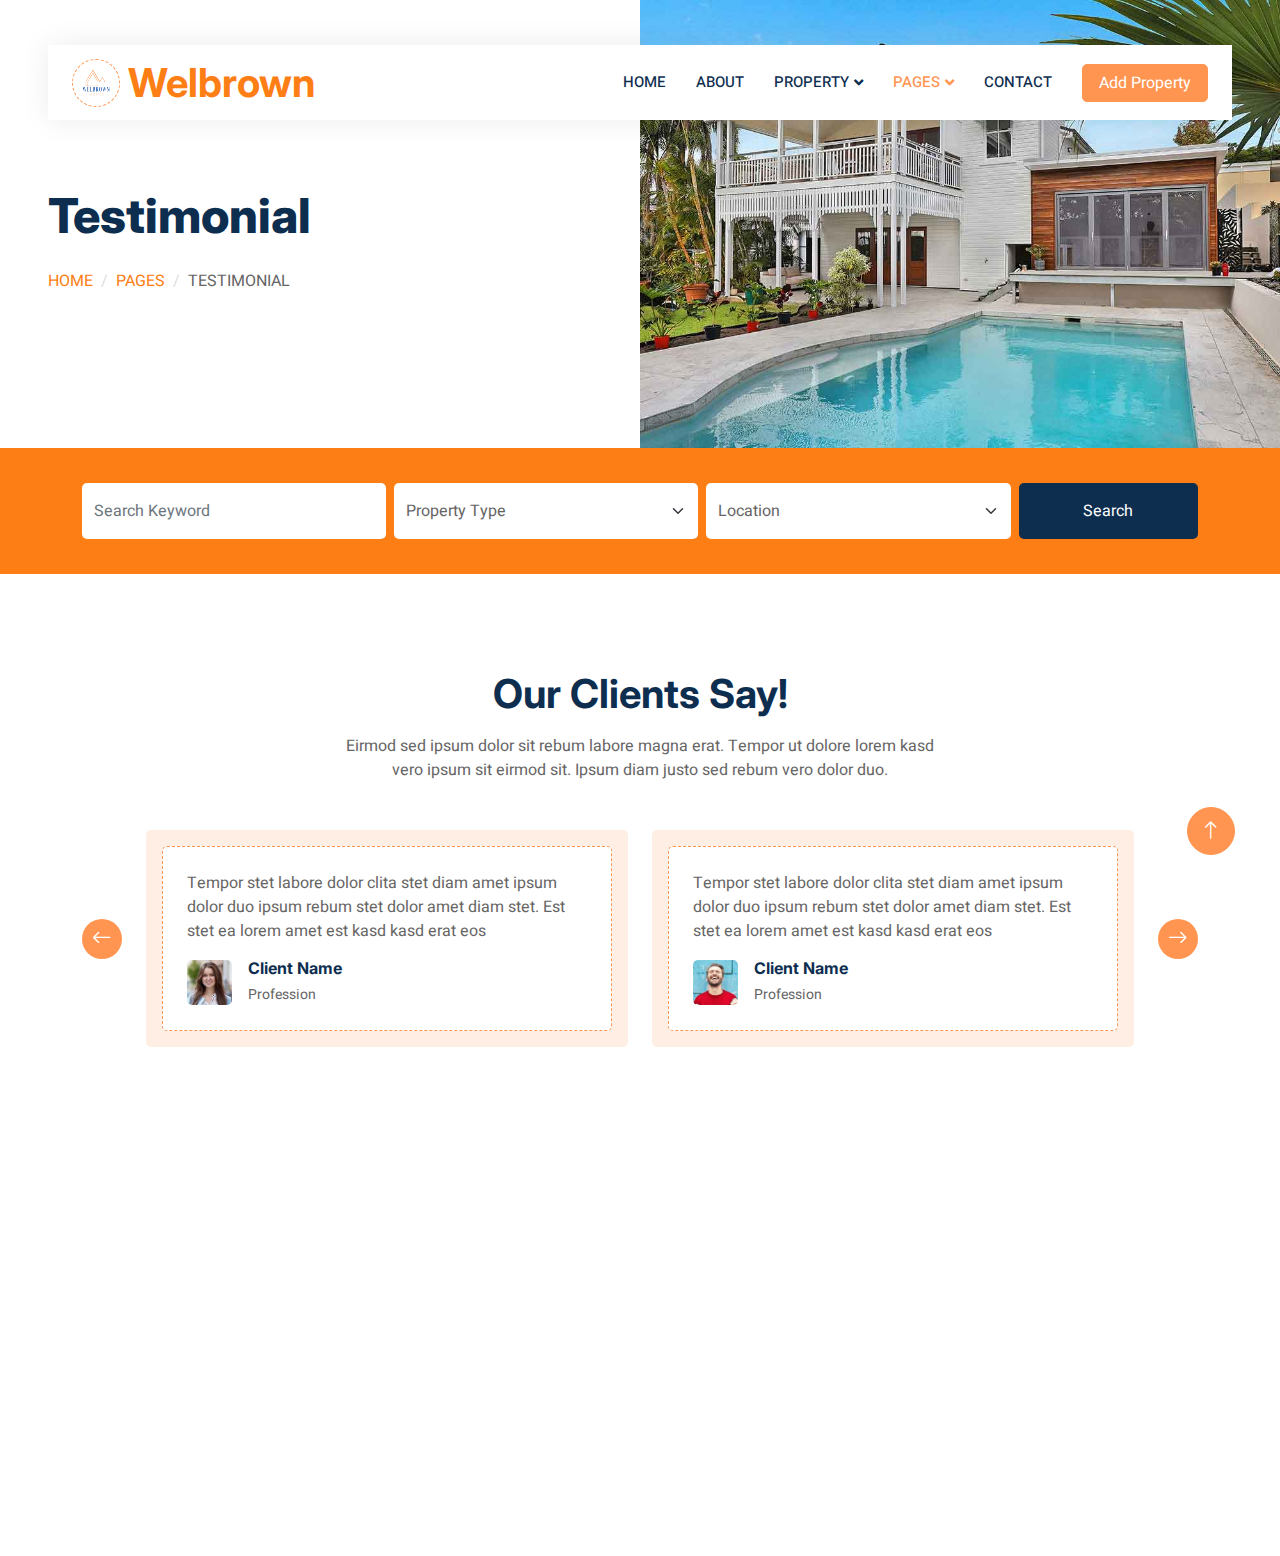
<file: testimonial.html>
<!DOCTYPE html>
<html lang="en">
  <head>
    <meta charset="utf-8" />
    <title>Welbrown - Real Estate HTML Template</title>
    <meta content="width=device-width, initial-scale=1.0" name="viewport" />
    <meta content="" name="keywords" />
    <meta content="" name="description" />

    <!-- Favicon -->
    <link href="img/favicon.ico" rel="icon" />

    <!-- Google Web Fonts -->
    <link rel="preconnect" href="https://fonts.googleapis.com" />
    <link rel="preconnect" href="https://fonts.gstatic.com" crossorigin />
    <link
      href="https://fonts.googleapis.com/css2?family=Heebo:wght@400;500;600&family=Inter:wght@700;800&display=swap"
      rel="stylesheet"
    />

    <!-- Icon Font Stylesheet -->
    <link
      href="https://cdnjs.cloudflare.com/ajax/libs/font-awesome/5.10.0/css/all.min.css"
      rel="stylesheet"
    />
    <link
      href="https://cdn.jsdelivr.net/npm/bootstrap-icons@1.4.1/font/bootstrap-icons.css"
      rel="stylesheet"
    />

    <!-- Libraries Stylesheet -->
    <link href="lib/animate/animate.min.css" rel="stylesheet" />
    <link href="lib/owlcarousel/assets/owl.carousel.min.css" rel="stylesheet" />

    <!-- Customized Bootstrap Stylesheet -->
    <link href="css/bootstrap.min.css" rel="stylesheet" />

    <!-- Template Stylesheet -->
    <link href="css/style.css" rel="stylesheet" />
  </head>

  <body>
    <div class="container-xxl bg-white p-0">
      <!-- Spinner Start -->
      <div
        id="spinner"
        class="show bg-white position-fixed translate-middle w-100 vh-100 top-50 start-50 d-flex align-items-center justify-content-center"
      >
        <div
          class="spinner-border text-primary"
          style="width: 3rem; height: 3rem"
          role="status"
        >
          <span class="sr-only">Loading...</span>
        </div>
      </div>
      <!-- Spinner End -->

      <!-- Navbar Start -->
      <div class="container-fluid nav-bar bg-transparent">
        <nav class="navbar navbar-expand-lg bg-white navbar-light py-0 px-4">
          <a
            href="index.html"
            class="navbar-brand d-flex align-items-center text-center"
          >
            <div class="icon p-2 me-2">
              <img
                class="img-fluid"
                src="img/icon-deal.png"
                alt="Icon"
                style="width: 30px; height: 30px"
              />
            </div>
            <h1 class="m-0 text-primary">Welbrown</h1>
          </a>
          <button
            type="button"
            class="navbar-toggler"
            data-bs-toggle="collapse"
            data-bs-target="#navbarCollapse"
          >
            <span class="navbar-toggler-icon"></span>
          </button>
          <div class="collapse navbar-collapse" id="navbarCollapse">
            <div class="navbar-nav ms-auto">
              <a href="index.html" class="nav-item nav-link">Home</a>
              <a href="about.html" class="nav-item nav-link">About</a>
              <div class="nav-item dropdown">
                <a
                  href="#"
                  class="nav-link dropdown-toggle"
                  data-bs-toggle="dropdown"
                  >Property</a
                >
                <div class="dropdown-menu rounded-0 m-0">
                  <a href="property-list.html" class="dropdown-item"
                    >Property List</a
                  >
                  <a href="property-type.html" class="dropdown-item"
                    >Property Type</a
                  >
                  <a href="property-agent.html" class="dropdown-item"
                    >Property Agent</a
                  >
                </div>
              </div>
              <div class="nav-item dropdown">
                <a
                  href="#"
                  class="nav-link dropdown-toggle active"
                  data-bs-toggle="dropdown"
                  >Pages</a
                >
                <div class="dropdown-menu rounded-0 m-0">
                  <a href="testimonial.html" class="dropdown-item active"
                    >Testimonial</a
                  >
                  <a href="404.html" class="dropdown-item">404 Error</a>
                </div>
              </div>
              <a href="contact.html" class="nav-item nav-link">Contact</a>
            </div>
            <a href="" class="btn btn-primary px-3 d-none d-lg-flex"
              >Add Property</a
            >
          </div>
        </nav>
      </div>
      <!-- Navbar End -->

      <!-- Header Start -->
      <div class="container-fluid header bg-white p-0">
        <div class="row g-0 align-items-center flex-column-reverse flex-md-row">
          <div class="col-md-6 p-5 mt-lg-5">
            <h1 class="display-5 animated fadeIn mb-4">Testimonial</h1>
            <nav aria-label="breadcrumb animated fadeIn">
              <ol class="breadcrumb text-uppercase">
                <li class="breadcrumb-item"><a href="#">Home</a></li>
                <li class="breadcrumb-item"><a href="#">Pages</a></li>
                <li
                  class="breadcrumb-item text-body active"
                  aria-current="page"
                >
                  Testimonial
                </li>
              </ol>
            </nav>
          </div>
          <div class="col-md-6 animated fadeIn">
            <img class="img-fluid" src="img/header.jpg" alt="" />
          </div>
        </div>
      </div>
      <!-- Header End -->

      <!-- Search Start -->
      <div
        class="container-fluid bg-primary mb-5 wow fadeIn"
        data-wow-delay="0.1s"
        style="padding: 35px"
      >
        <div class="container">
          <div class="row g-2">
            <div class="col-md-10">
              <div class="row g-2">
                <div class="col-md-4">
                  <input
                    type="text"
                    class="form-control border-0 py-3"
                    placeholder="Search Keyword"
                  />
                </div>
                <div class="col-md-4">
                  <select class="form-select border-0 py-3">
                    <option selected>Property Type</option>
                    <option value="1">Property Type 1</option>
                    <option value="2">Property Type 2</option>
                    <option value="3">Property Type 3</option>
                  </select>
                </div>
                <div class="col-md-4">
                  <select class="form-select border-0 py-3">
                    <option selected>Location</option>
                    <option value="1">Location 1</option>
                    <option value="2">Location 2</option>
                    <option value="3">Location 3</option>
                  </select>
                </div>
              </div>
            </div>
            <div class="col-md-2">
              <button class="btn btn-dark border-0 w-100 py-3">Search</button>
            </div>
          </div>
        </div>
      </div>
      <!-- Search End -->

      <!-- Testimonial Start -->
      <div class="container-xxl py-5">
        <div class="container">
          <div
            class="text-center mx-auto mb-5 wow fadeInUp"
            data-wow-delay="0.1s"
            style="max-width: 600px"
          >
            <h1 class="mb-3">Our Clients Say!</h1>
            <p>
              Eirmod sed ipsum dolor sit rebum labore magna erat. Tempor ut
              dolore lorem kasd vero ipsum sit eirmod sit. Ipsum diam justo sed
              rebum vero dolor duo.
            </p>
          </div>
          <div
            class="owl-carousel testimonial-carousel wow fadeInUp"
            data-wow-delay="0.1s"
          >
            <div class="testimonial-item bg-light rounded p-3">
              <div class="bg-white border rounded p-4">
                <p>
                  Tempor stet labore dolor clita stet diam amet ipsum dolor duo
                  ipsum rebum stet dolor amet diam stet. Est stet ea lorem amet
                  est kasd kasd erat eos
                </p>
                <div class="d-flex align-items-center">
                  <img
                    class="img-fluid flex-shrink-0 rounded"
                    src="img/testimonial-1.jpg"
                    style="width: 45px; height: 45px"
                  />
                  <div class="ps-3">
                    <h6 class="fw-bold mb-1">Client Name</h6>
                    <small>Profession</small>
                  </div>
                </div>
              </div>
            </div>
            <div class="testimonial-item bg-light rounded p-3">
              <div class="bg-white border rounded p-4">
                <p>
                  Tempor stet labore dolor clita stet diam amet ipsum dolor duo
                  ipsum rebum stet dolor amet diam stet. Est stet ea lorem amet
                  est kasd kasd erat eos
                </p>
                <div class="d-flex align-items-center">
                  <img
                    class="img-fluid flex-shrink-0 rounded"
                    src="img/testimonial-2.jpg"
                    style="width: 45px; height: 45px"
                  />
                  <div class="ps-3">
                    <h6 class="fw-bold mb-1">Client Name</h6>
                    <small>Profession</small>
                  </div>
                </div>
              </div>
            </div>
            <div class="testimonial-item bg-light rounded p-3">
              <div class="bg-white border rounded p-4">
                <p>
                  Tempor stet labore dolor clita stet diam amet ipsum dolor duo
                  ipsum rebum stet dolor amet diam stet. Est stet ea lorem amet
                  est kasd kasd erat eos
                </p>
                <div class="d-flex align-items-center">
                  <img
                    class="img-fluid flex-shrink-0 rounded"
                    src="img/testimonial-3.jpg"
                    style="width: 45px; height: 45px"
                  />
                  <div class="ps-3">
                    <h6 class="fw-bold mb-1">Client Name</h6>
                    <small>Profession</small>
                  </div>
                </div>
              </div>
            </div>
          </div>
        </div>
      </div>
      <!-- Testimonial End -->

      <!-- Footer Start -->
      <div
        class="container-fluid bg-dark text-white-50 footer pt-5 mt-5 wow fadeIn"
        data-wow-delay="0.1s"
      >
        <div class="container py-5">
          <div class="row g-5">
            <div class="col-lg-3 col-md-6">
              <h5 class="text-white mb-4">Get In Touch</h5>
              <p class="mb-2">
                <i class="fa fa-map-marker-alt me-3"></i>123 Street, New York,
                USA
              </p>
              <p class="mb-2">
                <i class="fa fa-phone-alt me-3"></i>+012 345 67890
              </p>
              <p class="mb-2">
                <i class="fa fa-envelope me-3"></i>info@example.com
              </p>
              <div class="d-flex pt-2">
                <a class="btn btn-outline-light btn-social" href=""
                  ><i class="fab fa-twitter"></i
                ></a>
                <a class="btn btn-outline-light btn-social" href=""
                  ><i class="fab fa-facebook-f"></i
                ></a>
                <a class="btn btn-outline-light btn-social" href=""
                  ><i class="fab fa-youtube"></i
                ></a>
                <a class="btn btn-outline-light btn-social" href=""
                  ><i class="fab fa-linkedin-in"></i
                ></a>
              </div>
            </div>
            <div class="col-lg-3 col-md-6">
              <h5 class="text-white mb-4">Quick Links</h5>
              <a class="btn btn-link text-white-50" href="">About Us</a>
              <a class="btn btn-link text-white-50" href="">Contact Us</a>
              <a class="btn btn-link text-white-50" href="">Our Services</a>
              <a class="btn btn-link text-white-50" href="">Privacy Policy</a>
              <a class="btn btn-link text-white-50" href=""
                >Terms & Condition</a
              >
            </div>
            <div class="col-lg-3 col-md-6">
              <h5 class="text-white mb-4">Photo Gallery</h5>
              <div class="row g-2 pt-2">
                <div class="col-4">
                  <img
                    class="img-fluid rounded bg-light p-1"
                    src="img/property-1.jpg"
                    alt=""
                  />
                </div>
                <div class="col-4">
                  <img
                    class="img-fluid rounded bg-light p-1"
                    src="img/property-2.jpg"
                    alt=""
                  />
                </div>
                <div class="col-4">
                  <img
                    class="img-fluid rounded bg-light p-1"
                    src="img/property-3.jpg"
                    alt=""
                  />
                </div>
                <div class="col-4">
                  <img
                    class="img-fluid rounded bg-light p-1"
                    src="img/property-4.jpg"
                    alt=""
                  />
                </div>
                <div class="col-4">
                  <img
                    class="img-fluid rounded bg-light p-1"
                    src="img/property-5.jpg"
                    alt=""
                  />
                </div>
                <div class="col-4">
                  <img
                    class="img-fluid rounded bg-light p-1"
                    src="img/property-6.jpg"
                    alt=""
                  />
                </div>
              </div>
            </div>
            <div class="col-lg-3 col-md-6">
              <h5 class="text-white mb-4">Newsletter</h5>
              <p>Dolor amet sit justo amet elitr clita ipsum elitr est.</p>
              <div class="position-relative mx-auto" style="max-width: 400px">
                <input
                  class="form-control bg-transparent w-100 py-3 ps-4 pe-5"
                  type="text"
                  placeholder="Your email"
                />
                <button
                  type="button"
                  class="btn btn-primary py-2 position-absolute top-0 end-0 mt-2 me-2"
                >
                  SignUp
                </button>
              </div>
            </div>
          </div>
        </div>
        <div class="container">
          <div class="copyright">
            <div class="row">
              <div class="col-md-6 text-center text-md-start mb-3 mb-md-0">
                &copy; <a class="border-bottom" href="#">Your Site Name</a>, All
                Right Reserved.

                <!--/*** This template is free as long as you keep the footer author’s credit link/attribution link/backlink. If you'd like to use the template without the footer author’s credit link/attribution link/backlink, you can purchase the Credit Removal License from "https://htmlcodex.com/credit-removal". Thank you for your support. ***/-->
                Designed By
                <a class="border-bottom" href="https://htmlcodex.com"
                  >HTML Codex</a
                >
              </div>
              <div class="col-md-6 text-center text-md-end">
                <div class="footer-menu">
                  <a href="">Home</a>
                  <a href="">Cookies</a>
                  <a href="">Help</a>
                  <a href="">FQAs</a>
                </div>
              </div>
            </div>
          </div>
        </div>
      </div>
      <!-- Footer End -->

      <!-- Back to Top -->
      <a href="#" class="btn btn-lg btn-primary btn-lg-square back-to-top"
        ><i class="bi bi-arrow-up"></i
      ></a>
    </div>

    <!-- JavaScript Libraries -->
    <script src="https://code.jquery.com/jquery-3.4.1.min.js"></script>
    <script src="https://cdn.jsdelivr.net/npm/bootstrap@5.0.0/dist/js/bootstrap.bundle.min.js"></script>
    <script src="lib/wow/wow.min.js"></script>
    <script src="lib/easing/easing.min.js"></script>
    <script src="lib/waypoints/waypoints.min.js"></script>
    <script src="lib/owlcarousel/owl.carousel.min.js"></script>

    <!-- Template Javascript -->
    <script src="js/main.js"></script>
  </body>
</html>
</file>
<file: css/style.css>
/********** Template CSS **********/
:root {
  --primary: #ff9550;
  --secondary: #165db9;
  --light: #ffe3d1;
  --dark: #0e2e50;
}

.back-to-top {
  position: fixed;
  display: none;
  right: 45px;
  bottom: 45px;
  z-index: 99;
}

/*** Spinner ***/
#spinner {
  opacity: 0;
  visibility: hidden;
  transition: opacity 0.5s ease-out, visibility 0s linear 0.5s;
  z-index: 99999;
}

#spinner.show {
  transition: opacity 0.5s ease-out, visibility 0s linear 0s;
  visibility: visible;
  opacity: 1;
}

/*** Button ***/
.btn {
  transition: 0.5s;
}

.btn.btn-primary,
.btn.btn-secondary {
  color: #ffffff;
}

.btn-square {
  width: 38px;
  height: 38px;
}

.btn-sm-square {
  width: 32px;
  height: 32px;
}

.btn-lg-square {
  width: 48px;
  height: 48px;
}

.btn-square,
.btn-sm-square,
.btn-lg-square {
  padding: 0;
  display: flex;
  align-items: center;
  justify-content: center;
  font-weight: normal;
  border-radius: 50px;
}

/*** Navbar ***/
.nav-bar {
  position: relative;
  margin-top: 45px;
  padding: 0 3rem;
  transition: 0.5s;
  z-index: 9999;
}

.nav-bar.sticky-top {
  position: sticky;
  padding: 0;
  z-index: 9999;
}

.navbar {
  box-shadow: 0 0 30px rgba(0, 0, 0, 0.08);
}

.navbar .dropdown-toggle::after {
  border: none;
  content: "\f107";
  font-family: "Font Awesome 5 Free";
  font-weight: 900;
  vertical-align: middle;
  margin-left: 5px;
  transition: 0.5s;
}

.navbar .dropdown-toggle[aria-expanded="true"]::after {
  transform: rotate(-180deg);
}

.navbar-light .navbar-nav .nav-link {
  margin-right: 30px;
  padding: 25px 0;
  color: #ffffff;
  font-size: 15px;
  text-transform: uppercase;
  outline: none;
}

.navbar-light .navbar-nav .nav-link:hover,
.navbar-light .navbar-nav .nav-link.active {
  color: var(--primary);
}

@media (max-width: 991.98px) {
  .nav-bar {
    margin: 0;
    padding: 0;
  }

  .navbar-light .navbar-nav .nav-link {
    margin-right: 0;
    padding: 10px 0;
  }

  .navbar-light .navbar-nav {
    border-top: 1px solid #eeeeee;
  }
}

.navbar-light .navbar-brand {
  height: 75px;
}

.navbar-light .navbar-nav .nav-link {
  color: var(--dark);
  font-weight: 500;
}

@media (min-width: 992px) {
  .navbar .nav-item .dropdown-menu {
    display: block;
    top: 100%;
    margin-top: 0;
    transform: rotateX(-75deg);
    transform-origin: 0% 0%;
    opacity: 0;
    visibility: hidden;
    transition: 0.5s;
  }

  .navbar .nav-item:hover .dropdown-menu {
    transform: rotateX(0deg);
    visibility: visible;
    transition: 0.5s;
    opacity: 1;
  }
}

/*** Header ***/
@media (min-width: 992px) {
  .header {
    margin-top: -120px;
  }
}

.header-carousel .owl-nav {
  position: absolute;
  top: 50%;
  left: -25px;
  transform: translateY(-50%);
  display: flex;
  flex-direction: column;
}

.header-carousel .owl-nav .owl-prev,
.header-carousel .owl-nav .owl-next {
  margin: 7px 0;
  width: 50px;
  height: 50px;
  display: flex;
  align-items: center;
  justify-content: center;
  color: #ffffff;
  background: var(--primary);
  border-radius: 40px;
  font-size: 20px;
  transition: 0.5s;
}

.header-carousel .owl-nav .owl-prev:hover,
.header-carousel .owl-nav .owl-next:hover {
  background: var(--dark);
}

@media (max-width: 768px) {
  .header-carousel .owl-nav {
    left: 25px;
  }
}

.breadcrumb-item + .breadcrumb-item::before {
  color: #dddddd;
}

/*** Icon ***/
.icon {
  padding: 15px;
  display: inline-flex;
  align-items: center;
  justify-content: center;
  background: #ffffff !important;
  border-radius: 50px;
  border: 1px dashed var(--primary) !important;
}

/*** About ***/
.about-img img {
  position: relative;
  z-index: 2;
}

.about-img::before {
  position: absolute;
  content: "";
  top: 0;
  left: -50%;
  width: 100%;
  height: 100%;
  background: var(--primary);
  transform: skew(20deg);
  z-index: 1;
}

/*** Category ***/
.cat-item div {
  background: #ffffff;
  border: 1px dashed var(--primary);
  transition: 0.5s;
}

.cat-item:hover div {
  background: var(--primary);
  border-color: transparent;
}

.cat-item div * {
  transition: 0.5s;
}

.cat-item:hover div * {
  color: #ffffff !important;
}

/*** Property List ***/
.nav-pills .nav-item .btn {
  color: var(--dark);
}

.nav-pills .nav-item .btn:hover,
.nav-pills .nav-item .btn.active {
  color: #ffffff;
}

.property-item {
  box-shadow: 0 0 30px rgba(0, 0, 0, 0.08);
}

.property-item img {
  transition: 0.5s;
}

.property-item:hover img {
  transform: scale(1.1);
}

.property-item .border-top {
  border-top: 1px dashed var(--primary) !important;
}

.property-item .border-end {
  border-right: 1px dashed var(--primary) !important;
}

/*** Team ***/
.team-item {
  box-shadow: 0 0 30px rgba(0, 0, 0, 0.08);
  transition: 0.5s;
}

.team-item .btn {
  color: var(--primary);
  background: #ffffff;
  box-shadow: 0 0 30px rgba(0, 0, 0, 0.15);
}

.team-item .btn:hover {
  color: #ffffff;
  background: var(--primary);
}

.team-item:hover {
  border-color: var(--secondary) !important;
}

.team-item:hover .bg-primary {
  background: var(--secondary) !important;
}

.team-item:hover .bg-primary i {
  color: var(--secondary) !important;
}

/*** Testimonial ***/
.testimonial-carousel {
  padding-left: 1.5rem;
  padding-right: 1.5rem;
}

@media (min-width: 576px) {
  .testimonial-carousel {
    padding-left: 4rem;
    padding-right: 4rem;
  }
}

.testimonial-carousel .testimonial-item .border {
  border: 1px dashed var(--primary) !important;
}

.testimonial-carousel .owl-nav {
  position: absolute;
  width: 100%;
  height: 40px;
  top: calc(50% - 20px);
  left: 0;
  display: flex;
  justify-content: space-between;
  z-index: 1;
}

.testimonial-carousel .owl-nav .owl-prev,
.testimonial-carousel .owl-nav .owl-next {
  position: relative;
  width: 40px;
  height: 40px;
  display: flex;
  align-items: center;
  justify-content: center;
  color: #ffffff;
  background: var(--primary);
  border-radius: 40px;
  font-size: 20px;
  transition: 0.5s;
}

.testimonial-carousel .owl-nav .owl-prev:hover,
.testimonial-carousel .owl-nav .owl-next:hover {
  background: var(--dark);
}

/*** Footer ***/
.footer .btn.btn-social {
  margin-right: 5px;
  width: 35px;
  height: 35px;
  display: flex;
  align-items: center;
  justify-content: center;
  color: var(--light);
  border: 1px solid rgba(255, 255, 255, 0.5);
  border-radius: 35px;
  transition: 0.3s;
}

.footer .btn.btn-social:hover {
  color: var(--primary);
  border-color: var(--light);
}

.footer .btn.btn-link {
  display: block;
  margin-bottom: 5px;
  padding: 0;
  text-align: left;
  font-size: 15px;
  font-weight: normal;
  text-transform: capitalize;
  transition: 0.3s;
}

.footer .btn.btn-link::before {
  position: relative;
  content: "\f105";
  font-family: "Font Awesome 5 Free";
  font-weight: 900;
  margin-right: 10px;
}

.footer .btn.btn-link:hover {
  letter-spacing: 1px;
  box-shadow: none;
}

.footer .form-control {
  border-color: rgba(255, 255, 255, 0.5);
}

.footer .copyright {
  padding: 25px 0;
  font-size: 15px;
  border-top: 1px solid rgba(256, 256, 256, 0.1);
}

.footer .copyright a {
  color: var(--light);
}

.footer .footer-menu a {
  margin-right: 15px;
  padding-right: 15px;
  border-right: 1px solid rgba(255, 255, 255, 0.1);
}

.footer .footer-menu a:last-child {
  margin-right: 0;
  padding-right: 0;
  border-right: none;
}
</file>
